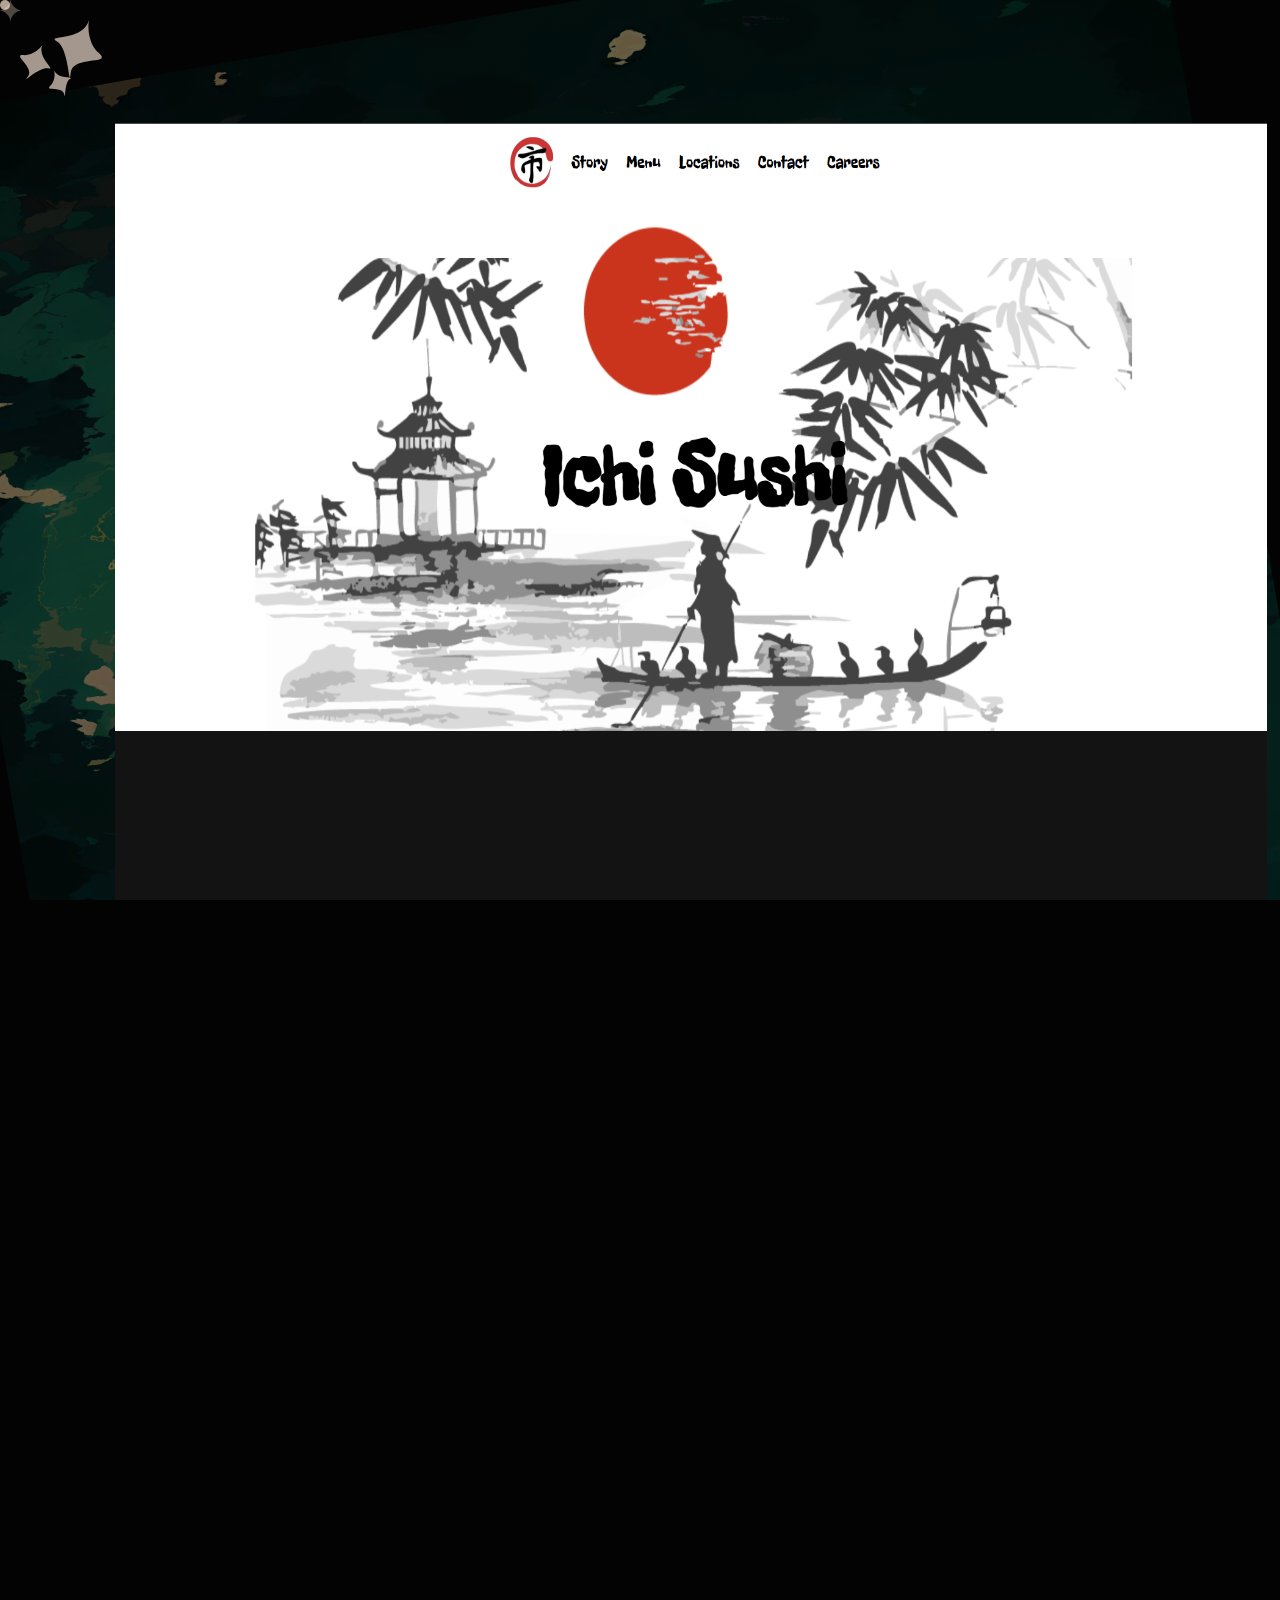
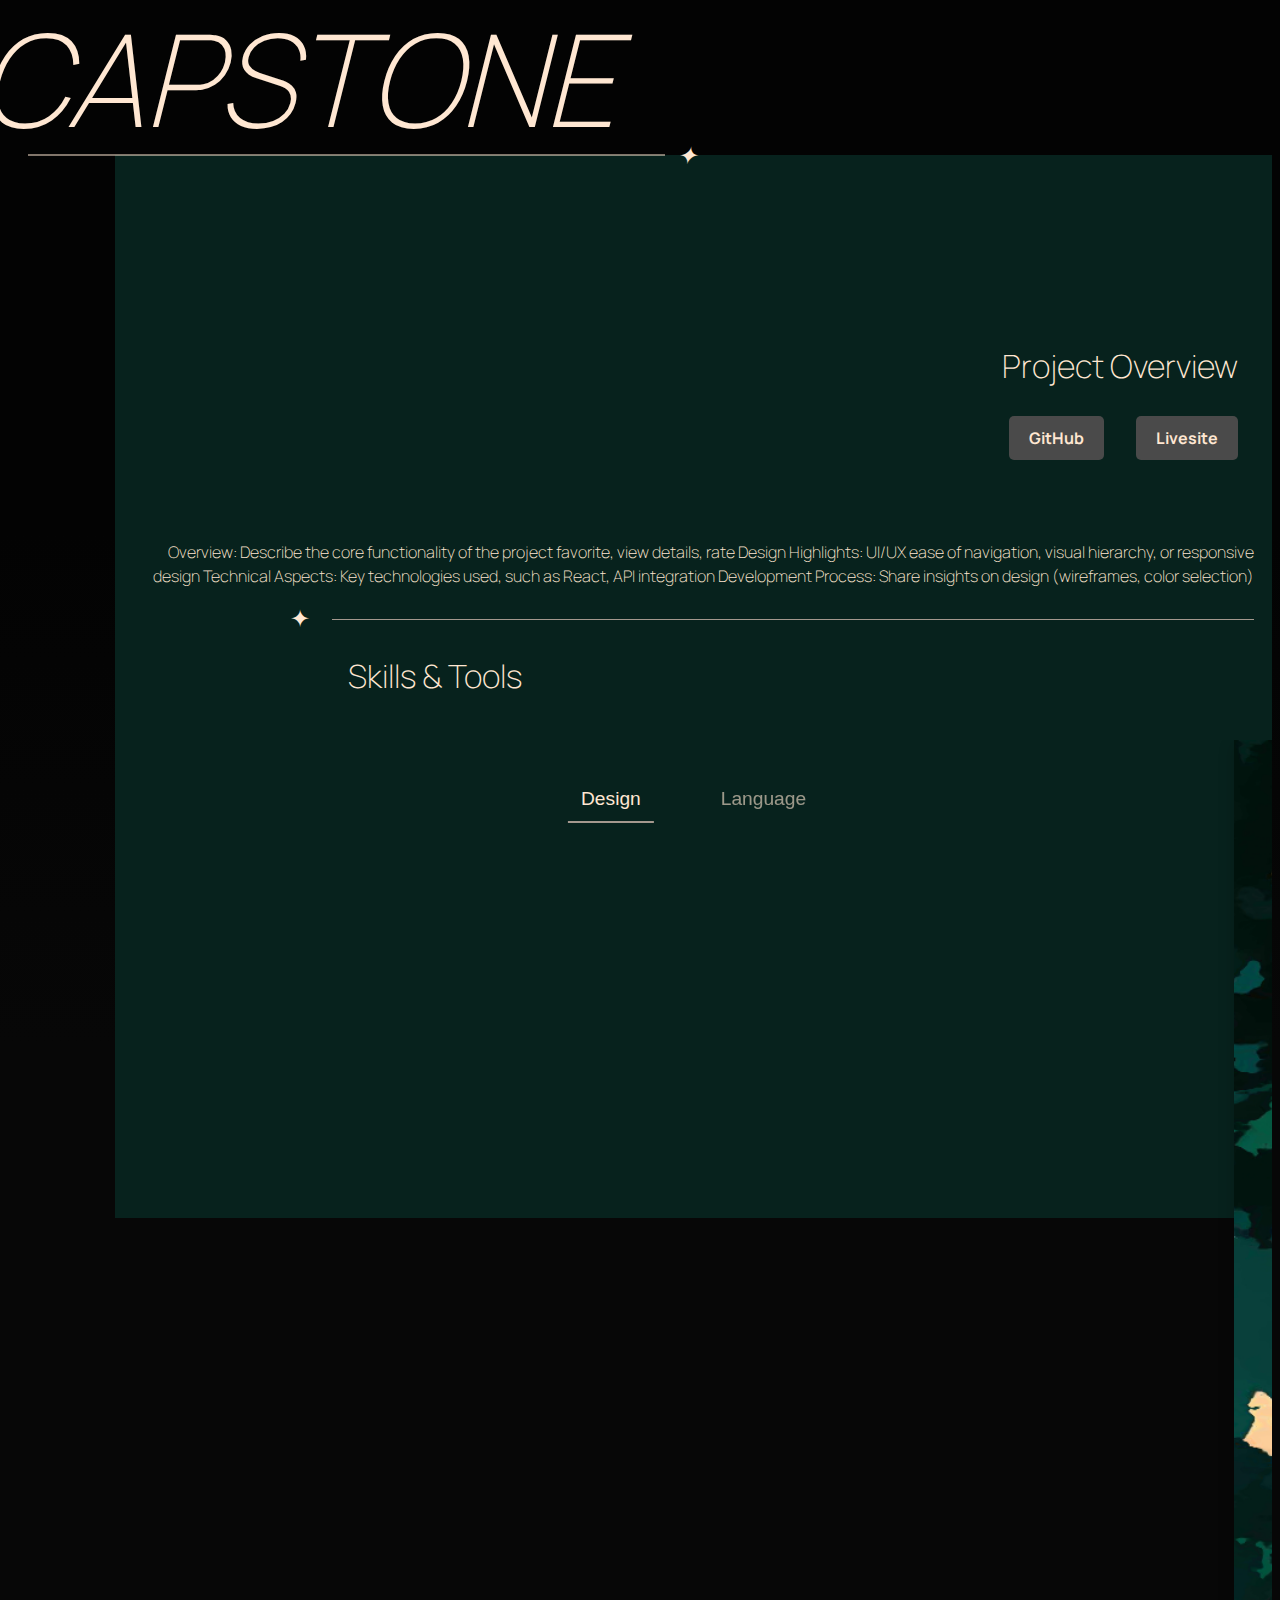
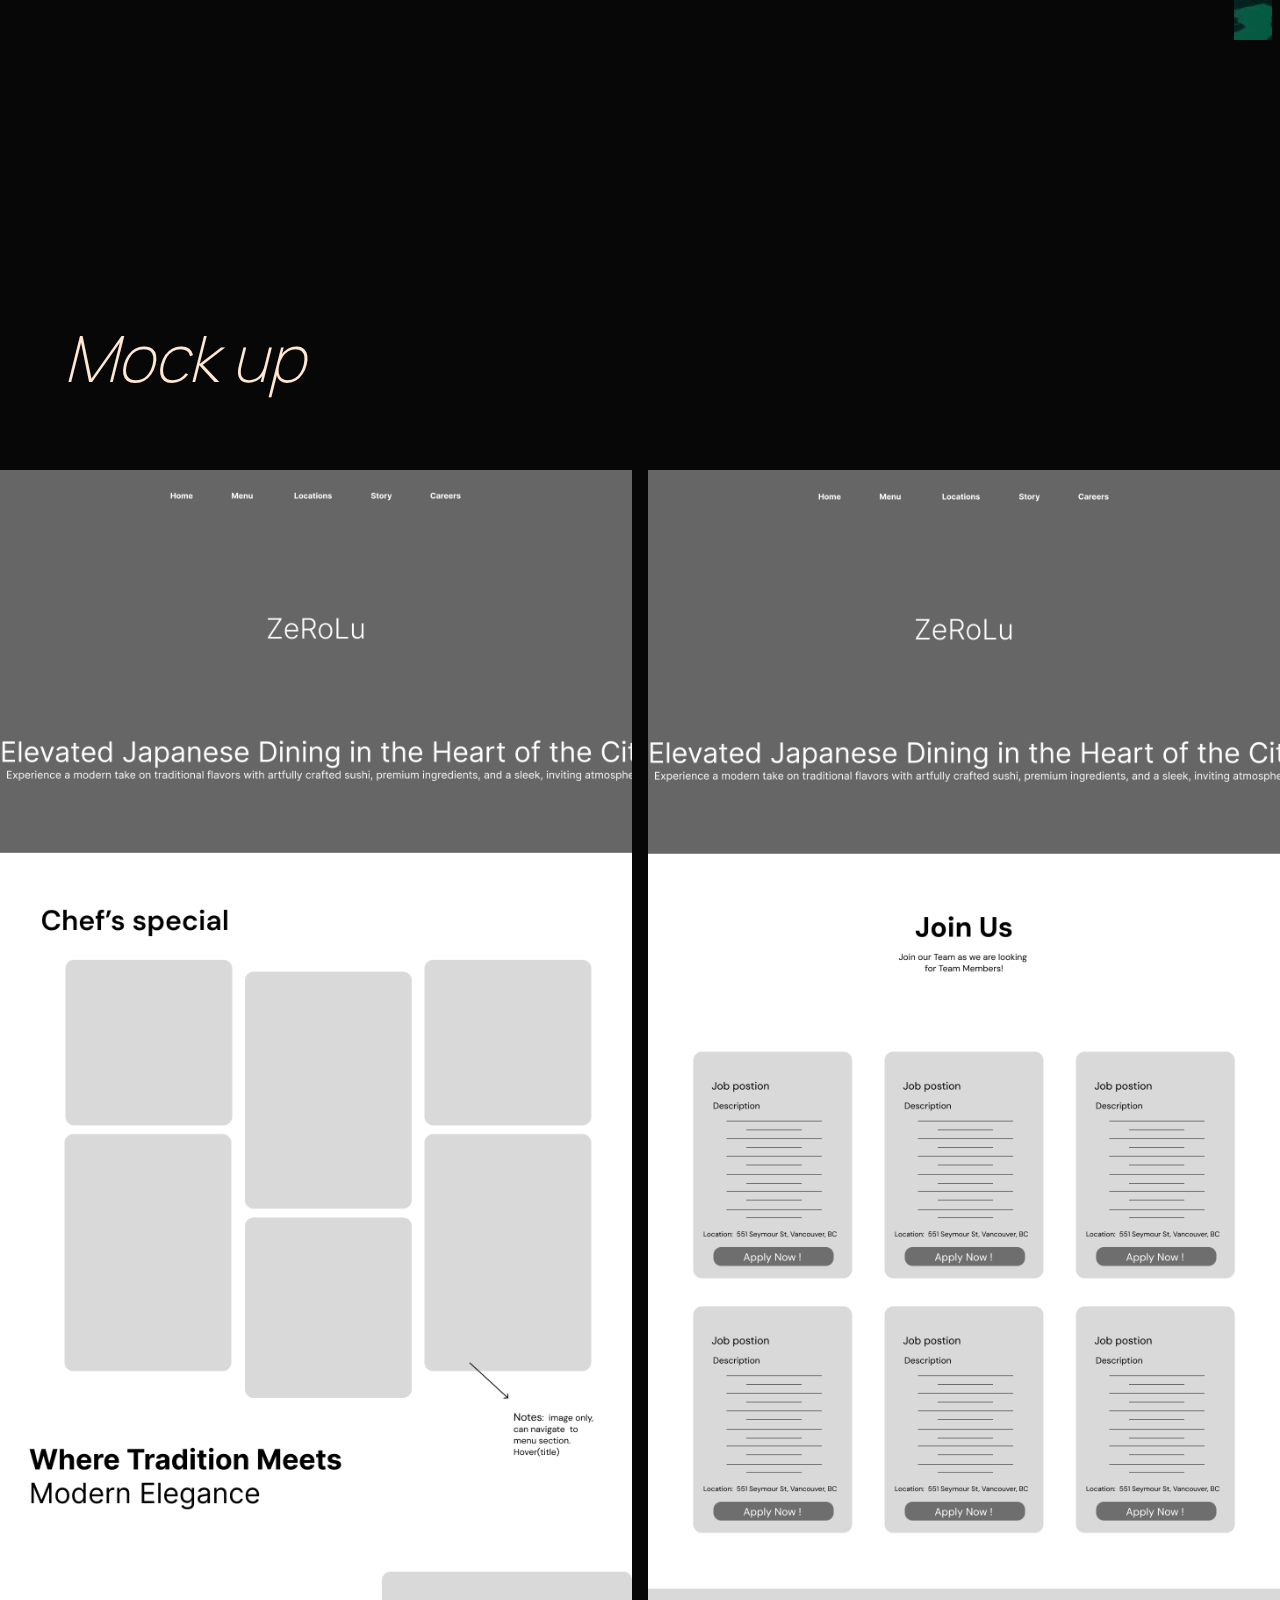
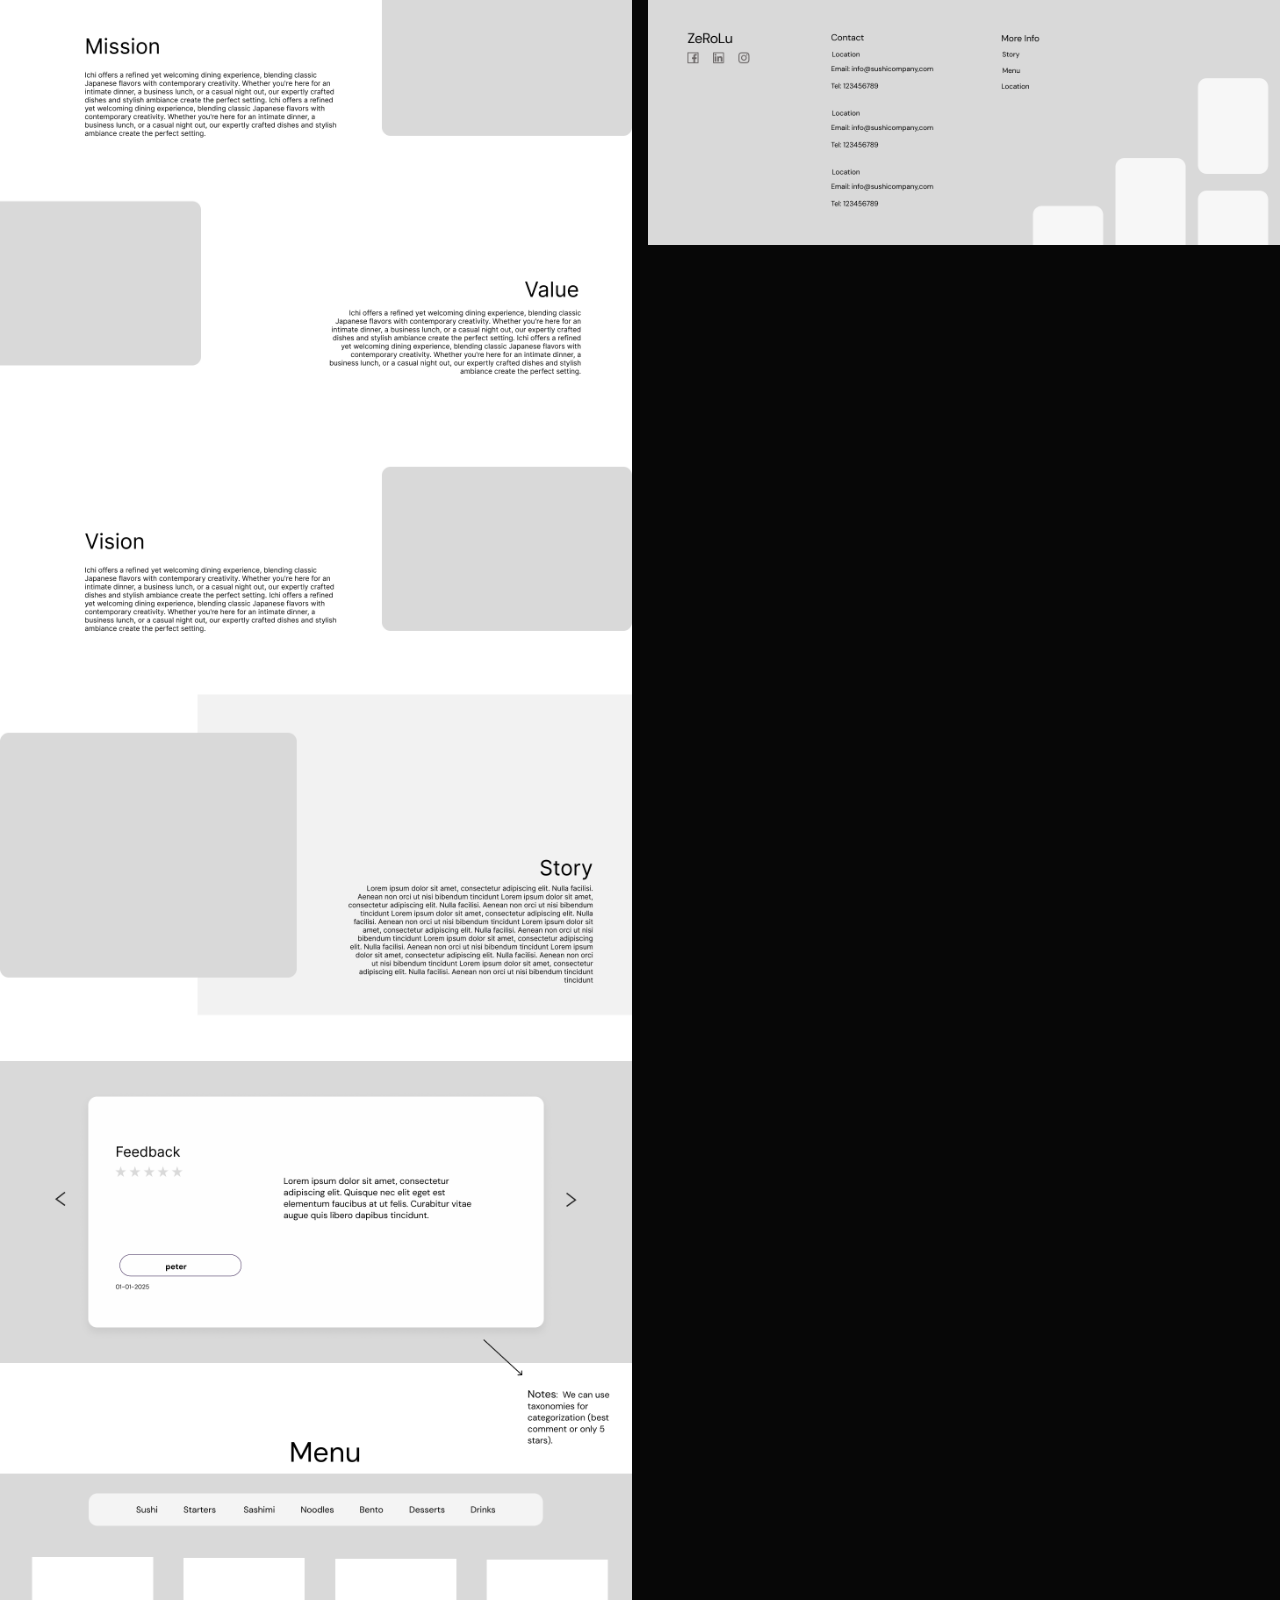
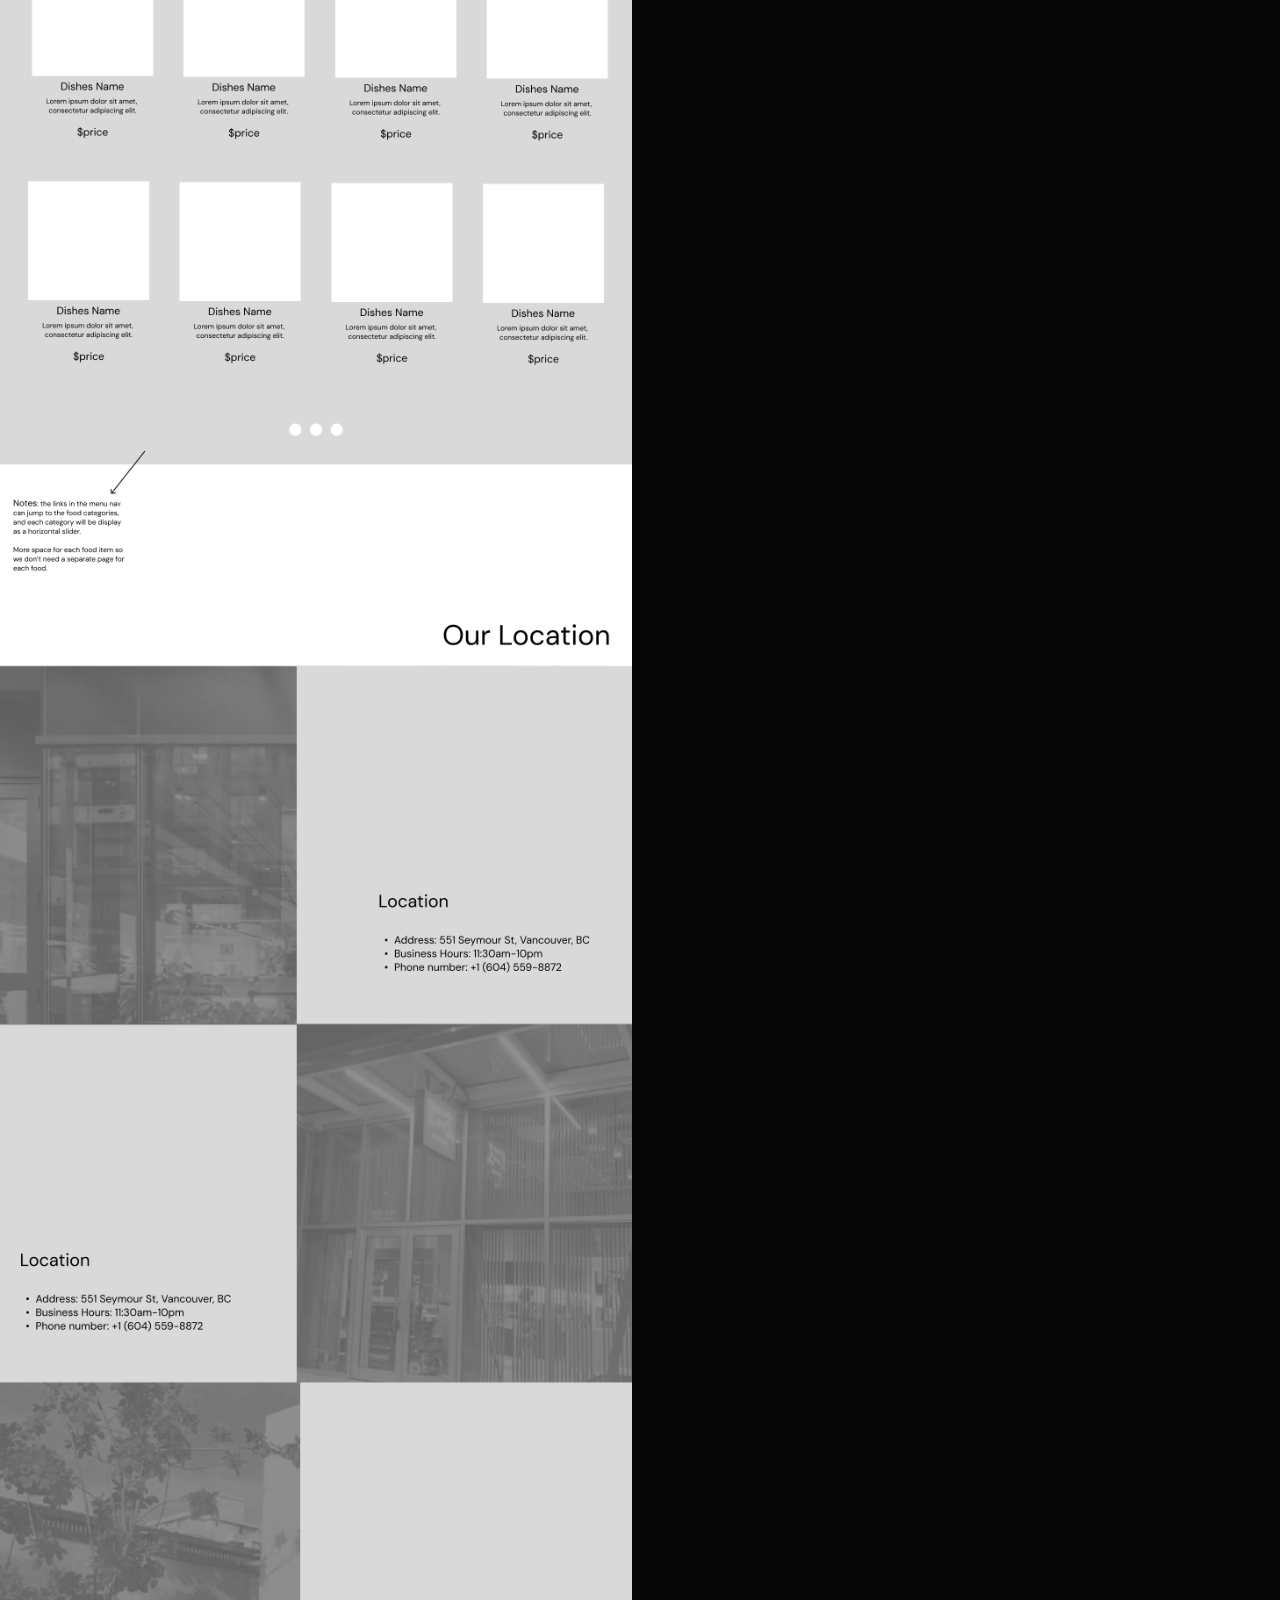
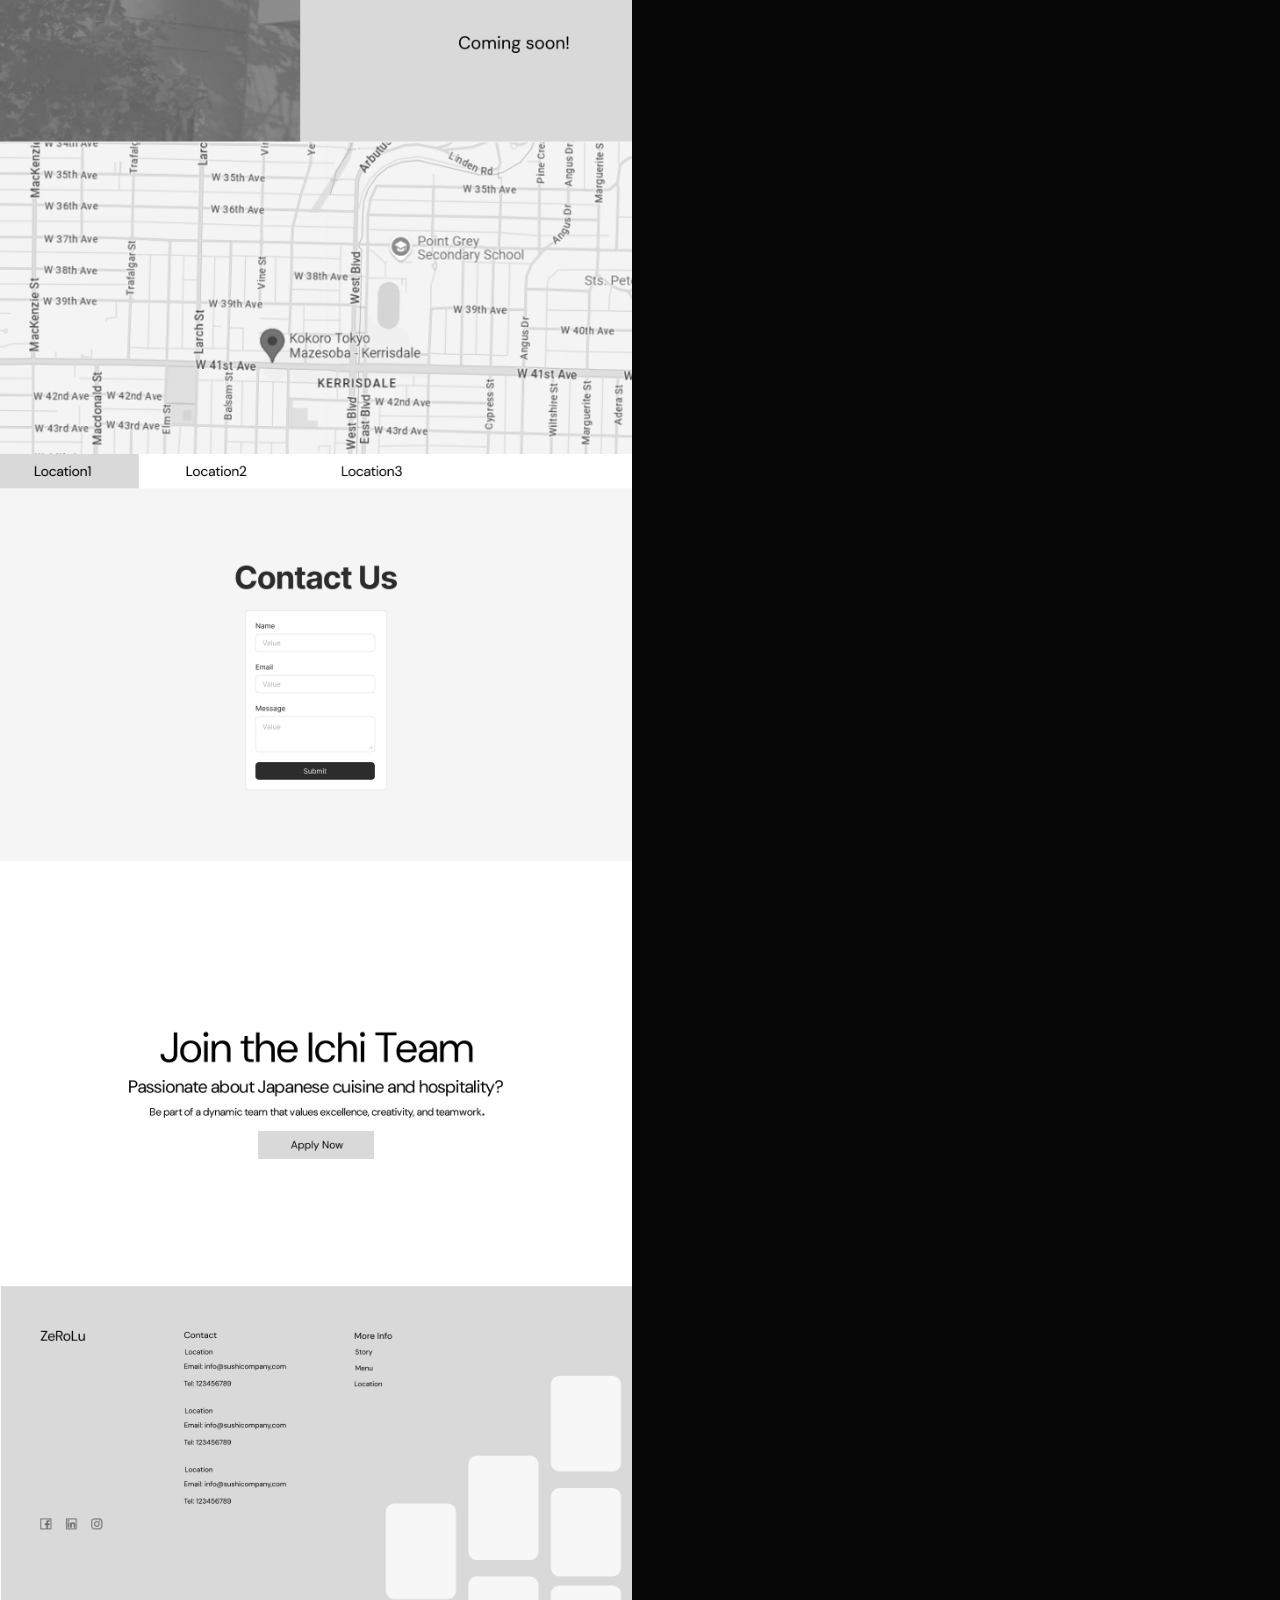
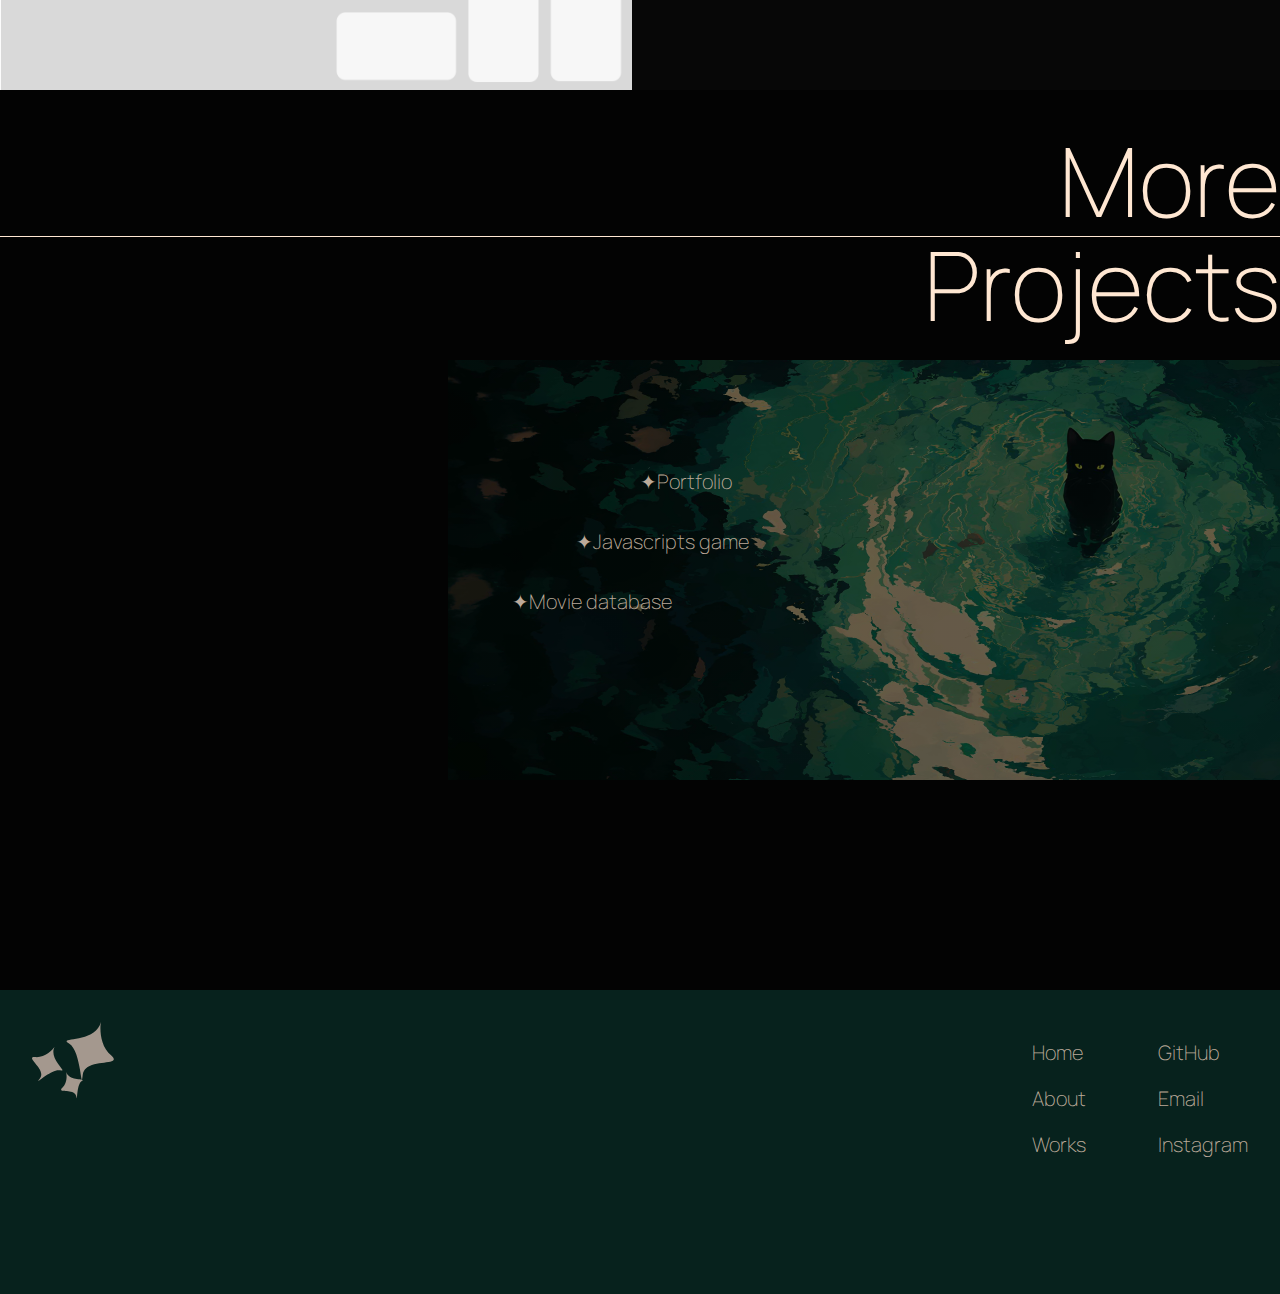
<file: capstone.html>
<!DOCTYPE html>
<html lang="en">
<head>
    <meta charset="UTF-8">
    <meta name="viewport" content="width=device-width, initial-scale=1.0">
    <title>Portfolio</title>

    <!-- Font -->
    <link rel="preconnect" href="https://fonts.googleapis.com">
    <link rel="preconnect" href="https://fonts.gstatic.com" crossorigin>
    <link href="https://fonts.googleapis.com/css2?family=Manrope:wght@200..800&family=Sour+Gummy:ital,wght@0,100..900;1,100..900&display=swap" rel="stylesheet">
    
    <!-- Stylesheet -->
    <link rel="stylesheet" href="styles/normalize.css">
    <link rel="stylesheet" href="styles/animation.css">
    <link rel="stylesheet" href="styles/style.css">
    <link rel="stylesheet" href="styles/single-work.css">
    <link rel="stylesheet" href="styles/capstone.css">
    
    <!-- JavaScript -->
    <script src="scripts/script.js" defer></script>
    <script src="scripts/cursor.js" defer></script>
    <script src="scripts/slider.js"></script>
   

</head>
<body id="home">
    <!-- page transition -->
    <div class="page-transition">
        <div class="particles"></div>
        <div class="loader"></div>
    </div>

    <!-- cursor -->
    <div class="cursor"></div>
    <div class="cursor-trail"></div>

    <!-- hero -->
    <div id="hero">
        <header>
            <a class="logo" href="/index.html">
                <svg width="82" height="77" viewBox="0 0 82 77" fill="none" xmlns="http://www.w3.org/2000/svg">
                    <mask id="path-1-inside-1_21_15" fill="white">
                    <path d="M3.33456 35.0785C12.5693 35.8522 20.1784 28.3899 22.8285 24.562C15.7017 36.8455 37.1768 50.6574 28.2119 48.3534C19.2469 46.0493 0.695857 65.4831 7.8704 56.4466C15.0449 47.4101 -8.3641 34.6008 3.33456 35.0785Z"/>
                    </mask>
                    <path d="M22.8285 24.562L109.324 74.7466L-59.3897 -32.3604L22.8285 24.562ZM3.33456 35.0785L11.6835 -64.5723L9.55186 -64.7509L7.41454 -64.8382L3.33456 35.0785ZM7.8704 56.4466L86.1878 118.627L7.8704 56.4466ZM-59.3897 -32.3604C-54.1301 -39.9573 -47.81 -46.4251 -39.7279 -51.7864C-31.4332 -57.2887 -13.3538 -66.67 11.6835 -64.5723L-5.01437 134.729C29.2577 137.601 55.759 124.875 70.8295 114.878C85.6873 105.022 97.137 92.9092 105.047 81.4845L-59.3897 -32.3604ZM7.41454 -64.8382C3.03746 -65.0169 -4.27911 -65.0842 -13.0611 -63.7883C-20.9565 -62.6233 -37.1402 -59.3844 -54.2004 -48.247C-74.1986 -35.1915 -91.566 -13.5408 -97.726 15.0044C-103.068 39.7596 -97.7754 59.7653 -94.4717 69.3952C-90.9655 79.6154 -86.5686 87.1146 -84.2876 90.7851C-81.7478 94.8721 -79.3936 98.0498 -78.0578 99.8052C-76.6486 101.657 -75.3938 103.198 -74.7712 103.959C-74.4333 104.372 -74.1041 104.772 -73.9207 104.994C-73.6971 105.266 -73.594 105.391 -73.5102 105.494C-71.0314 108.525 -78.6594 100.242 -84.0795 86.9248C-87.2857 79.0468 -91.605 65.1187 -90.5816 47.209C-89.4663 27.6933 -82.2915 9.18474 -70.447 -5.73366L86.1878 118.627C99.8259 101.449 107.839 80.5637 109.093 58.6197C110.255 38.2818 105.375 21.8741 101.166 11.5319C93.7403 -6.7138 82.3364 -19.8636 81.322 -21.1041C78.9584 -23.9949 80.3634 -22.2775 81.0986 -21.3114C81.7602 -20.442 83.5219 -18.0966 85.5832 -14.7797C87.3856 -11.8792 91.4178 -5.0879 94.7053 4.49477C97.7903 13.4872 103.01 32.926 97.7736 57.1931C91.7189 85.2502 74.635 106.492 55.1303 119.225C38.5636 130.04 23.0835 133.044 16.134 134.069C8.29784 135.226 2.16933 135.114 -0.745425 134.995L7.41454 -64.8382ZM-70.447 -5.73366C-71.2938 -4.66711 -72.7105 -2.86147 -74.2566 -0.720179C-74.6868 -0.124411 -79.5757 6.4323 -83.8713 15.4005C-84.6078 16.9381 -93.7895 34.6448 -93.743 58.9797C-93.7154 73.4139 -90.3364 99.679 -69.7987 123.748C-48.4255 148.796 -21.293 156.565 -3.80769 158.344C12.3308 159.986 24.9968 157.285 30.7957 155.825C37.4578 154.148 42.6224 152.115 45.6215 150.839C51.5336 148.325 55.9254 145.774 57.6987 144.725C61.553 142.443 64.551 140.316 65.3049 139.783C66.4799 138.953 67.5431 138.171 67.9956 137.839C69.2995 136.881 69.4613 136.76 69.76 136.549C70.8561 135.773 68.0296 137.952 62.7649 140.425C62.4989 140.55 37.2797 153.934 3.31992 145.206L53.1039 -48.499C14.6616 -58.3791 -16.2384 -43.4305 -22.2799 -40.5922C-33.3201 -35.4053 -42.0169 -29.3645 -45.7823 -26.6995C-47.9144 -25.1904 -49.9312 -23.6962 -50.4158 -23.3402C-53.0286 -21.4207 -49.0354 -24.5079 -44.1761 -27.3843C-42.6203 -28.3051 -38.4131 -30.7577 -32.6504 -33.2085C-29.7261 -34.4521 -24.6274 -36.4628 -18.0221 -38.1253C-12.2801 -39.5706 0.3381 -42.2667 16.4381 -40.6285C33.8849 -38.8532 60.9883 -31.0972 82.3419 -6.07215C102.86 17.9738 106.229 44.2063 106.257 58.5978C106.303 82.8474 97.1606 100.428 96.5051 101.797C93.9957 107.036 91.5848 110.853 90.618 112.357C89.4193 114.222 88.4213 115.627 87.8927 116.359C87.3149 117.159 86.8663 117.75 86.6337 118.054C86.3862 118.377 86.2251 118.58 86.1878 118.627L-70.447 -5.73366ZM3.31992 145.206C6.42633 146.004 13.6712 147.766 22.9147 148.38C27.6904 148.698 35.3958 148.888 44.7146 147.499C53.7822 146.149 68.484 142.704 83.9481 132.864C100.909 122.071 115.435 105.612 123.626 84.526C131.231 64.944 131.068 47.3746 129.721 36.1487C127.329 16.2236 119.431 2.15214 117.718 -0.955135C114.862 -6.13323 112.123 -10.0352 111.025 -11.5804C109.728 -13.4073 108.555 -14.9463 108.117 -15.5214C106.699 -17.3825 107.26 -16.6476 107.584 -16.1943C107.846 -15.8269 114.011 -7.62981 117.924 5.7849C122.631 21.9232 124.605 48.41 109.324 74.7466L-63.6672 -25.6225C-82.511 6.85579 -80.5252 39.6753 -74.0761 61.7861C-68.4213 81.1733 -58.7846 94.9825 -55.1649 100.05C-54.0295 101.64 -53.0248 102.983 -52.3106 103.928C-51.9542 104.399 -51.6357 104.816 -51.416 105.103C-51.1433 105.46 -51.0818 105.54 -50.9786 105.675C-49.1163 108.12 -53.4845 102.756 -57.4166 95.6259C-58.8096 93.1 -66.5092 79.5185 -68.854 59.9832C-70.178 48.9523 -70.3556 31.5528 -62.8057 12.1147C-54.6715 -8.82774 -40.2423 -25.1685 -23.4237 -35.8708C-8.10192 -45.6206 6.41246 -49.0017 15.244 -50.3174C24.3268 -51.6705 31.7475 -51.474 36.1863 -51.1788C44.756 -50.6088 51.1181 -49.0094 53.1039 -48.499L3.31992 145.206Z" fill="#A4988E" mask="url(#path-1-inside-1_21_15)"/>
                    <mask id="path-3-inside-2_21_15" fill="white">
                    <path d="M79.0569 33.2571C67.9823 24.1342 67.6961 7.28449 68.9373 0C63.4283 21.8818 24.5658 14.5082 37.0116 21.5752C49.4574 28.6422 48.8015 71.1515 50.7144 52.9592C52.6274 34.7668 92.5381 45.393 79.0569 33.2571Z"/>
                    </mask>
                    <path d="M68.9373 0L-28.0366 -24.4144L167.516 16.7975L68.9373 0ZM79.0569 33.2571L142.638 -43.927L144.332 -42.5322L145.962 -41.0645L79.0569 33.2571ZM50.7144 52.9592L-48.7373 42.5017V42.5017L50.7144 52.9592ZM37.0116 21.5752L-12.3657 108.534L-12.3658 108.534L37.0116 21.5752ZM167.516 16.7975C168.789 9.33066 168.765 2.70789 167.29 -4.39411C165.802 -11.5581 160.6 -29.1305 142.638 -43.927L15.4754 110.441C-13.5613 86.5219 -24.4431 55.9631 -28.5323 36.2724C-32.6086 16.6437 -32.1553 -2.04616 -29.6418 -16.7975L167.516 16.7975ZM145.962 -41.0645C149.594 -37.795 155.193 -32.3913 160.799 -24.9639C165.915 -18.1853 175.226 -4.2792 179.548 15.7948C184.574 39.1396 181.674 66.1991 166.802 90.3925C153.812 111.522 136.622 122.372 127.433 127.244C117.771 132.368 109.264 134.912 104.798 136.113C99.8814 137.434 95.69 138.205 93.1865 138.628C90.5668 139.071 88.2494 139.386 86.9166 139.563C86.2085 139.657 85.512 139.747 85.0415 139.808C84.5076 139.877 84.1601 139.922 83.8398 139.964C78.5206 140.672 88.0251 140.114 99.7097 134.728C106.751 131.482 118.515 124.807 129.357 112.001C141.139 98.0831 148.316 81.0147 150.166 63.4167L-48.7373 42.5017C-46.4086 20.3555 -37.5665 -0.360348 -23.2877 -17.2266C-9.95015 -32.9809 5.14043 -41.9052 15.9818 -46.9028C35.2664 -55.7926 54.2646 -57.8633 57.4771 -58.2905C61.968 -58.8876 60.454 -58.6759 59.8493 -58.5737C59.0597 -58.4402 56.4328 -57.9858 52.8867 -57.0327C49.791 -56.2007 42.4611 -54.0767 33.7361 -49.45C25.4853 -45.0748 8.99417 -34.8 -3.57916 -14.3468C-18.0357 9.16992 -20.8028 35.4505 -15.9719 57.8889C-11.8453 77.0565 -3.05706 89.9287 1.16362 95.5208C5.87391 101.762 10.205 105.826 12.1518 107.579L145.962 -41.0645ZM150.166 63.4166C149.981 65.1782 149.692 67.7532 149.268 70.5695C149.119 71.5588 148.013 79.6293 144.897 88.9203C144.355 90.536 138.752 109.129 122.424 126.306C112.891 136.334 92.5466 153.313 60.9491 156.833C27.5242 160.557 1.91016 147.076 -12.3538 135.758C-25.3811 125.42 -32.6618 114.319 -35.7804 109.174C-39.3889 103.221 -41.656 98.074 -42.8984 95.0351C-45.352 89.0341 -46.6962 84.066 -47.2309 82.0212C-48.3951 77.5688 -49.0652 73.771 -49.2666 72.6358C-49.5584 70.9915 -49.8089 69.4148 -49.9468 68.5454C-50.2995 66.3206 -50.4498 65.3396 -50.6639 64.127C-51.202 61.0794 -51.1458 62.6404 -49.7717 66.3941C-49.0385 68.3971 -46.9675 73.7349 -42.6462 80.3557C-38.5639 86.6104 -29.2914 98.9235 -12.3657 108.534L86.3889 -65.3839C106.426 -54.0063 118.401 -38.819 124.837 -28.958C131.512 -18.7308 135.588 -9.0547 138.04 -2.35686C142.851 10.7864 145.197 23.1627 146.29 29.3519C146.891 32.7576 147.391 36.0002 147.586 37.2288C148.193 41.057 147.61 36.5748 146.264 31.427C145.83 29.7665 144.583 25.1112 142.226 19.3454C141.032 16.4241 138.812 11.3753 135.251 5.50047C132.18 0.43377 124.946 -10.6093 111.966 -20.9097C97.7488 -32.1912 72.1814 -45.6557 38.8032 -41.9369C7.25241 -38.4217 -13.0451 -21.47 -22.5316 -11.4907C-38.7669 5.58802 -44.2762 23.9938 -44.7233 25.3271C-46.5026 30.6325 -47.4005 34.8572 -47.7325 36.4771C-48.1479 38.5038 -48.392 40.0538 -48.5036 40.7952C-48.721 42.239 -48.7912 43.0142 -48.7373 42.5017L150.166 63.4166ZM-12.3658 108.534C-15.502 106.753 -22.3042 102.752 -29.6733 96.4603C-34.0002 92.7661 -55.4231 74.6798 -62.9254 41.6949C-67.3669 22.1676 -66.0907 0.676902 -57.5831 -19.5757C-49.6673 -38.4194 -37.8021 -50.7672 -29.2243 -57.9287C-13.941 -70.6884 1.33932 -75.5902 5.01559 -76.7871C10.8325 -78.6811 15.7322 -79.7138 17.8652 -80.1475C20.3308 -80.6489 22.5401 -81.0227 23.5727 -81.1968C25.2684 -81.4826 25.1822 -81.4625 26.0912 -81.6189C26.5849 -81.7039 26.6822 -81.7254 26.5713 -81.7032C26.4565 -81.6801 24.7113 -81.337 22.0679 -80.4731C19.4831 -79.6283 14.7245 -77.8663 8.99394 -74.4793C-3.76357 -66.9392 -21.3723 -50.8847 -28.0366 -24.4144L165.911 24.4144C156.493 61.8256 131.96 85.1642 110.755 97.6968C91.9113 108.834 73.7295 112.821 65.9115 114.39C61.7207 115.23 57.3908 115.924 56.8097 116.022C53.156 116.638 59.5116 115.803 66.9339 113.387C69.6205 112.512 84.1467 107.96 98.9527 95.5987C107.292 88.6365 118.988 76.5002 126.808 57.8827C135.221 37.8564 136.476 16.6069 132.094 -2.66164C128.081 -20.3055 120.172 -32.9214 114.697 -40.1969C109.107 -47.626 103.605 -52.7277 100.191 -55.6429C93.6168 -61.2555 87.9695 -64.4864 86.389 -65.3839L-12.3658 108.534Z" fill="#A4988E" mask="url(#path-3-inside-2_21_15)"/>
                    <mask id="path-5-inside-3_21_15" fill="white">
                    <path d="M30.3144 65.8077C35.2664 61.2025 34.9244 53.2674 34.1344 49.8755C37.3451 60.0141 55.4195 55.4458 49.7643 59.1225C44.1091 62.7993 45.6201 82.7794 44.2055 74.2749C42.791 65.7703 24.3154 71.8984 30.3144 65.8077Z"/>
                    </mask>
                    <path d="M34.1344 49.8755L129.468 19.6848L-63.2588 72.5594L34.1344 49.8755ZM30.3144 65.8077L-37.7851 -7.42113L-39.3915 -5.92725L-40.9309 -4.36436L30.3144 65.8077ZM44.2055 74.2749L142.85 57.8672L142.85 57.8671L44.2055 74.2749ZM49.7643 59.1225L104.272 142.961L104.272 142.961L49.7643 59.1225ZM-63.2588 72.5594C-65.4201 63.2799 -66.1108 53.491 -64.5772 42.9666C-63.0344 32.3795 -57.6042 11.0097 -37.7851 -7.42113L98.4139 139.036C123.185 116 130.92 88.3605 133.333 71.8066C135.736 55.3154 134.479 39.863 131.528 27.1916L-63.2588 72.5594ZM-40.9309 -4.36436C-43.9394 -1.30978 -48.8908 4.04677 -53.8232 11.4699C-58.3059 18.2161 -66.6441 32.3749 -69.7161 52.4298C-73.2948 75.7919 -68.8236 102.425 -52.6462 125.51C-38.5326 145.651 -20.9157 155.308 -11.7065 159.504C-2.00885 163.922 6.31773 165.859 10.4804 166.714C15.1001 167.662 18.9123 168.122 20.9799 168.345C23.1645 168.58 25.0008 168.716 25.8184 168.775C26.2691 168.807 26.7011 168.837 26.9003 168.85C27.1633 168.868 27.2333 168.873 27.2719 168.876C30.3547 169.099 18.3047 168.864 4.25689 163.385C-3.99714 160.165 -17.0541 153.668 -29.35 140.797C-42.6522 126.873 -51.3375 109.33 -54.4392 90.6826L142.85 57.8671C139.395 37.0932 129.823 17.8814 115.263 2.64102C101.709 -11.546 87.0237 -19.0077 76.9324 -22.9437C59.21 -29.8561 42.6509 -30.5342 41.6879 -30.6038C38.3039 -30.8484 40.8975 -30.667 42.4209 -30.5028C43.674 -30.3677 46.7412 -30.0131 50.7056 -29.1991C54.2132 -28.4789 61.9744 -26.7064 71.2167 -22.4954C79.9706 -18.5069 97.2424 -9.10001 111.141 10.7336C127.104 33.5122 131.49 59.7828 127.978 82.713C124.972 102.336 116.851 115.994 112.756 122.156C108.211 128.996 103.818 133.687 101.56 135.98L-40.9309 -4.36436ZM-54.4392 90.6826C-54.2478 91.8335 -53.8909 93.9151 -53.3749 96.342C-53.2432 96.9617 -51.7213 104.705 -48.1123 113.646C-47.5039 115.153 -40.8229 133.329 -23.519 149.47C-13.4142 158.896 7.89945 174.616 39.6388 176.233C73.2145 177.944 97.9613 162.955 111.508 150.811C123.88 139.721 130.47 128.219 133.263 122.918C136.496 116.78 138.439 111.533 139.486 108.457C141.554 102.383 142.576 97.4272 142.967 95.4569C143.821 91.1487 144.223 87.5994 144.316 86.7994C144.468 85.4857 144.583 84.3057 144.623 83.8895C144.752 82.5675 144.738 82.704 144.737 82.7123C144.722 82.8462 144.615 83.7771 144.364 85.1986C144.131 86.5113 143.598 89.277 142.509 92.9144C141.518 96.224 139.311 102.853 134.831 110.71C130.567 118.188 121.383 131.836 104.272 142.961L-4.74328 -24.7162C-23.2684 -12.6721 -33.6424 2.40528 -38.9112 11.6459C-44.3965 21.2663 -47.4246 29.993 -49.091 35.5599C-52.3467 46.436 -53.5126 56.0406 -53.9482 59.821C-54.2021 62.0251 -54.4024 64.167 -54.4334 64.4853C-54.7197 67.423 -54.332 62.1988 -53.2157 56.5674C-52.8616 54.7809 -51.876 49.975 -49.8473 44.0145C-48.8196 40.9951 -46.8962 35.7955 -43.6828 29.6961C-40.9099 24.4328 -34.3407 12.9594 -21.99 1.88795C-8.46391 -10.2372 16.2613 -25.2169 49.8149 -23.5075C81.5322 -21.8916 102.823 -6.18245 112.905 3.22172C130.162 19.3196 136.794 37.4095 137.349 38.7866C139.473 44.0486 140.655 48.3099 141.117 50.0317C141.686 52.1545 142.059 53.8384 142.253 54.7512C142.633 56.5382 142.836 57.7793 142.85 57.8672L-54.4392 90.6826ZM104.272 142.961C106.899 141.253 113.156 137.072 119.935 130.541C123.834 126.786 144.027 107.608 149.513 74.3712C152.763 54.6817 150.209 33.3696 140.529 13.7224C131.526 -4.55405 118.989 -16.1143 110.063 -22.6992C94.1733 -34.4211 78.8309 -38.3166 75.3557 -39.2214C69.7018 -40.6935 65.077 -41.3719 63.3009 -41.6232C61.1887 -41.922 59.3912 -42.1137 58.8207 -42.1749C56.7864 -42.3932 58.0784 -42.2593 59.024 -42.128C60.346 -41.9445 71.2933 -40.5993 84.3484 -33.9062C99.8436 -25.962 120.327 -9.18112 129.468 19.6848L-61.1993 80.0662C-50.4526 114.001 -26.5061 134.013 -6.89563 144.067C10.2747 152.87 25.9892 155.204 31.5242 155.972C33.2802 156.216 34.7718 156.389 35.7804 156.501C36.2834 156.557 36.7228 156.603 37.0015 156.633C37.368 156.671 37.3879 156.673 37.4807 156.683C40.2232 156.978 33.0496 156.431 24.9632 154.326C21.9627 153.545 6.98493 149.792 -8.66855 138.245C-17.4767 131.747 -29.9278 120.281 -38.8806 102.108C-48.5086 82.5649 -51.0465 61.3657 -47.8169 41.7996C-44.8586 23.8775 -37.6895 10.7346 -32.6068 3.06184C-27.418 -4.77122 -22.1563 -10.2824 -18.8235 -13.4931C-12.3993 -19.682 -6.66359 -23.4677 -4.74329 -24.7161L104.272 142.961Z" fill="#A4988E" mask="url(#path-5-inside-3_21_15)"/>
                    </svg>  
            </a>

            <nav>
                <ul>
                    <li><a href="/index.html">Home</a></li>
                    <li><a href="/index.html#about">About<span class="nav-small">me</span></a></li>
                    <li><a href="/index.html#works">Work<span class="nav-small">s</span></a></li>
                    <li><a href="/index.html#contact">Contact<span class="nav-small">me</span></a></li>
                </ul>
            </nav>
        </header>

        <main>
            <section id="landing">
                <div class="landing-bg"></div>
                <div class="landing-content">
                    <div class="image-slider-wrapper">
                        <!-- motion -->
                        <div class="drag-hint">Drag to explore</div>
                        <div class="image-slider-container">
                            <img src="medias/live-capstone-project-1.png" alt="Image 1">
                            <img src="medias/live-capstone-project-2.png" alt="Image 2">
                            <img src="medias/live-capstone-project-3.png" alt="Image 3">
                            <img src="medias/live-capstone-project-4.png" alt="Image 4">
                            <img src="medias/live-capstone-project-5.png" alt="Image 5">
                        </div>
                    </div>
            </section>
    </div>
            <section id="about">
                <div class="about-bg"></div>
                <div class="background">
                    <div class="overlay"></div>
                </div>
                <article>
                    <div class="header">
                        <p>
                            <span class="title-big">CAPSTONE</span>
                        </p>
                    </div>
                    
                    <h2>Project Overview</h2>
                    <div class="live-btn">
                        <a href="https://github.com/htpwebdesign/ichi-theme/tree/main" class="btn">GitHub</a>
                        <a href="https://ichi.bcitwebdeveloper.ca/" class="btn">Livesite</a>
                    </div>
                    
                    <p class="description">
                        Overview: Describe the core functionality of the project
                        favorite, view details, rate
                        Design Highlights: UI/UX ease of navigation, visual hierarchy, or responsive design
                        Technical Aspects: Key technologies used, such as React, API integration
                        Development Process: Share insights on design (wireframes, color selection)
                    </p>
                        
                    <h3>Skills & Tools</h3>
                    <div id="skills" class="skills-container">
                        <!-- button -->
                        <div class="skill-tabs">
                            <button class="tab-btn active" data-tab="design">Design</button>
                            <button class="tab-btn" data-tab="language">Language</button>
                        </div>
                
                        <!-- skill content -->
                        <div class="skill-content">
                            <!-- Design -->
                            <div class="skill-panel active" id="design">
                                <div class="skill-item">
                                    <svg xmlns="http://www.w3.org/2000/svg" width="30" height="30" viewBox="0 0 24 24"><path fill="currentColor" fill-rule="evenodd" d="M8.667 9.417a2.583 2.583 0 1 0 0 5.166h2.583V9.417zm2.583-1.5H8.667a2.583 2.583 0 0 1 0-5.167h2.583zm1.5-5.167v5.167h2.583a2.584 2.584 0 0 0 0-5.167zm2.583 6.666a2.583 2.583 0 0 0-2.583 2.542v.083a2.583 2.583 0 1 0 2.583-2.625m-6.666 6.667a2.584 2.584 0 1 0 2.583 2.584v-2.584z" clip-rule="evenodd"/></svg>
                                    <span>Figma</span>
                                </div>
                                <div class="skill-item">
                                    <svg xmlns="http://www.w3.org/2000/svg" width="30" height="30" viewBox="0 0 24 24"><g fill="none" stroke="#FFE7D2" stroke-linecap="round" stroke-linejoin="round" stroke-width="1.5" color="#FFE7D2"><path d="M2.5 12c0-4.478 0-6.718 1.391-8.109S7.521 2.5 12 2.5c4.478 0 6.718 0 8.109 1.391S21.5 7.521 21.5 12c0 4.478 0 6.718-1.391 8.109S16.479 21.5 12 21.5c-4.478 0-6.718 0-8.109-1.391S2.5 16.479 2.5 12"/><path d="m13 16l-.866-2.8M7 16l.866-2.8m0 0l.724-2.341C9.18 8.953 9.475 8 10 8s.82.953 1.41 2.859l.724 2.341m-4.268 0h4.268M16 16v-5m0-2.5V8"/></g></svg>
                                    <span>Illustrator</span>
                                </div>
                            </div>
                
                            <!-- Language -->
                            <div class="skill-panel" id="language">
                                <div class="skill-item">
                                        <svg xmlns="http://www.w3.org/2000/svg" width="30" height="30" viewBox="0 0 24 24"><g fill="none" stroke="#FFE7D2" stroke-linecap="round" stroke-linejoin="round" stroke-width="2"><path d="M16.695 5a2 2 0 0 1 1.98 2.282l-1.249 8.784a2 2 0 0 1-1.365 1.621l-3.446 1.114a2 2 0 0 1-1.23 0l-3.446-1.114a2 2 0 0 1-1.365-1.621l-1.25-8.784A2 2 0 0 1 7.305 5z"/><path d="M15 8.4H9l.429 3.394h5.142l-.214 1.485l-.214 1.485L12 15.4l-2.143-.636l-.086-.425"/></g></svg>
                                        <span>HTML</span>
                                </div>
                                <div class="skill-item">
                                        <svg xmlns="http://www.w3.org/2000/svg" width="30" height="30" viewBox="0 0 256 256"><path fill="#FFE7D2" d="M46 180c0 12.13 8.07 22 18 22a16.2 16.2 0 0 0 11.66-5.28a6 6 0 0 1 8.67 8.3A28.1 28.1 0 0 1 64 214c-16.54 0-30-15.25-30-34s13.46-34 30-34a28.1 28.1 0 0 1 20.33 9a6 6 0 0 1-8.67 8.3A16.2 16.2 0 0 0 64 158c-9.93 0-18 9.86-18 22m81-6.77c-10.85-3.13-13.4-4.69-13-7.91a6.56 6.56 0 0 1 2.88-5.08c5.59-3.79 17.66-1.82 21.44-.84a6 6 0 1 0 3.06-11.6c-2-.53-20.09-5-31.2 2.48a18.62 18.62 0 0 0-8.09 13.54c-1.79 14.19 12.27 18.25 21.57 20.94c12.12 3.5 14.78 5.33 14.21 9.76a6.89 6.89 0 0 1-3 5.34c-5.6 3.73-17.48 1.64-21.18.62a6 6 0 1 0-3.21 11.52a59.3 59.3 0 0 0 14.67 2c5.49 0 11.55-.95 16.36-4.14a18.89 18.89 0 0 0 8.31-13.81c2.01-15.66-12.9-19.97-22.82-22.83Zm64 0c-10.85-3.13-13.41-4.69-13-7.91a6.59 6.59 0 0 1 2.88-5.08c5.6-3.79 17.65-1.83 21.44-.84a6 6 0 0 0 3.07-11.6c-2-.54-20.1-5-31.21 2.48a18.64 18.64 0 0 0-8.08 13.54c-1.8 14.19 12.26 18.25 21.57 20.94c12.12 3.5 14.77 5.33 14.2 9.76a6.85 6.85 0 0 1-3 5.34c-5.61 3.73-17.48 1.64-21.19.62a6 6 0 0 0-3.21 11.52a59.4 59.4 0 0 0 14.68 2c5.49 0 11.54-.95 16.36-4.14a18.89 18.89 0 0 0 8.31-13.81c2.01-15.66-12.91-19.97-22.82-22.83ZM202 94h-50a6 6 0 0 1-6-6V38H56a2 2 0 0 0-2 2v72a6 6 0 1 1-12 0V40a14 14 0 0 1 14-14h96a6 6 0 0 1 4.24 1.76l56 56A6 6 0 0 1 214 88v24a6 6 0 1 1-12 0Zm-8.5-12L158 46.48V82Z"/></svg>
                                        <span>CSS</span>
                                </div>
                                <div class="skill-item">
                                        <svg xmlns="http://www.w3.org/2000/svg" width="30" height="30" viewBox="0 0 256 256"><path fill="#FFE7D2" d="m213.66 82.34l-56-56A8 8 0 0 0 152 24H56a16 16 0 0 0-16 16v72a8 8 0 0 0 16 0V40h88v48a8 8 0 0 0 8 8h48v120h-24a8 8 0 0 0 0 16h24a16 16 0 0 0 16-16V88a8 8 0 0 0-2.34-5.66M160 51.31L188.69 80H160Zm-12.19 145a20.82 20.82 0 0 1-9.19 15.23C133.43 215 127 216 121.13 216a61.3 61.3 0 0 1-15.19-2a8 8 0 0 1 4.31-15.41c4.38 1.2 15 2.7 19.55-.36c.88-.59 1.83-1.52 2.14-3.93c.34-2.67-.71-4.1-12.78-7.59c-9.35-2.7-25-7.23-23-23.11a20.56 20.56 0 0 1 9-14.95c11.84-8 30.71-3.31 32.83-2.76a8 8 0 0 1-4.07 15.48c-4.49-1.17-15.23-2.56-19.83.56a4.54 4.54 0 0 0-2 3.67c-.12.9-.14 1.09 1.11 1.9c2.31 1.49 6.45 2.68 10.45 3.84c9.84 2.83 26.4 7.66 24.16 24.97M80 152v38a26 26 0 0 1-52 0a8 8 0 0 1 16 0a10 10 0 0 0 20 0v-38a8 8 0 0 1 16 0"/></svg>
                                        <span>JavaScript</span>
                                </div>
                                <div class="skill-item">
                                    <svg xmlns="http://www.w3.org/2000/svg" width="30" height="30" viewBox="0 0 24 24"><path fill="#FFE7D2" d="M12 5.5C5.271 5.5 0 8.355 0 12s5.271 6.5 12 6.5s12-2.855 12-6.5s-5.271-6.5-12-6.5m-1.246 2h1.31l-.416 2h1.17c.742 0 1.24.104 1.524.363c.277.256.361.676.25 1.248l-.52 2.389H12.74l.479-2.209q.086-.457-.067-.625c-.101-.111-.324-.166-.658-.166h-1.049l-.633 3H9.5zM5 9.5h2.666c1.271 0 2.041.852 1.74 2.123C9.056 13.1 8.12 13.5 6.396 13.5h-.824L5.311 15H3.986zm10.5 0h2.666c1.271 0 2.041.852 1.74 2.123c-.35 1.477-1.287 1.877-3.01 1.877h-.824l-.261 1.5h-1.325zm-9.365 1l-.377 2h.855c.74 0 1.428-.084 1.543-1.187c.043-.428-.135-.813-.99-.813zm10.5 0l-.377 2h.855c.74 0 1.428-.084 1.543-1.187c.043-.428-.134-.813-.99-.813z"/></svg>
                                    <span>PHP</span>
                                </div>
                            </div>

                        </div>
                    </div>

                    <div class="parallax-slider">
                        <div class="slider-track">
                          <img src="medias/slider-track.png" alt="slider track">
                        </div>
                    </div>
                </article>
            </section>

            <section id="works" class="mockup">
                <h2>Mock up</h2>
                <div class="mockup-container">
                    <div class="mockup-container-desktop">
                        <img src="medias/capstone-mockup-home.png" alt="capstone desktop home design">
                        <img src="medias/capstone-mockup-career-from.png" alt="capstone desktop career design">
                    </div>
    
                </div>
            </section>
        

            <section id="contact" class="more-projects">
                <h2>More</h2>
                <h2>Projects</h2>
                <div class="contact-background"></div>
                <ul class="contact-container">
                    <li><a href="/portfolio.html">✦Portfolio</a></li>
                    <li><a href="/js-game.html">✦Javascripts game</a></li>
                    <li><a href="/moive-datebase.html">✦Movie database</a></li>
                </ul>
            </section>

        </main>

        <footer class="footer">

            <a class="footer-logo" href="/index.html">
                <svg width="82" height="77" viewBox="0 0 82 77" fill="none" xmlns="http://www.w3.org/2000/svg">
                    <mask id="path-1-inside-1_21_15" fill="white">
                    <path d="M3.33456 35.0785C12.5693 35.8522 20.1784 28.3899 22.8285 24.562C15.7017 36.8455 37.1768 50.6574 28.2119 48.3534C19.2469 46.0493 0.695857 65.4831 7.8704 56.4466C15.0449 47.4101 -8.3641 34.6008 3.33456 35.0785Z"/>
                    </mask>
                    <path d="M22.8285 24.562L109.324 74.7466L-59.3897 -32.3604L22.8285 24.562ZM3.33456 35.0785L11.6835 -64.5723L9.55186 -64.7509L7.41454 -64.8382L3.33456 35.0785ZM7.8704 56.4466L86.1878 118.627L7.8704 56.4466ZM-59.3897 -32.3604C-54.1301 -39.9573 -47.81 -46.4251 -39.7279 -51.7864C-31.4332 -57.2887 -13.3538 -66.67 11.6835 -64.5723L-5.01437 134.729C29.2577 137.601 55.759 124.875 70.8295 114.878C85.6873 105.022 97.137 92.9092 105.047 81.4845L-59.3897 -32.3604ZM7.41454 -64.8382C3.03746 -65.0169 -4.27911 -65.0842 -13.0611 -63.7883C-20.9565 -62.6233 -37.1402 -59.3844 -54.2004 -48.247C-74.1986 -35.1915 -91.566 -13.5408 -97.726 15.0044C-103.068 39.7596 -97.7754 59.7653 -94.4717 69.3952C-90.9655 79.6154 -86.5686 87.1146 -84.2876 90.7851C-81.7478 94.8721 -79.3936 98.0498 -78.0578 99.8052C-76.6486 101.657 -75.3938 103.198 -74.7712 103.959C-74.4333 104.372 -74.1041 104.772 -73.9207 104.994C-73.6971 105.266 -73.594 105.391 -73.5102 105.494C-71.0314 108.525 -78.6594 100.242 -84.0795 86.9248C-87.2857 79.0468 -91.605 65.1187 -90.5816 47.209C-89.4663 27.6933 -82.2915 9.18474 -70.447 -5.73366L86.1878 118.627C99.8259 101.449 107.839 80.5637 109.093 58.6197C110.255 38.2818 105.375 21.8741 101.166 11.5319C93.7403 -6.7138 82.3364 -19.8636 81.322 -21.1041C78.9584 -23.9949 80.3634 -22.2775 81.0986 -21.3114C81.7602 -20.442 83.5219 -18.0966 85.5832 -14.7797C87.3856 -11.8792 91.4178 -5.0879 94.7053 4.49477C97.7903 13.4872 103.01 32.926 97.7736 57.1931C91.7189 85.2502 74.635 106.492 55.1303 119.225C38.5636 130.04 23.0835 133.044 16.134 134.069C8.29784 135.226 2.16933 135.114 -0.745425 134.995L7.41454 -64.8382ZM-70.447 -5.73366C-71.2938 -4.66711 -72.7105 -2.86147 -74.2566 -0.720179C-74.6868 -0.124411 -79.5757 6.4323 -83.8713 15.4005C-84.6078 16.9381 -93.7895 34.6448 -93.743 58.9797C-93.7154 73.4139 -90.3364 99.679 -69.7987 123.748C-48.4255 148.796 -21.293 156.565 -3.80769 158.344C12.3308 159.986 24.9968 157.285 30.7957 155.825C37.4578 154.148 42.6224 152.115 45.6215 150.839C51.5336 148.325 55.9254 145.774 57.6987 144.725C61.553 142.443 64.551 140.316 65.3049 139.783C66.4799 138.953 67.5431 138.171 67.9956 137.839C69.2995 136.881 69.4613 136.76 69.76 136.549C70.8561 135.773 68.0296 137.952 62.7649 140.425C62.4989 140.55 37.2797 153.934 3.31992 145.206L53.1039 -48.499C14.6616 -58.3791 -16.2384 -43.4305 -22.2799 -40.5922C-33.3201 -35.4053 -42.0169 -29.3645 -45.7823 -26.6995C-47.9144 -25.1904 -49.9312 -23.6962 -50.4158 -23.3402C-53.0286 -21.4207 -49.0354 -24.5079 -44.1761 -27.3843C-42.6203 -28.3051 -38.4131 -30.7577 -32.6504 -33.2085C-29.7261 -34.4521 -24.6274 -36.4628 -18.0221 -38.1253C-12.2801 -39.5706 0.3381 -42.2667 16.4381 -40.6285C33.8849 -38.8532 60.9883 -31.0972 82.3419 -6.07215C102.86 17.9738 106.229 44.2063 106.257 58.5978C106.303 82.8474 97.1606 100.428 96.5051 101.797C93.9957 107.036 91.5848 110.853 90.618 112.357C89.4193 114.222 88.4213 115.627 87.8927 116.359C87.3149 117.159 86.8663 117.75 86.6337 118.054C86.3862 118.377 86.2251 118.58 86.1878 118.627L-70.447 -5.73366ZM3.31992 145.206C6.42633 146.004 13.6712 147.766 22.9147 148.38C27.6904 148.698 35.3958 148.888 44.7146 147.499C53.7822 146.149 68.484 142.704 83.9481 132.864C100.909 122.071 115.435 105.612 123.626 84.526C131.231 64.944 131.068 47.3746 129.721 36.1487C127.329 16.2236 119.431 2.15214 117.718 -0.955135C114.862 -6.13323 112.123 -10.0352 111.025 -11.5804C109.728 -13.4073 108.555 -14.9463 108.117 -15.5214C106.699 -17.3825 107.26 -16.6476 107.584 -16.1943C107.846 -15.8269 114.011 -7.62981 117.924 5.7849C122.631 21.9232 124.605 48.41 109.324 74.7466L-63.6672 -25.6225C-82.511 6.85579 -80.5252 39.6753 -74.0761 61.7861C-68.4213 81.1733 -58.7846 94.9825 -55.1649 100.05C-54.0295 101.64 -53.0248 102.983 -52.3106 103.928C-51.9542 104.399 -51.6357 104.816 -51.416 105.103C-51.1433 105.46 -51.0818 105.54 -50.9786 105.675C-49.1163 108.12 -53.4845 102.756 -57.4166 95.6259C-58.8096 93.1 -66.5092 79.5185 -68.854 59.9832C-70.178 48.9523 -70.3556 31.5528 -62.8057 12.1147C-54.6715 -8.82774 -40.2423 -25.1685 -23.4237 -35.8708C-8.10192 -45.6206 6.41246 -49.0017 15.244 -50.3174C24.3268 -51.6705 31.7475 -51.474 36.1863 -51.1788C44.756 -50.6088 51.1181 -49.0094 53.1039 -48.499L3.31992 145.206Z" fill="#A4988E" mask="url(#path-1-inside-1_21_15)"/>
                    <mask id="path-3-inside-2_21_15" fill="white">
                    <path d="M79.0569 33.2571C67.9823 24.1342 67.6961 7.28449 68.9373 0C63.4283 21.8818 24.5658 14.5082 37.0116 21.5752C49.4574 28.6422 48.8015 71.1515 50.7144 52.9592C52.6274 34.7668 92.5381 45.393 79.0569 33.2571Z"/>
                    </mask>
                    <path d="M68.9373 0L-28.0366 -24.4144L167.516 16.7975L68.9373 0ZM79.0569 33.2571L142.638 -43.927L144.332 -42.5322L145.962 -41.0645L79.0569 33.2571ZM50.7144 52.9592L-48.7373 42.5017V42.5017L50.7144 52.9592ZM37.0116 21.5752L-12.3657 108.534L-12.3658 108.534L37.0116 21.5752ZM167.516 16.7975C168.789 9.33066 168.765 2.70789 167.29 -4.39411C165.802 -11.5581 160.6 -29.1305 142.638 -43.927L15.4754 110.441C-13.5613 86.5219 -24.4431 55.9631 -28.5323 36.2724C-32.6086 16.6437 -32.1553 -2.04616 -29.6418 -16.7975L167.516 16.7975ZM145.962 -41.0645C149.594 -37.795 155.193 -32.3913 160.799 -24.9639C165.915 -18.1853 175.226 -4.2792 179.548 15.7948C184.574 39.1396 181.674 66.1991 166.802 90.3925C153.812 111.522 136.622 122.372 127.433 127.244C117.771 132.368 109.264 134.912 104.798 136.113C99.8814 137.434 95.69 138.205 93.1865 138.628C90.5668 139.071 88.2494 139.386 86.9166 139.563C86.2085 139.657 85.512 139.747 85.0415 139.808C84.5076 139.877 84.1601 139.922 83.8398 139.964C78.5206 140.672 88.0251 140.114 99.7097 134.728C106.751 131.482 118.515 124.807 129.357 112.001C141.139 98.0831 148.316 81.0147 150.166 63.4167L-48.7373 42.5017C-46.4086 20.3555 -37.5665 -0.360348 -23.2877 -17.2266C-9.95015 -32.9809 5.14043 -41.9052 15.9818 -46.9028C35.2664 -55.7926 54.2646 -57.8633 57.4771 -58.2905C61.968 -58.8876 60.454 -58.6759 59.8493 -58.5737C59.0597 -58.4402 56.4328 -57.9858 52.8867 -57.0327C49.791 -56.2007 42.4611 -54.0767 33.7361 -49.45C25.4853 -45.0748 8.99417 -34.8 -3.57916 -14.3468C-18.0357 9.16992 -20.8028 35.4505 -15.9719 57.8889C-11.8453 77.0565 -3.05706 89.9287 1.16362 95.5208C5.87391 101.762 10.205 105.826 12.1518 107.579L145.962 -41.0645ZM150.166 63.4166C149.981 65.1782 149.692 67.7532 149.268 70.5695C149.119 71.5588 148.013 79.6293 144.897 88.9203C144.355 90.536 138.752 109.129 122.424 126.306C112.891 136.334 92.5466 153.313 60.9491 156.833C27.5242 160.557 1.91016 147.076 -12.3538 135.758C-25.3811 125.42 -32.6618 114.319 -35.7804 109.174C-39.3889 103.221 -41.656 98.074 -42.8984 95.0351C-45.352 89.0341 -46.6962 84.066 -47.2309 82.0212C-48.3951 77.5688 -49.0652 73.771 -49.2666 72.6358C-49.5584 70.9915 -49.8089 69.4148 -49.9468 68.5454C-50.2995 66.3206 -50.4498 65.3396 -50.6639 64.127C-51.202 61.0794 -51.1458 62.6404 -49.7717 66.3941C-49.0385 68.3971 -46.9675 73.7349 -42.6462 80.3557C-38.5639 86.6104 -29.2914 98.9235 -12.3657 108.534L86.3889 -65.3839C106.426 -54.0063 118.401 -38.819 124.837 -28.958C131.512 -18.7308 135.588 -9.0547 138.04 -2.35686C142.851 10.7864 145.197 23.1627 146.29 29.3519C146.891 32.7576 147.391 36.0002 147.586 37.2288C148.193 41.057 147.61 36.5748 146.264 31.427C145.83 29.7665 144.583 25.1112 142.226 19.3454C141.032 16.4241 138.812 11.3753 135.251 5.50047C132.18 0.43377 124.946 -10.6093 111.966 -20.9097C97.7488 -32.1912 72.1814 -45.6557 38.8032 -41.9369C7.25241 -38.4217 -13.0451 -21.47 -22.5316 -11.4907C-38.7669 5.58802 -44.2762 23.9938 -44.7233 25.3271C-46.5026 30.6325 -47.4005 34.8572 -47.7325 36.4771C-48.1479 38.5038 -48.392 40.0538 -48.5036 40.7952C-48.721 42.239 -48.7912 43.0142 -48.7373 42.5017L150.166 63.4166ZM-12.3658 108.534C-15.502 106.753 -22.3042 102.752 -29.6733 96.4603C-34.0002 92.7661 -55.4231 74.6798 -62.9254 41.6949C-67.3669 22.1676 -66.0907 0.676902 -57.5831 -19.5757C-49.6673 -38.4194 -37.8021 -50.7672 -29.2243 -57.9287C-13.941 -70.6884 1.33932 -75.5902 5.01559 -76.7871C10.8325 -78.6811 15.7322 -79.7138 17.8652 -80.1475C20.3308 -80.6489 22.5401 -81.0227 23.5727 -81.1968C25.2684 -81.4826 25.1822 -81.4625 26.0912 -81.6189C26.5849 -81.7039 26.6822 -81.7254 26.5713 -81.7032C26.4565 -81.6801 24.7113 -81.337 22.0679 -80.4731C19.4831 -79.6283 14.7245 -77.8663 8.99394 -74.4793C-3.76357 -66.9392 -21.3723 -50.8847 -28.0366 -24.4144L165.911 24.4144C156.493 61.8256 131.96 85.1642 110.755 97.6968C91.9113 108.834 73.7295 112.821 65.9115 114.39C61.7207 115.23 57.3908 115.924 56.8097 116.022C53.156 116.638 59.5116 115.803 66.9339 113.387C69.6205 112.512 84.1467 107.96 98.9527 95.5987C107.292 88.6365 118.988 76.5002 126.808 57.8827C135.221 37.8564 136.476 16.6069 132.094 -2.66164C128.081 -20.3055 120.172 -32.9214 114.697 -40.1969C109.107 -47.626 103.605 -52.7277 100.191 -55.6429C93.6168 -61.2555 87.9695 -64.4864 86.389 -65.3839L-12.3658 108.534Z" fill="#A4988E" mask="url(#path-3-inside-2_21_15)"/>
                    <mask id="path-5-inside-3_21_15" fill="white">
                    <path d="M30.3144 65.8077C35.2664 61.2025 34.9244 53.2674 34.1344 49.8755C37.3451 60.0141 55.4195 55.4458 49.7643 59.1225C44.1091 62.7993 45.6201 82.7794 44.2055 74.2749C42.791 65.7703 24.3154 71.8984 30.3144 65.8077Z"/>
                    </mask>
                    <path d="M34.1344 49.8755L129.468 19.6848L-63.2588 72.5594L34.1344 49.8755ZM30.3144 65.8077L-37.7851 -7.42113L-39.3915 -5.92725L-40.9309 -4.36436L30.3144 65.8077ZM44.2055 74.2749L142.85 57.8672L142.85 57.8671L44.2055 74.2749ZM49.7643 59.1225L104.272 142.961L104.272 142.961L49.7643 59.1225ZM-63.2588 72.5594C-65.4201 63.2799 -66.1108 53.491 -64.5772 42.9666C-63.0344 32.3795 -57.6042 11.0097 -37.7851 -7.42113L98.4139 139.036C123.185 116 130.92 88.3605 133.333 71.8066C135.736 55.3154 134.479 39.863 131.528 27.1916L-63.2588 72.5594ZM-40.9309 -4.36436C-43.9394 -1.30978 -48.8908 4.04677 -53.8232 11.4699C-58.3059 18.2161 -66.6441 32.3749 -69.7161 52.4298C-73.2948 75.7919 -68.8236 102.425 -52.6462 125.51C-38.5326 145.651 -20.9157 155.308 -11.7065 159.504C-2.00885 163.922 6.31773 165.859 10.4804 166.714C15.1001 167.662 18.9123 168.122 20.9799 168.345C23.1645 168.58 25.0008 168.716 25.8184 168.775C26.2691 168.807 26.7011 168.837 26.9003 168.85C27.1633 168.868 27.2333 168.873 27.2719 168.876C30.3547 169.099 18.3047 168.864 4.25689 163.385C-3.99714 160.165 -17.0541 153.668 -29.35 140.797C-42.6522 126.873 -51.3375 109.33 -54.4392 90.6826L142.85 57.8671C139.395 37.0932 129.823 17.8814 115.263 2.64102C101.709 -11.546 87.0237 -19.0077 76.9324 -22.9437C59.21 -29.8561 42.6509 -30.5342 41.6879 -30.6038C38.3039 -30.8484 40.8975 -30.667 42.4209 -30.5028C43.674 -30.3677 46.7412 -30.0131 50.7056 -29.1991C54.2132 -28.4789 61.9744 -26.7064 71.2167 -22.4954C79.9706 -18.5069 97.2424 -9.10001 111.141 10.7336C127.104 33.5122 131.49 59.7828 127.978 82.713C124.972 102.336 116.851 115.994 112.756 122.156C108.211 128.996 103.818 133.687 101.56 135.98L-40.9309 -4.36436ZM-54.4392 90.6826C-54.2478 91.8335 -53.8909 93.9151 -53.3749 96.342C-53.2432 96.9617 -51.7213 104.705 -48.1123 113.646C-47.5039 115.153 -40.8229 133.329 -23.519 149.47C-13.4142 158.896 7.89945 174.616 39.6388 176.233C73.2145 177.944 97.9613 162.955 111.508 150.811C123.88 139.721 130.47 128.219 133.263 122.918C136.496 116.78 138.439 111.533 139.486 108.457C141.554 102.383 142.576 97.4272 142.967 95.4569C143.821 91.1487 144.223 87.5994 144.316 86.7994C144.468 85.4857 144.583 84.3057 144.623 83.8895C144.752 82.5675 144.738 82.704 144.737 82.7123C144.722 82.8462 144.615 83.7771 144.364 85.1986C144.131 86.5113 143.598 89.277 142.509 92.9144C141.518 96.224 139.311 102.853 134.831 110.71C130.567 118.188 121.383 131.836 104.272 142.961L-4.74328 -24.7162C-23.2684 -12.6721 -33.6424 2.40528 -38.9112 11.6459C-44.3965 21.2663 -47.4246 29.993 -49.091 35.5599C-52.3467 46.436 -53.5126 56.0406 -53.9482 59.821C-54.2021 62.0251 -54.4024 64.167 -54.4334 64.4853C-54.7197 67.423 -54.332 62.1988 -53.2157 56.5674C-52.8616 54.7809 -51.876 49.975 -49.8473 44.0145C-48.8196 40.9951 -46.8962 35.7955 -43.6828 29.6961C-40.9099 24.4328 -34.3407 12.9594 -21.99 1.88795C-8.46391 -10.2372 16.2613 -25.2169 49.8149 -23.5075C81.5322 -21.8916 102.823 -6.18245 112.905 3.22172C130.162 19.3196 136.794 37.4095 137.349 38.7866C139.473 44.0486 140.655 48.3099 141.117 50.0317C141.686 52.1545 142.059 53.8384 142.253 54.7512C142.633 56.5382 142.836 57.7793 142.85 57.8672L-54.4392 90.6826ZM104.272 142.961C106.899 141.253 113.156 137.072 119.935 130.541C123.834 126.786 144.027 107.608 149.513 74.3712C152.763 54.6817 150.209 33.3696 140.529 13.7224C131.526 -4.55405 118.989 -16.1143 110.063 -22.6992C94.1733 -34.4211 78.8309 -38.3166 75.3557 -39.2214C69.7018 -40.6935 65.077 -41.3719 63.3009 -41.6232C61.1887 -41.922 59.3912 -42.1137 58.8207 -42.1749C56.7864 -42.3932 58.0784 -42.2593 59.024 -42.128C60.346 -41.9445 71.2933 -40.5993 84.3484 -33.9062C99.8436 -25.962 120.327 -9.18112 129.468 19.6848L-61.1993 80.0662C-50.4526 114.001 -26.5061 134.013 -6.89563 144.067C10.2747 152.87 25.9892 155.204 31.5242 155.972C33.2802 156.216 34.7718 156.389 35.7804 156.501C36.2834 156.557 36.7228 156.603 37.0015 156.633C37.368 156.671 37.3879 156.673 37.4807 156.683C40.2232 156.978 33.0496 156.431 24.9632 154.326C21.9627 153.545 6.98493 149.792 -8.66855 138.245C-17.4767 131.747 -29.9278 120.281 -38.8806 102.108C-48.5086 82.5649 -51.0465 61.3657 -47.8169 41.7996C-44.8586 23.8775 -37.6895 10.7346 -32.6068 3.06184C-27.418 -4.77122 -22.1563 -10.2824 -18.8235 -13.4931C-12.3993 -19.682 -6.66359 -23.4677 -4.74329 -24.7161L104.272 142.961Z" fill="#A4988E" mask="url(#path-5-inside-3_21_15)"/>
                    </svg>     
            </a>

            <div class="footer-container">
                <ul>
                    <li><a href="/index.html">Home</a></li>
                    <li><a href="/index.html#about">About</a></li>
                    <li><a href="/index.html#works">Works</a></li>
                </ul>
                <ul>
                    <li><a href="https://github.com/LucyHe885">GitHub</a></li>
                    <li><a href="mailto:lucyhe317@gmail.com">Email</a></li>
                    <li><a href="https://www.instagram.com/lucyhe_ycf/">Instagram</a></li>
                </ul>
            </div>

        </footer>
</body>
</html>
</file>
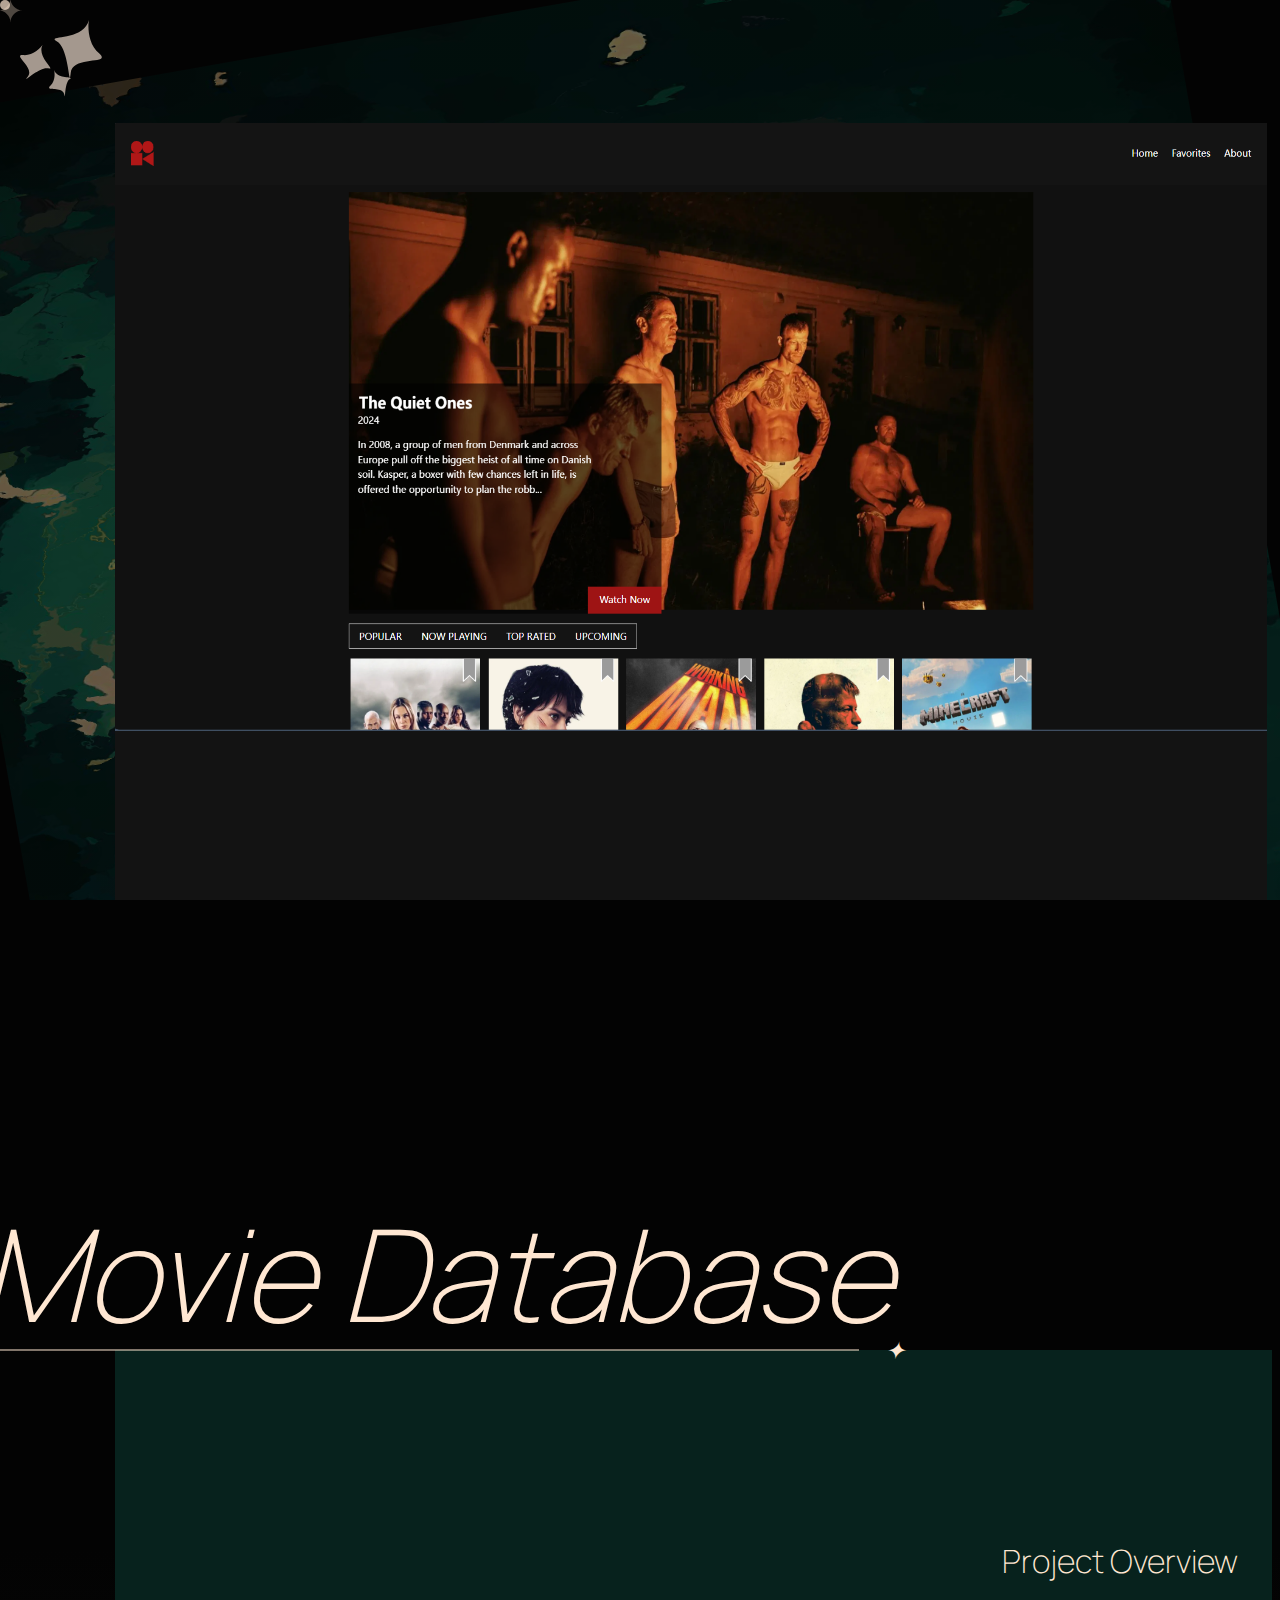
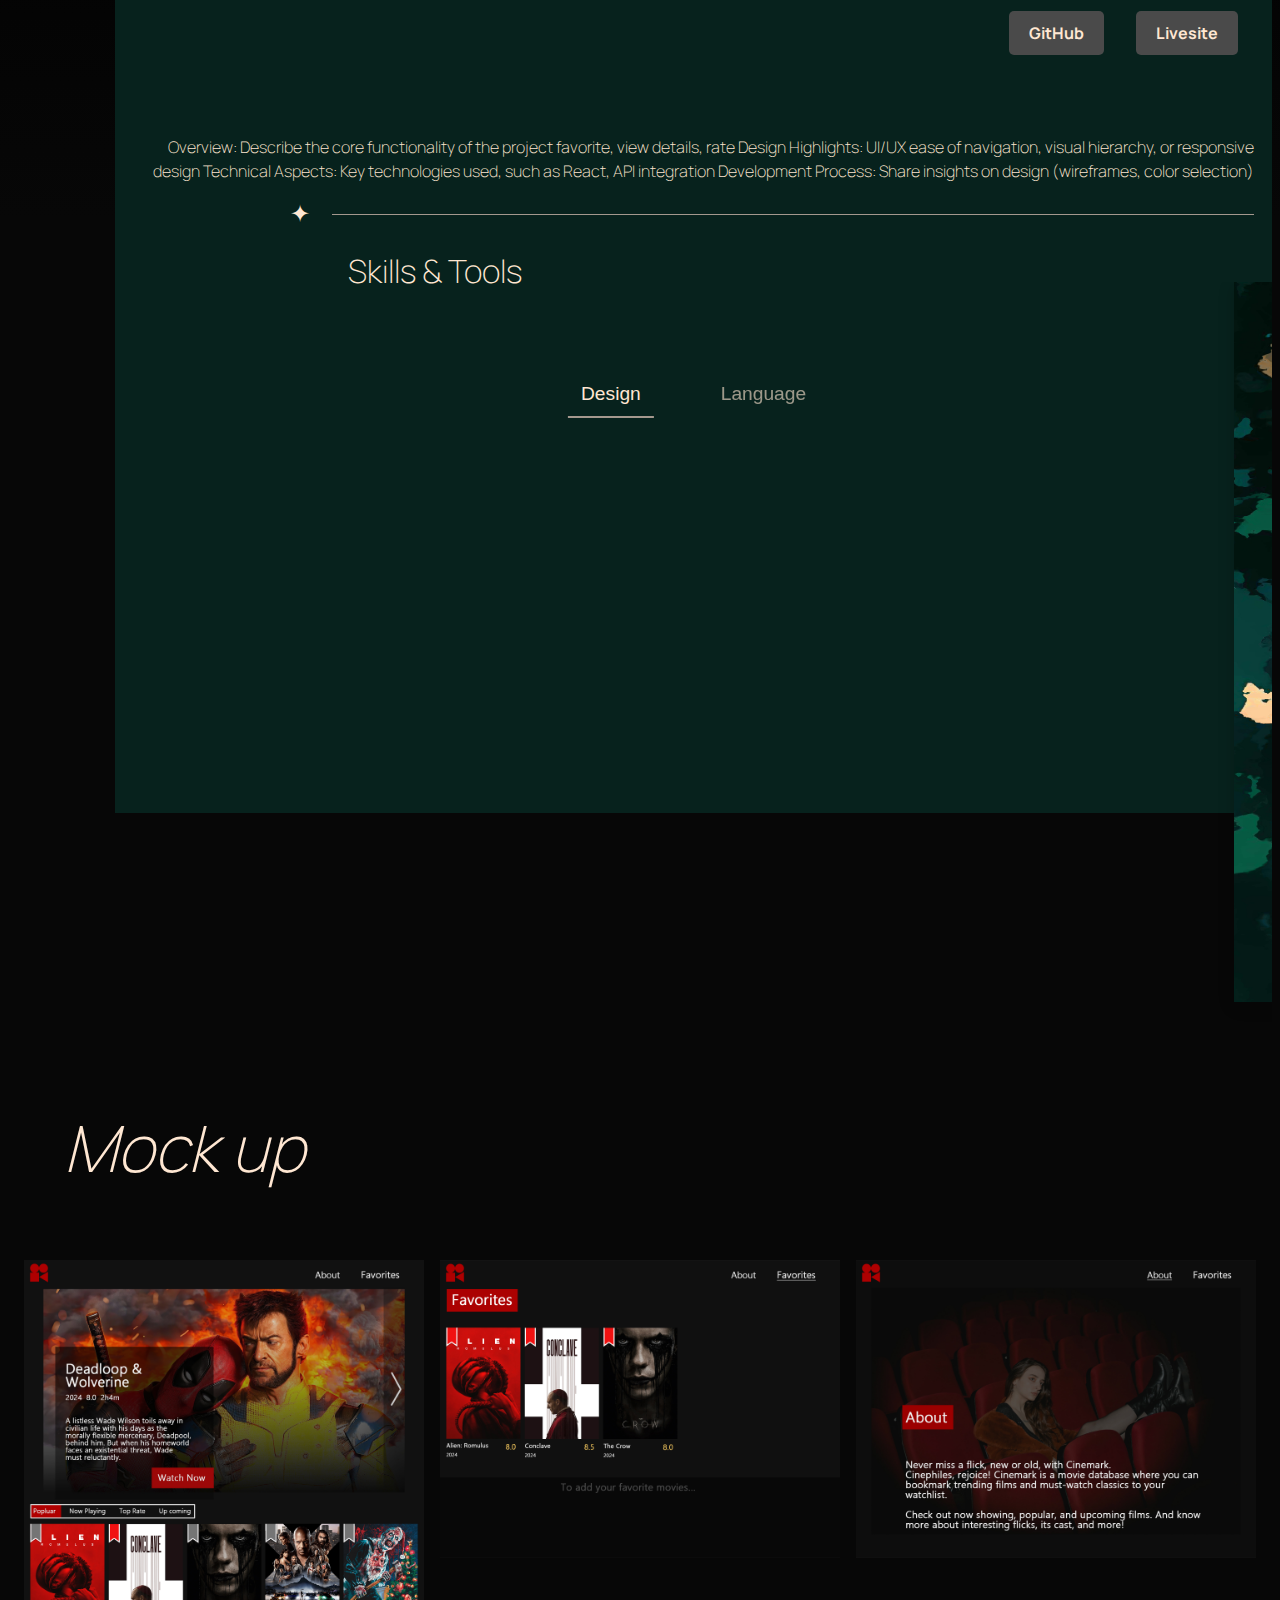
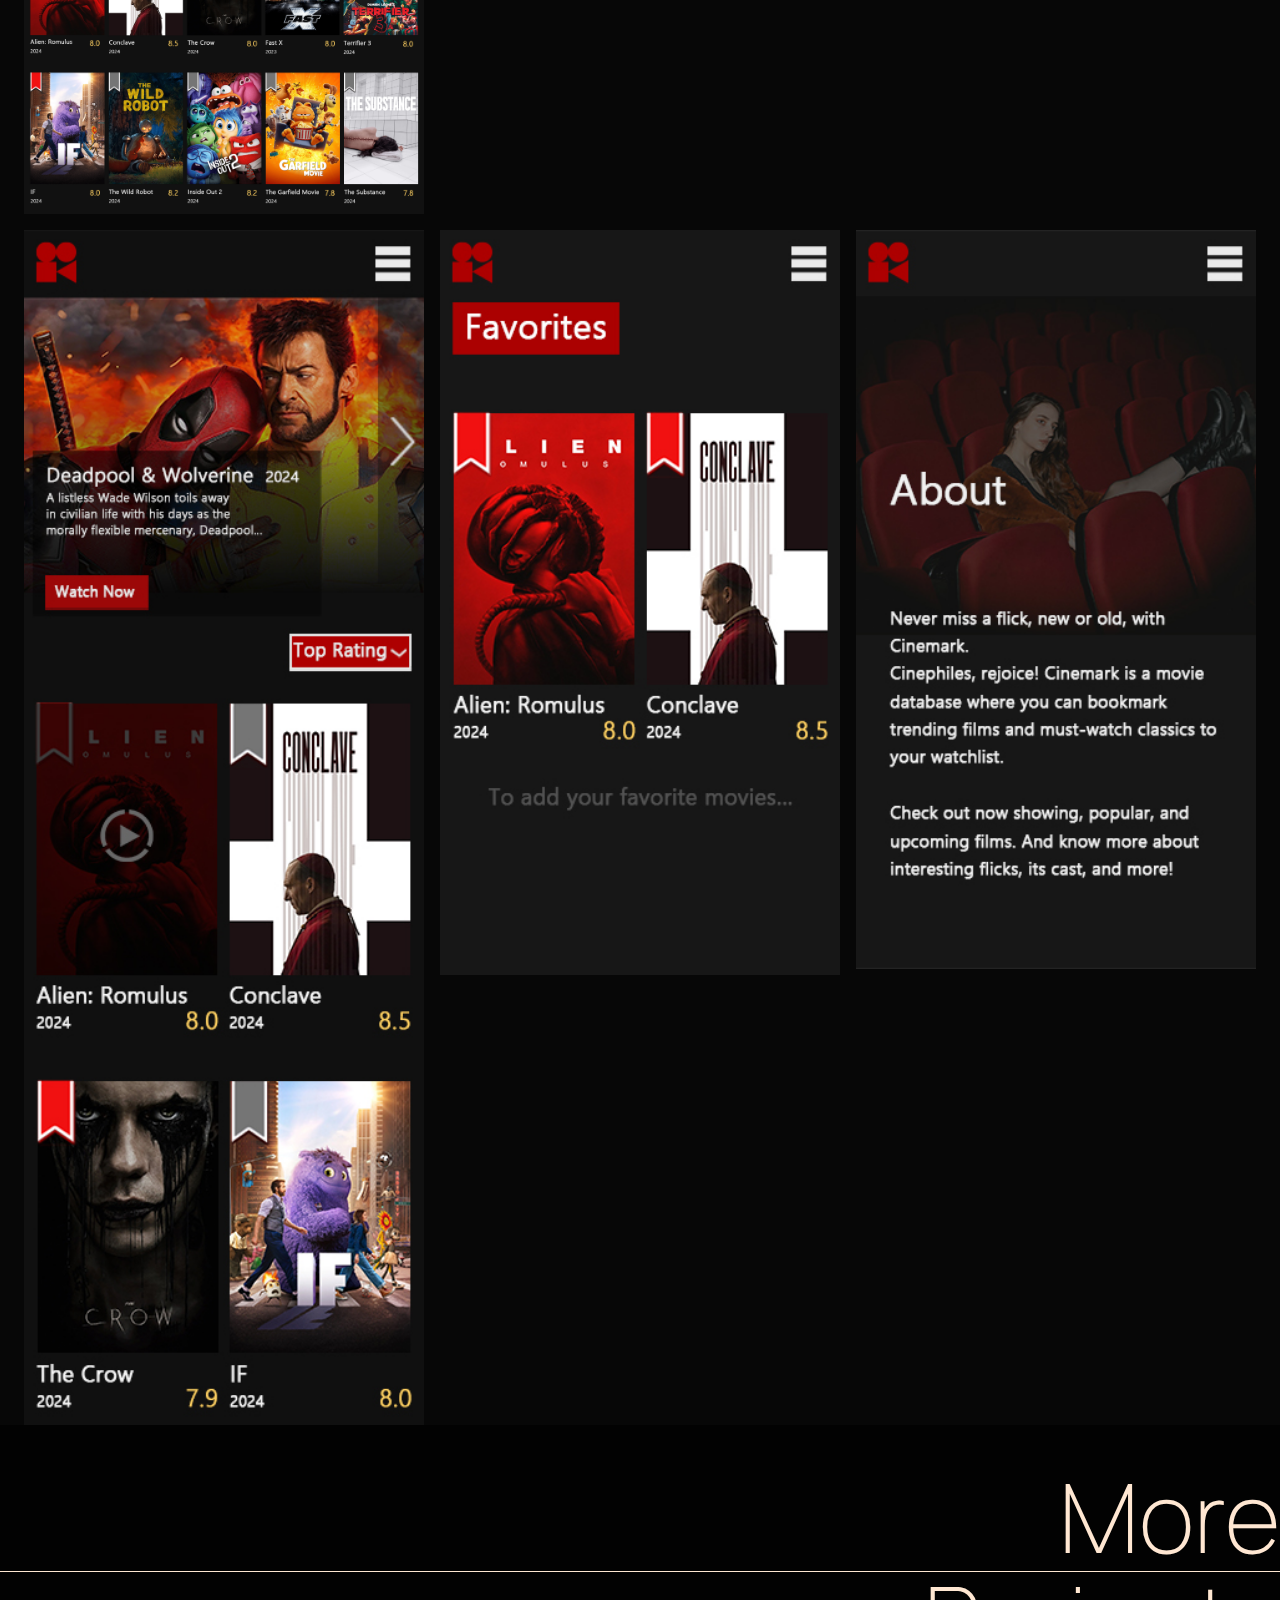
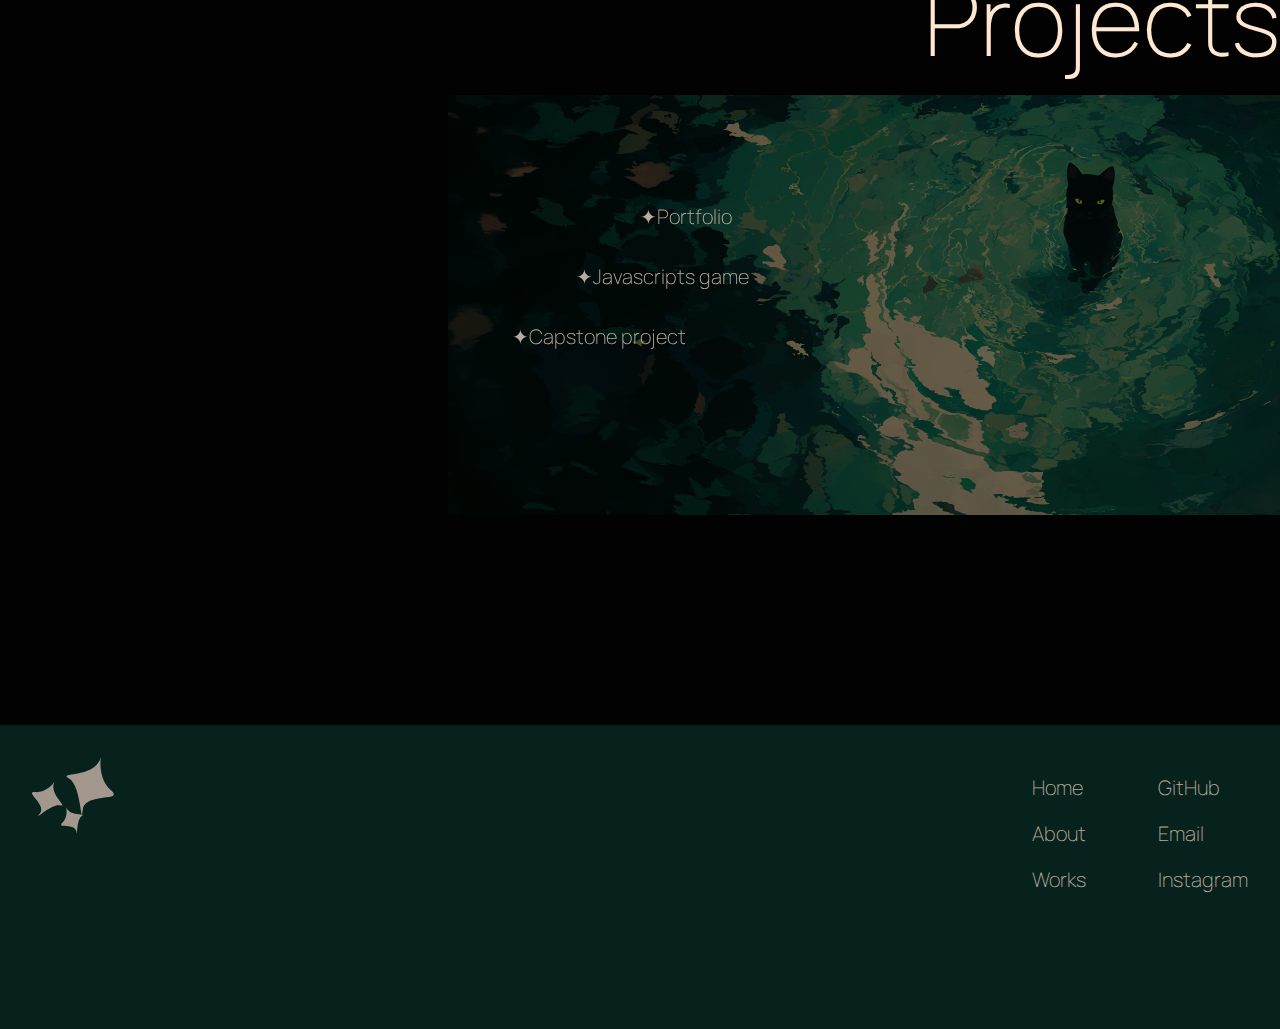
<file: js-game.html>
<!DOCTYPE html>
<html lang="en">
<head>
    <meta charset="UTF-8">
    <meta name="viewport" content="width=device-width, initial-scale=1.0">
    <title>Portfolio</title>

    <!-- Font -->
    <link rel="preconnect" href="https://fonts.googleapis.com">
    <link rel="preconnect" href="https://fonts.gstatic.com" crossorigin>
    <link href="https://fonts.googleapis.com/css2?family=Manrope:wght@200..800&family=Sour+Gummy:ital,wght@0,100..900;1,100..900&display=swap" rel="stylesheet">
    
    <!-- Stylesheet -->
    <link rel="stylesheet" href="styles/normalize.css">
    <link rel="stylesheet" href="styles/animation.css">
    <link rel="stylesheet" href="styles/style.css">
    <link rel="stylesheet" href="styles/single-work.css">
    
    <!-- JavaScript -->
    <script src="scripts/script.js" defer></script>
    <script src="scripts/cursor.js" defer></script>
    <script src="scripts/slider.js"></script>
   

</head>
<body id="home">
    <!-- page transition -->
    <div class="page-transition">
        <div class="particles"></div>
        <div class="loader"></div>
    </div>

    <!-- cursor -->
    <div class="cursor"></div>
    <div class="cursor-trail"></div>

    <!-- hero -->
    <div id="hero">
        <header>
            <a class="logo" href="/index.html">
                <svg width="82" height="77" viewBox="0 0 82 77" fill="none" xmlns="http://www.w3.org/2000/svg">
                    <mask id="path-1-inside-1_21_15" fill="white">
                    <path d="M3.33456 35.0785C12.5693 35.8522 20.1784 28.3899 22.8285 24.562C15.7017 36.8455 37.1768 50.6574 28.2119 48.3534C19.2469 46.0493 0.695857 65.4831 7.8704 56.4466C15.0449 47.4101 -8.3641 34.6008 3.33456 35.0785Z"/>
                    </mask>
                    <path d="M22.8285 24.562L109.324 74.7466L-59.3897 -32.3604L22.8285 24.562ZM3.33456 35.0785L11.6835 -64.5723L9.55186 -64.7509L7.41454 -64.8382L3.33456 35.0785ZM7.8704 56.4466L86.1878 118.627L7.8704 56.4466ZM-59.3897 -32.3604C-54.1301 -39.9573 -47.81 -46.4251 -39.7279 -51.7864C-31.4332 -57.2887 -13.3538 -66.67 11.6835 -64.5723L-5.01437 134.729C29.2577 137.601 55.759 124.875 70.8295 114.878C85.6873 105.022 97.137 92.9092 105.047 81.4845L-59.3897 -32.3604ZM7.41454 -64.8382C3.03746 -65.0169 -4.27911 -65.0842 -13.0611 -63.7883C-20.9565 -62.6233 -37.1402 -59.3844 -54.2004 -48.247C-74.1986 -35.1915 -91.566 -13.5408 -97.726 15.0044C-103.068 39.7596 -97.7754 59.7653 -94.4717 69.3952C-90.9655 79.6154 -86.5686 87.1146 -84.2876 90.7851C-81.7478 94.8721 -79.3936 98.0498 -78.0578 99.8052C-76.6486 101.657 -75.3938 103.198 -74.7712 103.959C-74.4333 104.372 -74.1041 104.772 -73.9207 104.994C-73.6971 105.266 -73.594 105.391 -73.5102 105.494C-71.0314 108.525 -78.6594 100.242 -84.0795 86.9248C-87.2857 79.0468 -91.605 65.1187 -90.5816 47.209C-89.4663 27.6933 -82.2915 9.18474 -70.447 -5.73366L86.1878 118.627C99.8259 101.449 107.839 80.5637 109.093 58.6197C110.255 38.2818 105.375 21.8741 101.166 11.5319C93.7403 -6.7138 82.3364 -19.8636 81.322 -21.1041C78.9584 -23.9949 80.3634 -22.2775 81.0986 -21.3114C81.7602 -20.442 83.5219 -18.0966 85.5832 -14.7797C87.3856 -11.8792 91.4178 -5.0879 94.7053 4.49477C97.7903 13.4872 103.01 32.926 97.7736 57.1931C91.7189 85.2502 74.635 106.492 55.1303 119.225C38.5636 130.04 23.0835 133.044 16.134 134.069C8.29784 135.226 2.16933 135.114 -0.745425 134.995L7.41454 -64.8382ZM-70.447 -5.73366C-71.2938 -4.66711 -72.7105 -2.86147 -74.2566 -0.720179C-74.6868 -0.124411 -79.5757 6.4323 -83.8713 15.4005C-84.6078 16.9381 -93.7895 34.6448 -93.743 58.9797C-93.7154 73.4139 -90.3364 99.679 -69.7987 123.748C-48.4255 148.796 -21.293 156.565 -3.80769 158.344C12.3308 159.986 24.9968 157.285 30.7957 155.825C37.4578 154.148 42.6224 152.115 45.6215 150.839C51.5336 148.325 55.9254 145.774 57.6987 144.725C61.553 142.443 64.551 140.316 65.3049 139.783C66.4799 138.953 67.5431 138.171 67.9956 137.839C69.2995 136.881 69.4613 136.76 69.76 136.549C70.8561 135.773 68.0296 137.952 62.7649 140.425C62.4989 140.55 37.2797 153.934 3.31992 145.206L53.1039 -48.499C14.6616 -58.3791 -16.2384 -43.4305 -22.2799 -40.5922C-33.3201 -35.4053 -42.0169 -29.3645 -45.7823 -26.6995C-47.9144 -25.1904 -49.9312 -23.6962 -50.4158 -23.3402C-53.0286 -21.4207 -49.0354 -24.5079 -44.1761 -27.3843C-42.6203 -28.3051 -38.4131 -30.7577 -32.6504 -33.2085C-29.7261 -34.4521 -24.6274 -36.4628 -18.0221 -38.1253C-12.2801 -39.5706 0.3381 -42.2667 16.4381 -40.6285C33.8849 -38.8532 60.9883 -31.0972 82.3419 -6.07215C102.86 17.9738 106.229 44.2063 106.257 58.5978C106.303 82.8474 97.1606 100.428 96.5051 101.797C93.9957 107.036 91.5848 110.853 90.618 112.357C89.4193 114.222 88.4213 115.627 87.8927 116.359C87.3149 117.159 86.8663 117.75 86.6337 118.054C86.3862 118.377 86.2251 118.58 86.1878 118.627L-70.447 -5.73366ZM3.31992 145.206C6.42633 146.004 13.6712 147.766 22.9147 148.38C27.6904 148.698 35.3958 148.888 44.7146 147.499C53.7822 146.149 68.484 142.704 83.9481 132.864C100.909 122.071 115.435 105.612 123.626 84.526C131.231 64.944 131.068 47.3746 129.721 36.1487C127.329 16.2236 119.431 2.15214 117.718 -0.955135C114.862 -6.13323 112.123 -10.0352 111.025 -11.5804C109.728 -13.4073 108.555 -14.9463 108.117 -15.5214C106.699 -17.3825 107.26 -16.6476 107.584 -16.1943C107.846 -15.8269 114.011 -7.62981 117.924 5.7849C122.631 21.9232 124.605 48.41 109.324 74.7466L-63.6672 -25.6225C-82.511 6.85579 -80.5252 39.6753 -74.0761 61.7861C-68.4213 81.1733 -58.7846 94.9825 -55.1649 100.05C-54.0295 101.64 -53.0248 102.983 -52.3106 103.928C-51.9542 104.399 -51.6357 104.816 -51.416 105.103C-51.1433 105.46 -51.0818 105.54 -50.9786 105.675C-49.1163 108.12 -53.4845 102.756 -57.4166 95.6259C-58.8096 93.1 -66.5092 79.5185 -68.854 59.9832C-70.178 48.9523 -70.3556 31.5528 -62.8057 12.1147C-54.6715 -8.82774 -40.2423 -25.1685 -23.4237 -35.8708C-8.10192 -45.6206 6.41246 -49.0017 15.244 -50.3174C24.3268 -51.6705 31.7475 -51.474 36.1863 -51.1788C44.756 -50.6088 51.1181 -49.0094 53.1039 -48.499L3.31992 145.206Z" fill="#A4988E" mask="url(#path-1-inside-1_21_15)"/>
                    <mask id="path-3-inside-2_21_15" fill="white">
                    <path d="M79.0569 33.2571C67.9823 24.1342 67.6961 7.28449 68.9373 0C63.4283 21.8818 24.5658 14.5082 37.0116 21.5752C49.4574 28.6422 48.8015 71.1515 50.7144 52.9592C52.6274 34.7668 92.5381 45.393 79.0569 33.2571Z"/>
                    </mask>
                    <path d="M68.9373 0L-28.0366 -24.4144L167.516 16.7975L68.9373 0ZM79.0569 33.2571L142.638 -43.927L144.332 -42.5322L145.962 -41.0645L79.0569 33.2571ZM50.7144 52.9592L-48.7373 42.5017V42.5017L50.7144 52.9592ZM37.0116 21.5752L-12.3657 108.534L-12.3658 108.534L37.0116 21.5752ZM167.516 16.7975C168.789 9.33066 168.765 2.70789 167.29 -4.39411C165.802 -11.5581 160.6 -29.1305 142.638 -43.927L15.4754 110.441C-13.5613 86.5219 -24.4431 55.9631 -28.5323 36.2724C-32.6086 16.6437 -32.1553 -2.04616 -29.6418 -16.7975L167.516 16.7975ZM145.962 -41.0645C149.594 -37.795 155.193 -32.3913 160.799 -24.9639C165.915 -18.1853 175.226 -4.2792 179.548 15.7948C184.574 39.1396 181.674 66.1991 166.802 90.3925C153.812 111.522 136.622 122.372 127.433 127.244C117.771 132.368 109.264 134.912 104.798 136.113C99.8814 137.434 95.69 138.205 93.1865 138.628C90.5668 139.071 88.2494 139.386 86.9166 139.563C86.2085 139.657 85.512 139.747 85.0415 139.808C84.5076 139.877 84.1601 139.922 83.8398 139.964C78.5206 140.672 88.0251 140.114 99.7097 134.728C106.751 131.482 118.515 124.807 129.357 112.001C141.139 98.0831 148.316 81.0147 150.166 63.4167L-48.7373 42.5017C-46.4086 20.3555 -37.5665 -0.360348 -23.2877 -17.2266C-9.95015 -32.9809 5.14043 -41.9052 15.9818 -46.9028C35.2664 -55.7926 54.2646 -57.8633 57.4771 -58.2905C61.968 -58.8876 60.454 -58.6759 59.8493 -58.5737C59.0597 -58.4402 56.4328 -57.9858 52.8867 -57.0327C49.791 -56.2007 42.4611 -54.0767 33.7361 -49.45C25.4853 -45.0748 8.99417 -34.8 -3.57916 -14.3468C-18.0357 9.16992 -20.8028 35.4505 -15.9719 57.8889C-11.8453 77.0565 -3.05706 89.9287 1.16362 95.5208C5.87391 101.762 10.205 105.826 12.1518 107.579L145.962 -41.0645ZM150.166 63.4166C149.981 65.1782 149.692 67.7532 149.268 70.5695C149.119 71.5588 148.013 79.6293 144.897 88.9203C144.355 90.536 138.752 109.129 122.424 126.306C112.891 136.334 92.5466 153.313 60.9491 156.833C27.5242 160.557 1.91016 147.076 -12.3538 135.758C-25.3811 125.42 -32.6618 114.319 -35.7804 109.174C-39.3889 103.221 -41.656 98.074 -42.8984 95.0351C-45.352 89.0341 -46.6962 84.066 -47.2309 82.0212C-48.3951 77.5688 -49.0652 73.771 -49.2666 72.6358C-49.5584 70.9915 -49.8089 69.4148 -49.9468 68.5454C-50.2995 66.3206 -50.4498 65.3396 -50.6639 64.127C-51.202 61.0794 -51.1458 62.6404 -49.7717 66.3941C-49.0385 68.3971 -46.9675 73.7349 -42.6462 80.3557C-38.5639 86.6104 -29.2914 98.9235 -12.3657 108.534L86.3889 -65.3839C106.426 -54.0063 118.401 -38.819 124.837 -28.958C131.512 -18.7308 135.588 -9.0547 138.04 -2.35686C142.851 10.7864 145.197 23.1627 146.29 29.3519C146.891 32.7576 147.391 36.0002 147.586 37.2288C148.193 41.057 147.61 36.5748 146.264 31.427C145.83 29.7665 144.583 25.1112 142.226 19.3454C141.032 16.4241 138.812 11.3753 135.251 5.50047C132.18 0.43377 124.946 -10.6093 111.966 -20.9097C97.7488 -32.1912 72.1814 -45.6557 38.8032 -41.9369C7.25241 -38.4217 -13.0451 -21.47 -22.5316 -11.4907C-38.7669 5.58802 -44.2762 23.9938 -44.7233 25.3271C-46.5026 30.6325 -47.4005 34.8572 -47.7325 36.4771C-48.1479 38.5038 -48.392 40.0538 -48.5036 40.7952C-48.721 42.239 -48.7912 43.0142 -48.7373 42.5017L150.166 63.4166ZM-12.3658 108.534C-15.502 106.753 -22.3042 102.752 -29.6733 96.4603C-34.0002 92.7661 -55.4231 74.6798 -62.9254 41.6949C-67.3669 22.1676 -66.0907 0.676902 -57.5831 -19.5757C-49.6673 -38.4194 -37.8021 -50.7672 -29.2243 -57.9287C-13.941 -70.6884 1.33932 -75.5902 5.01559 -76.7871C10.8325 -78.6811 15.7322 -79.7138 17.8652 -80.1475C20.3308 -80.6489 22.5401 -81.0227 23.5727 -81.1968C25.2684 -81.4826 25.1822 -81.4625 26.0912 -81.6189C26.5849 -81.7039 26.6822 -81.7254 26.5713 -81.7032C26.4565 -81.6801 24.7113 -81.337 22.0679 -80.4731C19.4831 -79.6283 14.7245 -77.8663 8.99394 -74.4793C-3.76357 -66.9392 -21.3723 -50.8847 -28.0366 -24.4144L165.911 24.4144C156.493 61.8256 131.96 85.1642 110.755 97.6968C91.9113 108.834 73.7295 112.821 65.9115 114.39C61.7207 115.23 57.3908 115.924 56.8097 116.022C53.156 116.638 59.5116 115.803 66.9339 113.387C69.6205 112.512 84.1467 107.96 98.9527 95.5987C107.292 88.6365 118.988 76.5002 126.808 57.8827C135.221 37.8564 136.476 16.6069 132.094 -2.66164C128.081 -20.3055 120.172 -32.9214 114.697 -40.1969C109.107 -47.626 103.605 -52.7277 100.191 -55.6429C93.6168 -61.2555 87.9695 -64.4864 86.389 -65.3839L-12.3658 108.534Z" fill="#A4988E" mask="url(#path-3-inside-2_21_15)"/>
                    <mask id="path-5-inside-3_21_15" fill="white">
                    <path d="M30.3144 65.8077C35.2664 61.2025 34.9244 53.2674 34.1344 49.8755C37.3451 60.0141 55.4195 55.4458 49.7643 59.1225C44.1091 62.7993 45.6201 82.7794 44.2055 74.2749C42.791 65.7703 24.3154 71.8984 30.3144 65.8077Z"/>
                    </mask>
                    <path d="M34.1344 49.8755L129.468 19.6848L-63.2588 72.5594L34.1344 49.8755ZM30.3144 65.8077L-37.7851 -7.42113L-39.3915 -5.92725L-40.9309 -4.36436L30.3144 65.8077ZM44.2055 74.2749L142.85 57.8672L142.85 57.8671L44.2055 74.2749ZM49.7643 59.1225L104.272 142.961L104.272 142.961L49.7643 59.1225ZM-63.2588 72.5594C-65.4201 63.2799 -66.1108 53.491 -64.5772 42.9666C-63.0344 32.3795 -57.6042 11.0097 -37.7851 -7.42113L98.4139 139.036C123.185 116 130.92 88.3605 133.333 71.8066C135.736 55.3154 134.479 39.863 131.528 27.1916L-63.2588 72.5594ZM-40.9309 -4.36436C-43.9394 -1.30978 -48.8908 4.04677 -53.8232 11.4699C-58.3059 18.2161 -66.6441 32.3749 -69.7161 52.4298C-73.2948 75.7919 -68.8236 102.425 -52.6462 125.51C-38.5326 145.651 -20.9157 155.308 -11.7065 159.504C-2.00885 163.922 6.31773 165.859 10.4804 166.714C15.1001 167.662 18.9123 168.122 20.9799 168.345C23.1645 168.58 25.0008 168.716 25.8184 168.775C26.2691 168.807 26.7011 168.837 26.9003 168.85C27.1633 168.868 27.2333 168.873 27.2719 168.876C30.3547 169.099 18.3047 168.864 4.25689 163.385C-3.99714 160.165 -17.0541 153.668 -29.35 140.797C-42.6522 126.873 -51.3375 109.33 -54.4392 90.6826L142.85 57.8671C139.395 37.0932 129.823 17.8814 115.263 2.64102C101.709 -11.546 87.0237 -19.0077 76.9324 -22.9437C59.21 -29.8561 42.6509 -30.5342 41.6879 -30.6038C38.3039 -30.8484 40.8975 -30.667 42.4209 -30.5028C43.674 -30.3677 46.7412 -30.0131 50.7056 -29.1991C54.2132 -28.4789 61.9744 -26.7064 71.2167 -22.4954C79.9706 -18.5069 97.2424 -9.10001 111.141 10.7336C127.104 33.5122 131.49 59.7828 127.978 82.713C124.972 102.336 116.851 115.994 112.756 122.156C108.211 128.996 103.818 133.687 101.56 135.98L-40.9309 -4.36436ZM-54.4392 90.6826C-54.2478 91.8335 -53.8909 93.9151 -53.3749 96.342C-53.2432 96.9617 -51.7213 104.705 -48.1123 113.646C-47.5039 115.153 -40.8229 133.329 -23.519 149.47C-13.4142 158.896 7.89945 174.616 39.6388 176.233C73.2145 177.944 97.9613 162.955 111.508 150.811C123.88 139.721 130.47 128.219 133.263 122.918C136.496 116.78 138.439 111.533 139.486 108.457C141.554 102.383 142.576 97.4272 142.967 95.4569C143.821 91.1487 144.223 87.5994 144.316 86.7994C144.468 85.4857 144.583 84.3057 144.623 83.8895C144.752 82.5675 144.738 82.704 144.737 82.7123C144.722 82.8462 144.615 83.7771 144.364 85.1986C144.131 86.5113 143.598 89.277 142.509 92.9144C141.518 96.224 139.311 102.853 134.831 110.71C130.567 118.188 121.383 131.836 104.272 142.961L-4.74328 -24.7162C-23.2684 -12.6721 -33.6424 2.40528 -38.9112 11.6459C-44.3965 21.2663 -47.4246 29.993 -49.091 35.5599C-52.3467 46.436 -53.5126 56.0406 -53.9482 59.821C-54.2021 62.0251 -54.4024 64.167 -54.4334 64.4853C-54.7197 67.423 -54.332 62.1988 -53.2157 56.5674C-52.8616 54.7809 -51.876 49.975 -49.8473 44.0145C-48.8196 40.9951 -46.8962 35.7955 -43.6828 29.6961C-40.9099 24.4328 -34.3407 12.9594 -21.99 1.88795C-8.46391 -10.2372 16.2613 -25.2169 49.8149 -23.5075C81.5322 -21.8916 102.823 -6.18245 112.905 3.22172C130.162 19.3196 136.794 37.4095 137.349 38.7866C139.473 44.0486 140.655 48.3099 141.117 50.0317C141.686 52.1545 142.059 53.8384 142.253 54.7512C142.633 56.5382 142.836 57.7793 142.85 57.8672L-54.4392 90.6826ZM104.272 142.961C106.899 141.253 113.156 137.072 119.935 130.541C123.834 126.786 144.027 107.608 149.513 74.3712C152.763 54.6817 150.209 33.3696 140.529 13.7224C131.526 -4.55405 118.989 -16.1143 110.063 -22.6992C94.1733 -34.4211 78.8309 -38.3166 75.3557 -39.2214C69.7018 -40.6935 65.077 -41.3719 63.3009 -41.6232C61.1887 -41.922 59.3912 -42.1137 58.8207 -42.1749C56.7864 -42.3932 58.0784 -42.2593 59.024 -42.128C60.346 -41.9445 71.2933 -40.5993 84.3484 -33.9062C99.8436 -25.962 120.327 -9.18112 129.468 19.6848L-61.1993 80.0662C-50.4526 114.001 -26.5061 134.013 -6.89563 144.067C10.2747 152.87 25.9892 155.204 31.5242 155.972C33.2802 156.216 34.7718 156.389 35.7804 156.501C36.2834 156.557 36.7228 156.603 37.0015 156.633C37.368 156.671 37.3879 156.673 37.4807 156.683C40.2232 156.978 33.0496 156.431 24.9632 154.326C21.9627 153.545 6.98493 149.792 -8.66855 138.245C-17.4767 131.747 -29.9278 120.281 -38.8806 102.108C-48.5086 82.5649 -51.0465 61.3657 -47.8169 41.7996C-44.8586 23.8775 -37.6895 10.7346 -32.6068 3.06184C-27.418 -4.77122 -22.1563 -10.2824 -18.8235 -13.4931C-12.3993 -19.682 -6.66359 -23.4677 -4.74329 -24.7161L104.272 142.961Z" fill="#A4988E" mask="url(#path-5-inside-3_21_15)"/>
                    </svg>  
            </a>

            <nav>
                <ul>
                    <li><a href="/index.html">Home</a></li>
                    <li><a href="/index.html#about">About<span class="nav-small">me</span></a></li>
                    <li><a href="/index.html#works">Work<span class="nav-small">s</span></a></li>
                    <li><a href="/index.html#contact">Contact<span class="nav-small">me</span></a></li>
                </ul>
            </nav>
        </header>

        <main>
            <section id="landing">
                <div class="landing-bg"></div>
                <div class="landing-content">
                    <div class="image-slider-wrapper">
                        <!-- motion -->
                        <div class="drag-hint">Drag to explore</div>
                        <div class="image-slider-container">
                            <img src="medias/live-moviedatabase-1.png" alt="Image 1">
                            <img src="medias/live-moviedatabase-2.png" alt="Image 2">
                            <img src="medias/live-moviedatabase-3.png" alt="Image 3">
                            <img src="medias/live-moviedatabase-4.png" alt="Image 4">
                        </div>
                    </div>
            </section>
    </div>
            <section id="about">
                <div class="about-bg"></div>
                <div class="background">
                    <div class="overlay"></div>
                </div>
                <article>
                    <div class="header">
                        <p>
                            <span class="title-big">Movie Database</span>
                        </p>
                    </div>
                    
                    <h2>Project Overview</h2>
                    <div class="live-btn">
                        <a href="https://github.com/LucyHe885/JavaScript-game" class="btn">GitHub</a>
                        <a href="https://luucyh.com/game/" class="btn">Livesite</a>
                    </div>
                    
                    <p class="description">
                        Overview: Describe the core functionality of the project
                        favorite, view details, rate
                        Design Highlights: UI/UX ease of navigation, visual hierarchy, or responsive design
                        Technical Aspects: Key technologies used, such as React, API integration
                        Development Process: Share insights on design (wireframes, color selection)
                    </p>
                        
                    <h3>Skills & Tools</h3>
                    <div id="skills" class="skills-container">
                        <!-- button -->
                        <div class="skill-tabs">
                            <button class="tab-btn active" data-tab="design">Design</button>
                            <button class="tab-btn" data-tab="language">Language</button>
                        </div>
                
                        <!-- skill content -->
                        <div class="skill-content">
                            <!-- Design -->
                            <div class="skill-panel active" id="design">
                                <div class="skill-item">
                                    <svg xmlns="http://www.w3.org/2000/svg" width="30" height="30" viewBox="0 0 24 24"><g fill="none" stroke="#FFE7D2" stroke-linecap="round" stroke-linejoin="round" stroke-width="1.5"><path d="M21 7v10a4 4 0 0 1-4 4H7a4 4 0 0 1-4-4V7a4 4 0 0 1 4-4h10a4 4 0 0 1 4 4"/><path d="M7 16v-4m0 0V8h2a2 2 0 0 1 2 2v0a2 2 0 0 1-2 2zm10-1c-.306-.613-.933-1-1.618-1H15a1.5 1.5 0 0 0-1.5 1.5v0A1.5 1.5 0 0 0 15 13h.5a1.5 1.5 0 0 1 1.5 1.5v0a1.5 1.5 0 0 1-1.5 1.5h-.382a1.81 1.81 0 0 1-1.618-1v0"/></g></svg>
                                    <span>Photoshop</span>
                                </div>
                                <div class="skill-item">
                                    <svg xmlns="http://www.w3.org/2000/svg" width="30" height="30" viewBox="0 0 24 24"><g fill="none" stroke="#FFE7D2" stroke-linecap="round" stroke-linejoin="round" stroke-width="1.5" color="#FFE7D2"><path d="M2.5 12c0-4.478 0-6.718 1.391-8.109S7.521 2.5 12 2.5c4.478 0 6.718 0 8.109 1.391S21.5 7.521 21.5 12c0 4.478 0 6.718-1.391 8.109S16.479 21.5 12 21.5c-4.478 0-6.718 0-8.109-1.391S2.5 16.479 2.5 12"/><path d="m13 16l-.866-2.8M7 16l.866-2.8m0 0l.724-2.341C9.18 8.953 9.475 8 10 8s.82.953 1.41 2.859l.724 2.341m-4.268 0h4.268M16 16v-5m0-2.5V8"/></g></svg>
                                    <span>Illustrator</span>
                                </div>
                            </div>
                
                            <!-- Language -->
                            <div class="skill-panel" id="language">
                                <div class="skill-item">
                                        <svg xmlns="http://www.w3.org/2000/svg" width="30" height="30" viewBox="0 0 24 24"><g fill="none" stroke="#FFE7D2" stroke-linecap="round" stroke-linejoin="round" stroke-width="2"><path d="M16.695 5a2 2 0 0 1 1.98 2.282l-1.249 8.784a2 2 0 0 1-1.365 1.621l-3.446 1.114a2 2 0 0 1-1.23 0l-3.446-1.114a2 2 0 0 1-1.365-1.621l-1.25-8.784A2 2 0 0 1 7.305 5z"/><path d="M15 8.4H9l.429 3.394h5.142l-.214 1.485l-.214 1.485L12 15.4l-2.143-.636l-.086-.425"/></g></svg>
                                        <span>HTML</span>
                                </div>
                                <div class="skill-item">
                                        <svg xmlns="http://www.w3.org/2000/svg" width="30" height="30" viewBox="0 0 256 256"><path fill="#FFE7D2" d="M46 180c0 12.13 8.07 22 18 22a16.2 16.2 0 0 0 11.66-5.28a6 6 0 0 1 8.67 8.3A28.1 28.1 0 0 1 64 214c-16.54 0-30-15.25-30-34s13.46-34 30-34a28.1 28.1 0 0 1 20.33 9a6 6 0 0 1-8.67 8.3A16.2 16.2 0 0 0 64 158c-9.93 0-18 9.86-18 22m81-6.77c-10.85-3.13-13.4-4.69-13-7.91a6.56 6.56 0 0 1 2.88-5.08c5.59-3.79 17.66-1.82 21.44-.84a6 6 0 1 0 3.06-11.6c-2-.53-20.09-5-31.2 2.48a18.62 18.62 0 0 0-8.09 13.54c-1.79 14.19 12.27 18.25 21.57 20.94c12.12 3.5 14.78 5.33 14.21 9.76a6.89 6.89 0 0 1-3 5.34c-5.6 3.73-17.48 1.64-21.18.62a6 6 0 1 0-3.21 11.52a59.3 59.3 0 0 0 14.67 2c5.49 0 11.55-.95 16.36-4.14a18.89 18.89 0 0 0 8.31-13.81c2.01-15.66-12.9-19.97-22.82-22.83Zm64 0c-10.85-3.13-13.41-4.69-13-7.91a6.59 6.59 0 0 1 2.88-5.08c5.6-3.79 17.65-1.83 21.44-.84a6 6 0 0 0 3.07-11.6c-2-.54-20.1-5-31.21 2.48a18.64 18.64 0 0 0-8.08 13.54c-1.8 14.19 12.26 18.25 21.57 20.94c12.12 3.5 14.77 5.33 14.2 9.76a6.85 6.85 0 0 1-3 5.34c-5.61 3.73-17.48 1.64-21.19.62a6 6 0 0 0-3.21 11.52a59.4 59.4 0 0 0 14.68 2c5.49 0 11.54-.95 16.36-4.14a18.89 18.89 0 0 0 8.31-13.81c2.01-15.66-12.91-19.97-22.82-22.83ZM202 94h-50a6 6 0 0 1-6-6V38H56a2 2 0 0 0-2 2v72a6 6 0 1 1-12 0V40a14 14 0 0 1 14-14h96a6 6 0 0 1 4.24 1.76l56 56A6 6 0 0 1 214 88v24a6 6 0 1 1-12 0Zm-8.5-12L158 46.48V82Z"/></svg>
                                        <span>CSS</span>
                                </div>
                                <div class="skill-item">
                                        <svg xmlns="http://www.w3.org/2000/svg" width="30" height="30" viewBox="0 0 256 256"><path fill="#FFE7D2" d="m213.66 82.34l-56-56A8 8 0 0 0 152 24H56a16 16 0 0 0-16 16v72a8 8 0 0 0 16 0V40h88v48a8 8 0 0 0 8 8h48v120h-24a8 8 0 0 0 0 16h24a16 16 0 0 0 16-16V88a8 8 0 0 0-2.34-5.66M160 51.31L188.69 80H160Zm-12.19 145a20.82 20.82 0 0 1-9.19 15.23C133.43 215 127 216 121.13 216a61.3 61.3 0 0 1-15.19-2a8 8 0 0 1 4.31-15.41c4.38 1.2 15 2.7 19.55-.36c.88-.59 1.83-1.52 2.14-3.93c.34-2.67-.71-4.1-12.78-7.59c-9.35-2.7-25-7.23-23-23.11a20.56 20.56 0 0 1 9-14.95c11.84-8 30.71-3.31 32.83-2.76a8 8 0 0 1-4.07 15.48c-4.49-1.17-15.23-2.56-19.83.56a4.54 4.54 0 0 0-2 3.67c-.12.9-.14 1.09 1.11 1.9c2.31 1.49 6.45 2.68 10.45 3.84c9.84 2.83 26.4 7.66 24.16 24.97M80 152v38a26 26 0 0 1-52 0a8 8 0 0 1 16 0a10 10 0 0 0 20 0v-38a8 8 0 0 1 16 0"/></svg>
                                        <span>JavaScript</span>
                                </div>
                                <div class="skill-item">
                                        <svg xmlns="http://www.w3.org/2000/svg" width="30" height="30" viewBox="0 0 24 24"><g fill="#FFE7D2"><path d="M21.718 12c0-1.429-1.339-2.681-3.467-3.5c.029-.18.077-.37.1-.545c.217-2.058-.273-3.543-1.379-4.182c-1.235-.714-2.983-.186-4.751 1.239C10.45 3.589 8.7 3.061 7.468 3.773c-1.107.639-1.6 2.124-1.379 4.182c.018.175.067.365.095.545c-2.127.819-3.466 2.071-3.466 3.5s1.339 2.681 3.466 3.5c-.028.18-.077.37-.095.545c-.218 2.058.272 3.543 1.379 4.182c.376.213.803.322 1.235.316a6 6 0 0 0 3.514-1.56a6 6 0 0 0 3.515 1.56a2.44 2.44 0 0 0 1.236-.316c1.106-.639 1.6-2.124 1.379-4.182c-.019-.175-.067-.365-.1-.545c2.132-.819 3.471-2.071 3.471-3.5m-6.01-7.548a1.5 1.5 0 0 1 .76.187c.733.424 1.055 1.593.884 3.212c-.012.106-.043.222-.058.33q-1.263-.365-2.57-.523a16 16 0 0 0-1.747-1.972a4.9 4.9 0 0 1 2.731-1.234m-7.917 8.781c.172.34.335.68.529 1.017s.395.656.6.969a14 14 0 0 1-1.607-.376a14 14 0 0 1 .478-1.61m-.479-4.076a14 14 0 0 1 1.607-.376q-.308.468-.6.969c-.195.335-.357.677-.529 1.017q-.286-.79-.478-1.61M8.3 12a19 19 0 0 1 .888-1.75q.496-.852 1.076-1.65c.619-.061 1.27-.1 1.954-.1q1.025.001 1.952.1a20 20 0 0 1 1.079 1.654q.488.851.887 1.746a19 19 0 0 1-1.953 3.403a19.2 19.2 0 0 1-3.931 0a20 20 0 0 1-1.066-1.653A19 19 0 0 1 8.3 12m7.816 2.25c.2-.337.358-.677.53-1.017q.286.791.478 1.611a15 15 0 0 1-1.607.376c.202-.314.404-.635.597-.97zm.53-3.483c-.172-.34-.335-.68-.53-1.017a20 20 0 0 0-.6-.97q.814.142 1.606.376a14 14 0 0 1-.478 1.611zM12.217 6.34q.6.563 1.13 1.193q-.555-.031-1.129-.033c-.574-.002-.76.013-1.131.033q.53-.63 1.13-1.193m-4.249-1.7a1.5 1.5 0 0 1 .76-.187a4.9 4.9 0 0 1 2.729 1.233A16 16 0 0 0 9.71 7.658q-1.306.158-2.569.524c-.015-.109-.047-.225-.058-.331c-.171-1.619.151-2.787.885-3.211M3.718 12c0-.9.974-1.83 2.645-2.506c.218.857.504 1.695.856 2.506c-.352.811-.638 1.65-.856 2.506C4.692 13.83 3.718 12.9 3.718 12m4.25 7.361c-.734-.423-1.056-1.593-.885-3.212c.011-.106.043-.222.058-.331q1.262.365 2.564.524a16.4 16.4 0 0 0 1.757 1.982c-1.421 1.109-2.714 1.488-3.494 1.037m3.11-2.895q.56.033 1.14.034q.58-.001 1.139-.034a14 14 0 0 1-1.14 1.215a14 14 0 0 1-1.139-1.215m5.39 2.895c-.782.451-2.075.072-3.5-1.038a16 16 0 0 0 1.757-1.981a16.4 16.4 0 0 0 2.565-.523c.015.108.046.224.058.33c.175 1.619-.148 2.789-.88 3.212m1.6-4.854A16.6 16.6 0 0 0 17.216 12q.529-1.22.856-2.507c1.671.677 2.646 1.607 2.646 2.507s-.975 1.83-2.646 2.507z"/><path d="M12.215 13.773a1.792 1.792 0 1 0-1.786-1.8v.006a1.787 1.787 0 0 0 1.786 1.794"/></g></svg>
                                        <span>React</span>
                                </div>
                            </div>

                        </div>
                    </div>

                    <div class="parallax-slider">
                        <div class="slider-track">
                          <img src="medias/slider-track.png" alt="slider track">
                        </div>
                    </div>
                </article>
            </section>

            <section id="works" class="mockup">
                <h2>Mock up</h2>
                <div class="mockup-container">
                    <div class="mockup-container-desktop">
                        <img src="medias/Home-desktop.jpg" alt="movie database desktop home design">
                        <img src="medias/Favorites-desktop.jpg" alt="movie database desktop fav design">
                        <img src="medias/About-desktop.jpg" alt="movie database desktop about design">
                    </div>
    
                    <div class="mockup-container-mobile">
                        <img src="medias/Home-mobile.jpg" alt="movie database mobile home design">
                        <img src="medias/favorite-mobile.jpg" alt="movie database mobile fav design">
                        <img src="medias/About-mobile.jpg" alt="movie database mobile about design">
                    </div>
                </div>
            </section>
        

            <section id="contact" class="more-projects">
                <h2>More</h2>
                <h2>Projects</h2>
                <div class="contact-background"></div>
                <ul class="contact-container">
                    <li><a href="">✦Portfolio</a></li>
                    <li><a href="">✦Javascripts game</a></li>
                    <li><a href="">✦Capstone project</a></li>
                </ul>
            </section>

        </main>

        <footer class="footer">

            <a class="footer-logo" href="/index.html">
                <svg width="82" height="77" viewBox="0 0 82 77" fill="none" xmlns="http://www.w3.org/2000/svg">
                    <mask id="path-1-inside-1_21_15" fill="white">
                    <path d="M3.33456 35.0785C12.5693 35.8522 20.1784 28.3899 22.8285 24.562C15.7017 36.8455 37.1768 50.6574 28.2119 48.3534C19.2469 46.0493 0.695857 65.4831 7.8704 56.4466C15.0449 47.4101 -8.3641 34.6008 3.33456 35.0785Z"/>
                    </mask>
                    <path d="M22.8285 24.562L109.324 74.7466L-59.3897 -32.3604L22.8285 24.562ZM3.33456 35.0785L11.6835 -64.5723L9.55186 -64.7509L7.41454 -64.8382L3.33456 35.0785ZM7.8704 56.4466L86.1878 118.627L7.8704 56.4466ZM-59.3897 -32.3604C-54.1301 -39.9573 -47.81 -46.4251 -39.7279 -51.7864C-31.4332 -57.2887 -13.3538 -66.67 11.6835 -64.5723L-5.01437 134.729C29.2577 137.601 55.759 124.875 70.8295 114.878C85.6873 105.022 97.137 92.9092 105.047 81.4845L-59.3897 -32.3604ZM7.41454 -64.8382C3.03746 -65.0169 -4.27911 -65.0842 -13.0611 -63.7883C-20.9565 -62.6233 -37.1402 -59.3844 -54.2004 -48.247C-74.1986 -35.1915 -91.566 -13.5408 -97.726 15.0044C-103.068 39.7596 -97.7754 59.7653 -94.4717 69.3952C-90.9655 79.6154 -86.5686 87.1146 -84.2876 90.7851C-81.7478 94.8721 -79.3936 98.0498 -78.0578 99.8052C-76.6486 101.657 -75.3938 103.198 -74.7712 103.959C-74.4333 104.372 -74.1041 104.772 -73.9207 104.994C-73.6971 105.266 -73.594 105.391 -73.5102 105.494C-71.0314 108.525 -78.6594 100.242 -84.0795 86.9248C-87.2857 79.0468 -91.605 65.1187 -90.5816 47.209C-89.4663 27.6933 -82.2915 9.18474 -70.447 -5.73366L86.1878 118.627C99.8259 101.449 107.839 80.5637 109.093 58.6197C110.255 38.2818 105.375 21.8741 101.166 11.5319C93.7403 -6.7138 82.3364 -19.8636 81.322 -21.1041C78.9584 -23.9949 80.3634 -22.2775 81.0986 -21.3114C81.7602 -20.442 83.5219 -18.0966 85.5832 -14.7797C87.3856 -11.8792 91.4178 -5.0879 94.7053 4.49477C97.7903 13.4872 103.01 32.926 97.7736 57.1931C91.7189 85.2502 74.635 106.492 55.1303 119.225C38.5636 130.04 23.0835 133.044 16.134 134.069C8.29784 135.226 2.16933 135.114 -0.745425 134.995L7.41454 -64.8382ZM-70.447 -5.73366C-71.2938 -4.66711 -72.7105 -2.86147 -74.2566 -0.720179C-74.6868 -0.124411 -79.5757 6.4323 -83.8713 15.4005C-84.6078 16.9381 -93.7895 34.6448 -93.743 58.9797C-93.7154 73.4139 -90.3364 99.679 -69.7987 123.748C-48.4255 148.796 -21.293 156.565 -3.80769 158.344C12.3308 159.986 24.9968 157.285 30.7957 155.825C37.4578 154.148 42.6224 152.115 45.6215 150.839C51.5336 148.325 55.9254 145.774 57.6987 144.725C61.553 142.443 64.551 140.316 65.3049 139.783C66.4799 138.953 67.5431 138.171 67.9956 137.839C69.2995 136.881 69.4613 136.76 69.76 136.549C70.8561 135.773 68.0296 137.952 62.7649 140.425C62.4989 140.55 37.2797 153.934 3.31992 145.206L53.1039 -48.499C14.6616 -58.3791 -16.2384 -43.4305 -22.2799 -40.5922C-33.3201 -35.4053 -42.0169 -29.3645 -45.7823 -26.6995C-47.9144 -25.1904 -49.9312 -23.6962 -50.4158 -23.3402C-53.0286 -21.4207 -49.0354 -24.5079 -44.1761 -27.3843C-42.6203 -28.3051 -38.4131 -30.7577 -32.6504 -33.2085C-29.7261 -34.4521 -24.6274 -36.4628 -18.0221 -38.1253C-12.2801 -39.5706 0.3381 -42.2667 16.4381 -40.6285C33.8849 -38.8532 60.9883 -31.0972 82.3419 -6.07215C102.86 17.9738 106.229 44.2063 106.257 58.5978C106.303 82.8474 97.1606 100.428 96.5051 101.797C93.9957 107.036 91.5848 110.853 90.618 112.357C89.4193 114.222 88.4213 115.627 87.8927 116.359C87.3149 117.159 86.8663 117.75 86.6337 118.054C86.3862 118.377 86.2251 118.58 86.1878 118.627L-70.447 -5.73366ZM3.31992 145.206C6.42633 146.004 13.6712 147.766 22.9147 148.38C27.6904 148.698 35.3958 148.888 44.7146 147.499C53.7822 146.149 68.484 142.704 83.9481 132.864C100.909 122.071 115.435 105.612 123.626 84.526C131.231 64.944 131.068 47.3746 129.721 36.1487C127.329 16.2236 119.431 2.15214 117.718 -0.955135C114.862 -6.13323 112.123 -10.0352 111.025 -11.5804C109.728 -13.4073 108.555 -14.9463 108.117 -15.5214C106.699 -17.3825 107.26 -16.6476 107.584 -16.1943C107.846 -15.8269 114.011 -7.62981 117.924 5.7849C122.631 21.9232 124.605 48.41 109.324 74.7466L-63.6672 -25.6225C-82.511 6.85579 -80.5252 39.6753 -74.0761 61.7861C-68.4213 81.1733 -58.7846 94.9825 -55.1649 100.05C-54.0295 101.64 -53.0248 102.983 -52.3106 103.928C-51.9542 104.399 -51.6357 104.816 -51.416 105.103C-51.1433 105.46 -51.0818 105.54 -50.9786 105.675C-49.1163 108.12 -53.4845 102.756 -57.4166 95.6259C-58.8096 93.1 -66.5092 79.5185 -68.854 59.9832C-70.178 48.9523 -70.3556 31.5528 -62.8057 12.1147C-54.6715 -8.82774 -40.2423 -25.1685 -23.4237 -35.8708C-8.10192 -45.6206 6.41246 -49.0017 15.244 -50.3174C24.3268 -51.6705 31.7475 -51.474 36.1863 -51.1788C44.756 -50.6088 51.1181 -49.0094 53.1039 -48.499L3.31992 145.206Z" fill="#A4988E" mask="url(#path-1-inside-1_21_15)"/>
                    <mask id="path-3-inside-2_21_15" fill="white">
                    <path d="M79.0569 33.2571C67.9823 24.1342 67.6961 7.28449 68.9373 0C63.4283 21.8818 24.5658 14.5082 37.0116 21.5752C49.4574 28.6422 48.8015 71.1515 50.7144 52.9592C52.6274 34.7668 92.5381 45.393 79.0569 33.2571Z"/>
                    </mask>
                    <path d="M68.9373 0L-28.0366 -24.4144L167.516 16.7975L68.9373 0ZM79.0569 33.2571L142.638 -43.927L144.332 -42.5322L145.962 -41.0645L79.0569 33.2571ZM50.7144 52.9592L-48.7373 42.5017V42.5017L50.7144 52.9592ZM37.0116 21.5752L-12.3657 108.534L-12.3658 108.534L37.0116 21.5752ZM167.516 16.7975C168.789 9.33066 168.765 2.70789 167.29 -4.39411C165.802 -11.5581 160.6 -29.1305 142.638 -43.927L15.4754 110.441C-13.5613 86.5219 -24.4431 55.9631 -28.5323 36.2724C-32.6086 16.6437 -32.1553 -2.04616 -29.6418 -16.7975L167.516 16.7975ZM145.962 -41.0645C149.594 -37.795 155.193 -32.3913 160.799 -24.9639C165.915 -18.1853 175.226 -4.2792 179.548 15.7948C184.574 39.1396 181.674 66.1991 166.802 90.3925C153.812 111.522 136.622 122.372 127.433 127.244C117.771 132.368 109.264 134.912 104.798 136.113C99.8814 137.434 95.69 138.205 93.1865 138.628C90.5668 139.071 88.2494 139.386 86.9166 139.563C86.2085 139.657 85.512 139.747 85.0415 139.808C84.5076 139.877 84.1601 139.922 83.8398 139.964C78.5206 140.672 88.0251 140.114 99.7097 134.728C106.751 131.482 118.515 124.807 129.357 112.001C141.139 98.0831 148.316 81.0147 150.166 63.4167L-48.7373 42.5017C-46.4086 20.3555 -37.5665 -0.360348 -23.2877 -17.2266C-9.95015 -32.9809 5.14043 -41.9052 15.9818 -46.9028C35.2664 -55.7926 54.2646 -57.8633 57.4771 -58.2905C61.968 -58.8876 60.454 -58.6759 59.8493 -58.5737C59.0597 -58.4402 56.4328 -57.9858 52.8867 -57.0327C49.791 -56.2007 42.4611 -54.0767 33.7361 -49.45C25.4853 -45.0748 8.99417 -34.8 -3.57916 -14.3468C-18.0357 9.16992 -20.8028 35.4505 -15.9719 57.8889C-11.8453 77.0565 -3.05706 89.9287 1.16362 95.5208C5.87391 101.762 10.205 105.826 12.1518 107.579L145.962 -41.0645ZM150.166 63.4166C149.981 65.1782 149.692 67.7532 149.268 70.5695C149.119 71.5588 148.013 79.6293 144.897 88.9203C144.355 90.536 138.752 109.129 122.424 126.306C112.891 136.334 92.5466 153.313 60.9491 156.833C27.5242 160.557 1.91016 147.076 -12.3538 135.758C-25.3811 125.42 -32.6618 114.319 -35.7804 109.174C-39.3889 103.221 -41.656 98.074 -42.8984 95.0351C-45.352 89.0341 -46.6962 84.066 -47.2309 82.0212C-48.3951 77.5688 -49.0652 73.771 -49.2666 72.6358C-49.5584 70.9915 -49.8089 69.4148 -49.9468 68.5454C-50.2995 66.3206 -50.4498 65.3396 -50.6639 64.127C-51.202 61.0794 -51.1458 62.6404 -49.7717 66.3941C-49.0385 68.3971 -46.9675 73.7349 -42.6462 80.3557C-38.5639 86.6104 -29.2914 98.9235 -12.3657 108.534L86.3889 -65.3839C106.426 -54.0063 118.401 -38.819 124.837 -28.958C131.512 -18.7308 135.588 -9.0547 138.04 -2.35686C142.851 10.7864 145.197 23.1627 146.29 29.3519C146.891 32.7576 147.391 36.0002 147.586 37.2288C148.193 41.057 147.61 36.5748 146.264 31.427C145.83 29.7665 144.583 25.1112 142.226 19.3454C141.032 16.4241 138.812 11.3753 135.251 5.50047C132.18 0.43377 124.946 -10.6093 111.966 -20.9097C97.7488 -32.1912 72.1814 -45.6557 38.8032 -41.9369C7.25241 -38.4217 -13.0451 -21.47 -22.5316 -11.4907C-38.7669 5.58802 -44.2762 23.9938 -44.7233 25.3271C-46.5026 30.6325 -47.4005 34.8572 -47.7325 36.4771C-48.1479 38.5038 -48.392 40.0538 -48.5036 40.7952C-48.721 42.239 -48.7912 43.0142 -48.7373 42.5017L150.166 63.4166ZM-12.3658 108.534C-15.502 106.753 -22.3042 102.752 -29.6733 96.4603C-34.0002 92.7661 -55.4231 74.6798 -62.9254 41.6949C-67.3669 22.1676 -66.0907 0.676902 -57.5831 -19.5757C-49.6673 -38.4194 -37.8021 -50.7672 -29.2243 -57.9287C-13.941 -70.6884 1.33932 -75.5902 5.01559 -76.7871C10.8325 -78.6811 15.7322 -79.7138 17.8652 -80.1475C20.3308 -80.6489 22.5401 -81.0227 23.5727 -81.1968C25.2684 -81.4826 25.1822 -81.4625 26.0912 -81.6189C26.5849 -81.7039 26.6822 -81.7254 26.5713 -81.7032C26.4565 -81.6801 24.7113 -81.337 22.0679 -80.4731C19.4831 -79.6283 14.7245 -77.8663 8.99394 -74.4793C-3.76357 -66.9392 -21.3723 -50.8847 -28.0366 -24.4144L165.911 24.4144C156.493 61.8256 131.96 85.1642 110.755 97.6968C91.9113 108.834 73.7295 112.821 65.9115 114.39C61.7207 115.23 57.3908 115.924 56.8097 116.022C53.156 116.638 59.5116 115.803 66.9339 113.387C69.6205 112.512 84.1467 107.96 98.9527 95.5987C107.292 88.6365 118.988 76.5002 126.808 57.8827C135.221 37.8564 136.476 16.6069 132.094 -2.66164C128.081 -20.3055 120.172 -32.9214 114.697 -40.1969C109.107 -47.626 103.605 -52.7277 100.191 -55.6429C93.6168 -61.2555 87.9695 -64.4864 86.389 -65.3839L-12.3658 108.534Z" fill="#A4988E" mask="url(#path-3-inside-2_21_15)"/>
                    <mask id="path-5-inside-3_21_15" fill="white">
                    <path d="M30.3144 65.8077C35.2664 61.2025 34.9244 53.2674 34.1344 49.8755C37.3451 60.0141 55.4195 55.4458 49.7643 59.1225C44.1091 62.7993 45.6201 82.7794 44.2055 74.2749C42.791 65.7703 24.3154 71.8984 30.3144 65.8077Z"/>
                    </mask>
                    <path d="M34.1344 49.8755L129.468 19.6848L-63.2588 72.5594L34.1344 49.8755ZM30.3144 65.8077L-37.7851 -7.42113L-39.3915 -5.92725L-40.9309 -4.36436L30.3144 65.8077ZM44.2055 74.2749L142.85 57.8672L142.85 57.8671L44.2055 74.2749ZM49.7643 59.1225L104.272 142.961L104.272 142.961L49.7643 59.1225ZM-63.2588 72.5594C-65.4201 63.2799 -66.1108 53.491 -64.5772 42.9666C-63.0344 32.3795 -57.6042 11.0097 -37.7851 -7.42113L98.4139 139.036C123.185 116 130.92 88.3605 133.333 71.8066C135.736 55.3154 134.479 39.863 131.528 27.1916L-63.2588 72.5594ZM-40.9309 -4.36436C-43.9394 -1.30978 -48.8908 4.04677 -53.8232 11.4699C-58.3059 18.2161 -66.6441 32.3749 -69.7161 52.4298C-73.2948 75.7919 -68.8236 102.425 -52.6462 125.51C-38.5326 145.651 -20.9157 155.308 -11.7065 159.504C-2.00885 163.922 6.31773 165.859 10.4804 166.714C15.1001 167.662 18.9123 168.122 20.9799 168.345C23.1645 168.58 25.0008 168.716 25.8184 168.775C26.2691 168.807 26.7011 168.837 26.9003 168.85C27.1633 168.868 27.2333 168.873 27.2719 168.876C30.3547 169.099 18.3047 168.864 4.25689 163.385C-3.99714 160.165 -17.0541 153.668 -29.35 140.797C-42.6522 126.873 -51.3375 109.33 -54.4392 90.6826L142.85 57.8671C139.395 37.0932 129.823 17.8814 115.263 2.64102C101.709 -11.546 87.0237 -19.0077 76.9324 -22.9437C59.21 -29.8561 42.6509 -30.5342 41.6879 -30.6038C38.3039 -30.8484 40.8975 -30.667 42.4209 -30.5028C43.674 -30.3677 46.7412 -30.0131 50.7056 -29.1991C54.2132 -28.4789 61.9744 -26.7064 71.2167 -22.4954C79.9706 -18.5069 97.2424 -9.10001 111.141 10.7336C127.104 33.5122 131.49 59.7828 127.978 82.713C124.972 102.336 116.851 115.994 112.756 122.156C108.211 128.996 103.818 133.687 101.56 135.98L-40.9309 -4.36436ZM-54.4392 90.6826C-54.2478 91.8335 -53.8909 93.9151 -53.3749 96.342C-53.2432 96.9617 -51.7213 104.705 -48.1123 113.646C-47.5039 115.153 -40.8229 133.329 -23.519 149.47C-13.4142 158.896 7.89945 174.616 39.6388 176.233C73.2145 177.944 97.9613 162.955 111.508 150.811C123.88 139.721 130.47 128.219 133.263 122.918C136.496 116.78 138.439 111.533 139.486 108.457C141.554 102.383 142.576 97.4272 142.967 95.4569C143.821 91.1487 144.223 87.5994 144.316 86.7994C144.468 85.4857 144.583 84.3057 144.623 83.8895C144.752 82.5675 144.738 82.704 144.737 82.7123C144.722 82.8462 144.615 83.7771 144.364 85.1986C144.131 86.5113 143.598 89.277 142.509 92.9144C141.518 96.224 139.311 102.853 134.831 110.71C130.567 118.188 121.383 131.836 104.272 142.961L-4.74328 -24.7162C-23.2684 -12.6721 -33.6424 2.40528 -38.9112 11.6459C-44.3965 21.2663 -47.4246 29.993 -49.091 35.5599C-52.3467 46.436 -53.5126 56.0406 -53.9482 59.821C-54.2021 62.0251 -54.4024 64.167 -54.4334 64.4853C-54.7197 67.423 -54.332 62.1988 -53.2157 56.5674C-52.8616 54.7809 -51.876 49.975 -49.8473 44.0145C-48.8196 40.9951 -46.8962 35.7955 -43.6828 29.6961C-40.9099 24.4328 -34.3407 12.9594 -21.99 1.88795C-8.46391 -10.2372 16.2613 -25.2169 49.8149 -23.5075C81.5322 -21.8916 102.823 -6.18245 112.905 3.22172C130.162 19.3196 136.794 37.4095 137.349 38.7866C139.473 44.0486 140.655 48.3099 141.117 50.0317C141.686 52.1545 142.059 53.8384 142.253 54.7512C142.633 56.5382 142.836 57.7793 142.85 57.8672L-54.4392 90.6826ZM104.272 142.961C106.899 141.253 113.156 137.072 119.935 130.541C123.834 126.786 144.027 107.608 149.513 74.3712C152.763 54.6817 150.209 33.3696 140.529 13.7224C131.526 -4.55405 118.989 -16.1143 110.063 -22.6992C94.1733 -34.4211 78.8309 -38.3166 75.3557 -39.2214C69.7018 -40.6935 65.077 -41.3719 63.3009 -41.6232C61.1887 -41.922 59.3912 -42.1137 58.8207 -42.1749C56.7864 -42.3932 58.0784 -42.2593 59.024 -42.128C60.346 -41.9445 71.2933 -40.5993 84.3484 -33.9062C99.8436 -25.962 120.327 -9.18112 129.468 19.6848L-61.1993 80.0662C-50.4526 114.001 -26.5061 134.013 -6.89563 144.067C10.2747 152.87 25.9892 155.204 31.5242 155.972C33.2802 156.216 34.7718 156.389 35.7804 156.501C36.2834 156.557 36.7228 156.603 37.0015 156.633C37.368 156.671 37.3879 156.673 37.4807 156.683C40.2232 156.978 33.0496 156.431 24.9632 154.326C21.9627 153.545 6.98493 149.792 -8.66855 138.245C-17.4767 131.747 -29.9278 120.281 -38.8806 102.108C-48.5086 82.5649 -51.0465 61.3657 -47.8169 41.7996C-44.8586 23.8775 -37.6895 10.7346 -32.6068 3.06184C-27.418 -4.77122 -22.1563 -10.2824 -18.8235 -13.4931C-12.3993 -19.682 -6.66359 -23.4677 -4.74329 -24.7161L104.272 142.961Z" fill="#A4988E" mask="url(#path-5-inside-3_21_15)"/>
                    </svg>     
            </a>

            <div class="footer-container">
                <ul>
                    <li><a href="/index.html">Home</a></li>
                    <li><a href="/index.html#about">About</a></li>
                    <li><a href="/index.html#works">Works</a></li>
                </ul>
                <ul>
                    <li><a href="https://github.com/LucyHe885">GitHub</a></li>
                    <li><a href="mailto:lucyhe317@gmail.com">Email</a></li>
                    <li><a href="https://www.instagram.com/lucyhe_ycf/">Instagram</a></li>
                </ul>
            </div>

        </footer>
</body>
</html>
</file>
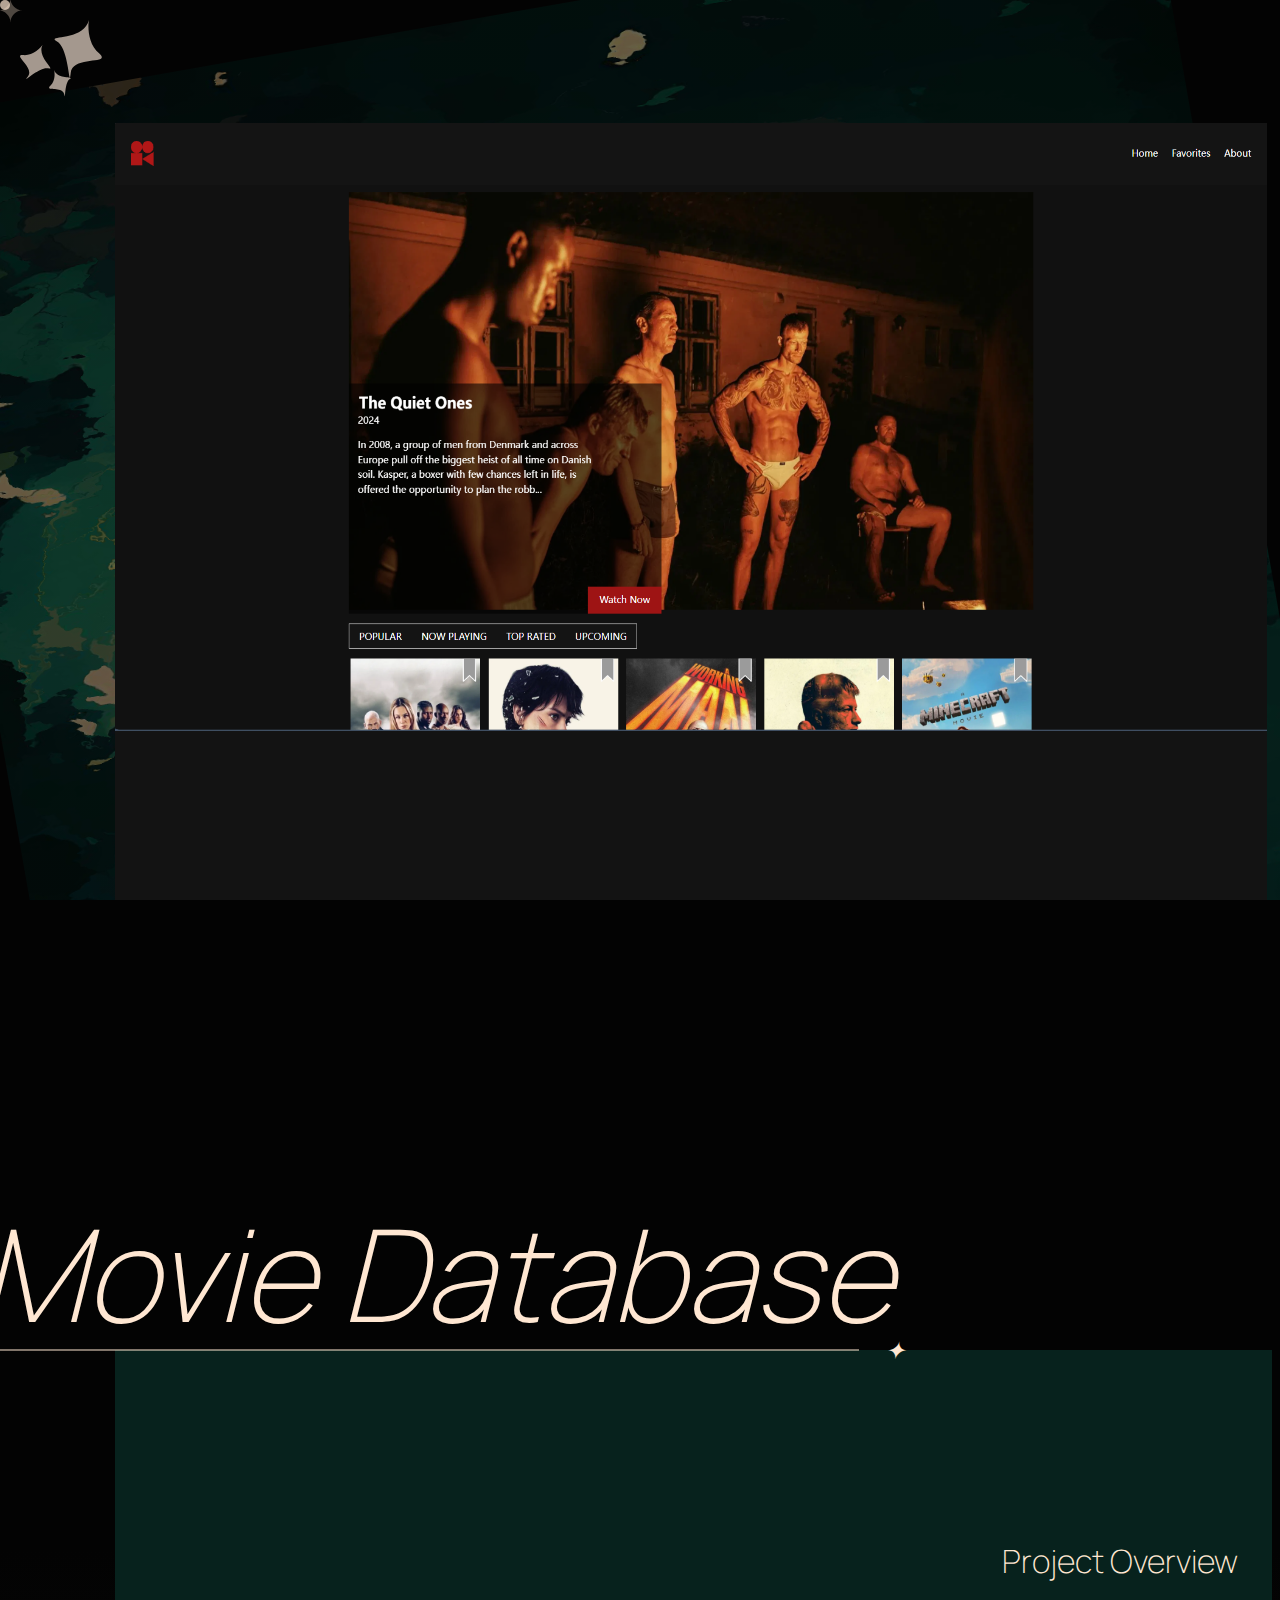
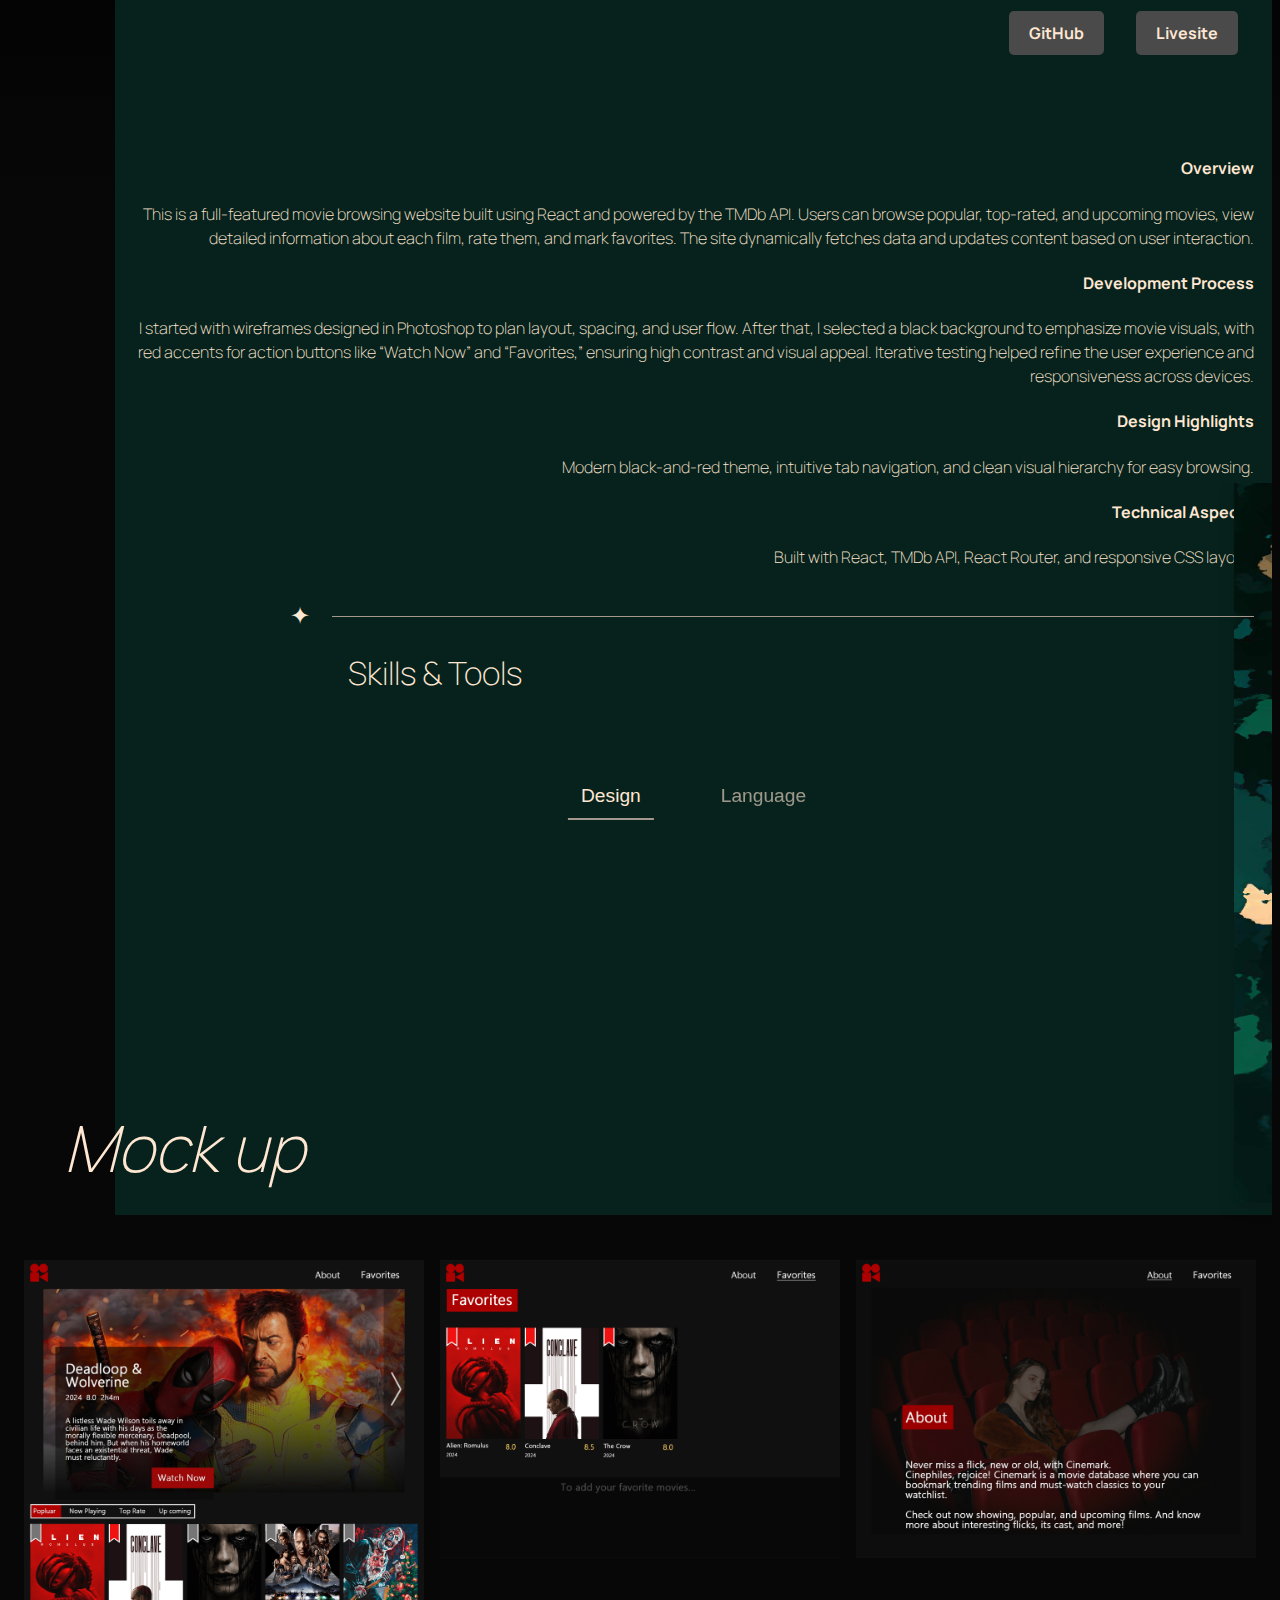
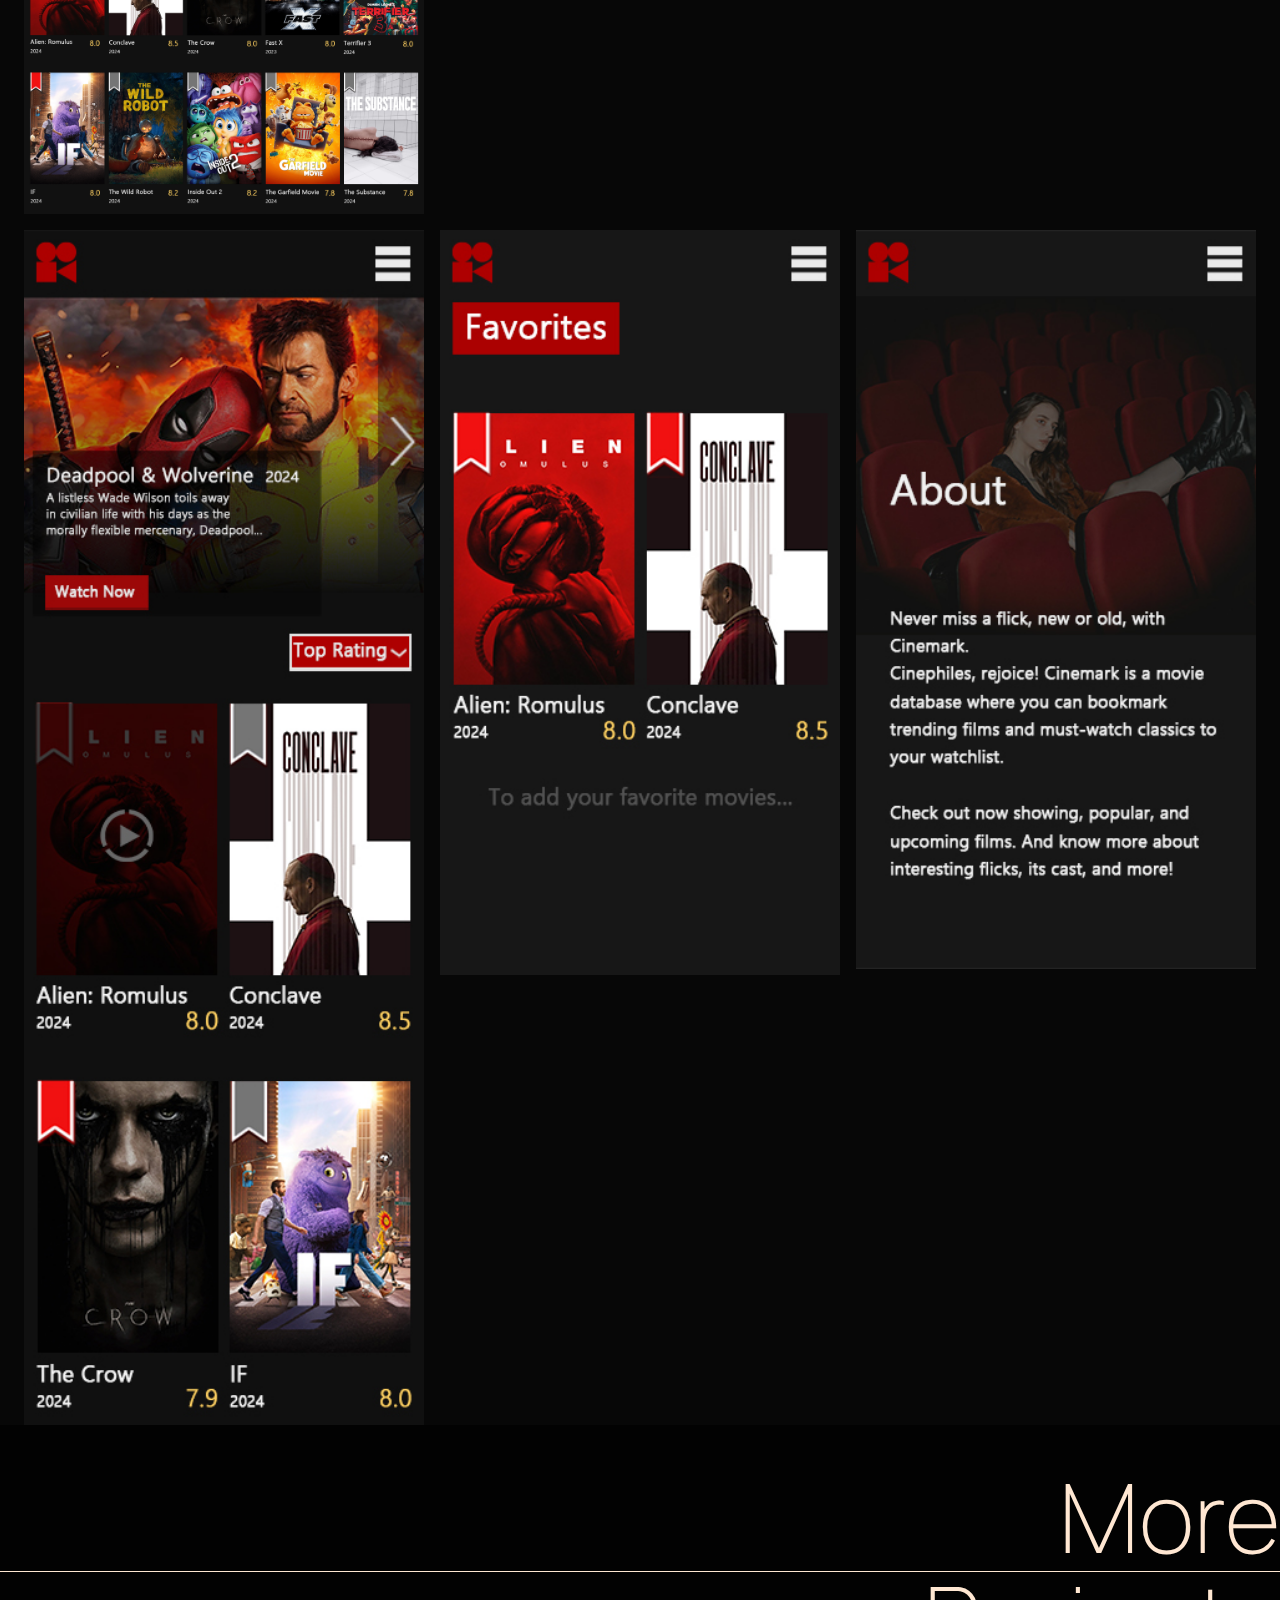
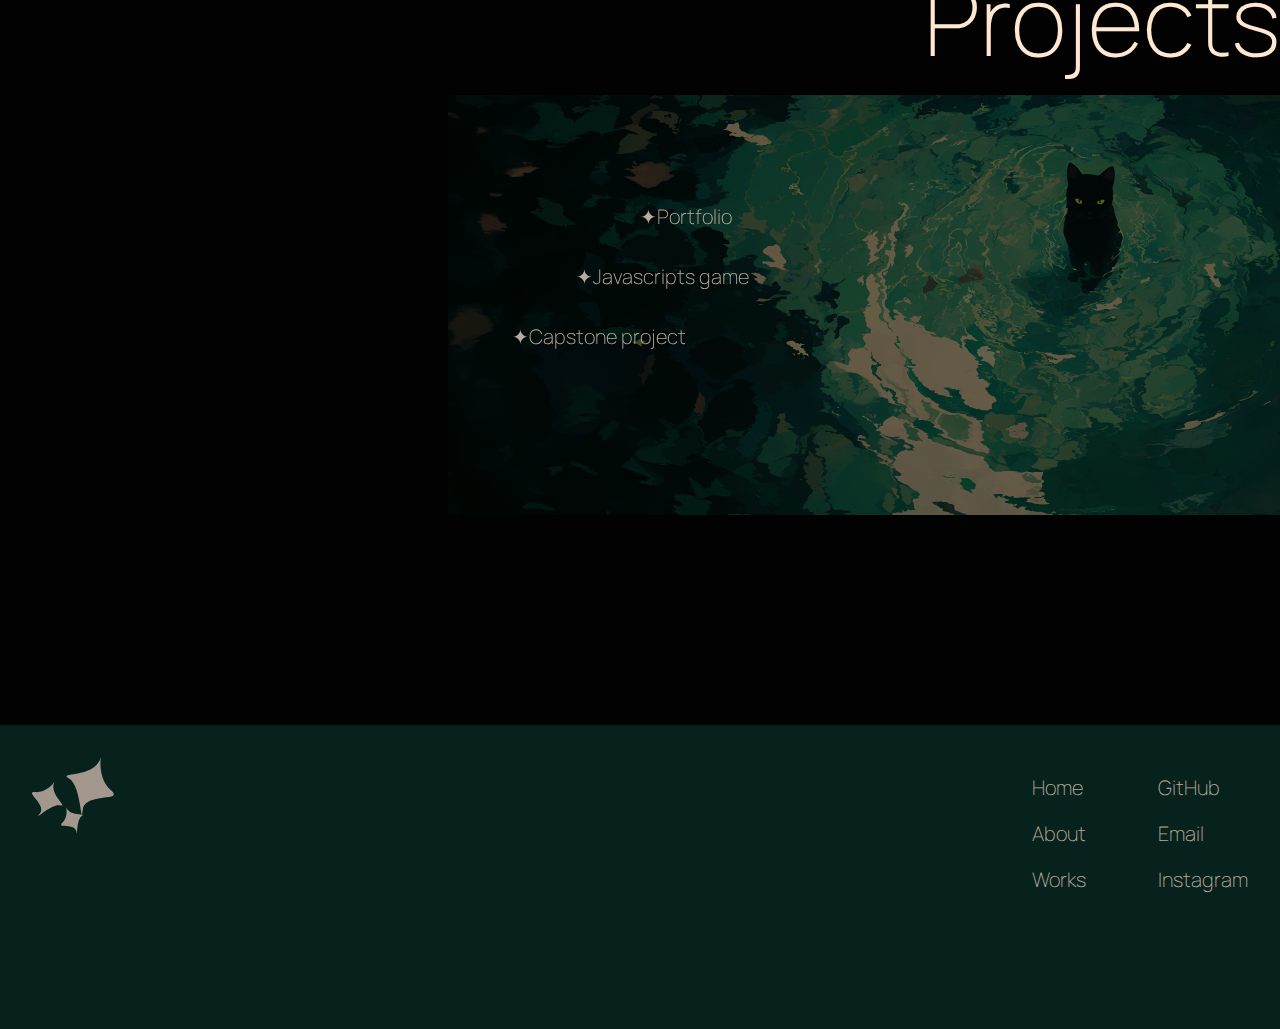
<file: moive-datebase.html>
<!DOCTYPE html>
<html lang="en">
<head>
    <meta charset="UTF-8">
    <meta name="viewport" content="width=device-width, initial-scale=1.0">
    <title>Portfolio</title>

    <!-- Font -->
    <link rel="preconnect" href="https://fonts.googleapis.com">
    <link rel="preconnect" href="https://fonts.gstatic.com" crossorigin>
    <link href="https://fonts.googleapis.com/css2?family=Manrope:wght@200..800&family=Sour+Gummy:ital,wght@0,100..900;1,100..900&display=swap" rel="stylesheet">
    
    <!-- Stylesheet -->
    <link rel="stylesheet" href="styles/normalize.css">
    <link rel="stylesheet" href="styles/animation.css">
    <link rel="stylesheet" href="styles/style.css">
    <link rel="stylesheet" href="styles/single-work.css">
    
    <!-- JavaScript -->
    <script src="scripts/script.js" defer></script>
    <script src="scripts/cursor.js" defer></script>
    <script src="scripts/slider.js"></script>
   

</head>
<body id="home">
    <!-- page transition -->
    <div class="page-transition">
        <div class="particles"></div>
        <div class="loader"></div>
    </div>

    <!-- cursor -->
    <div class="cursor"></div>
    <div class="cursor-trail"></div>

    <!-- hero -->
    <div id="hero">
        <header>
            <a class="logo" href="/index.html">
                <svg width="82" height="77" viewBox="0 0 82 77" fill="none" xmlns="http://www.w3.org/2000/svg">
                    <mask id="path-1-inside-1_21_15" fill="white">
                    <path d="M3.33456 35.0785C12.5693 35.8522 20.1784 28.3899 22.8285 24.562C15.7017 36.8455 37.1768 50.6574 28.2119 48.3534C19.2469 46.0493 0.695857 65.4831 7.8704 56.4466C15.0449 47.4101 -8.3641 34.6008 3.33456 35.0785Z"/>
                    </mask>
                    <path d="M22.8285 24.562L109.324 74.7466L-59.3897 -32.3604L22.8285 24.562ZM3.33456 35.0785L11.6835 -64.5723L9.55186 -64.7509L7.41454 -64.8382L3.33456 35.0785ZM7.8704 56.4466L86.1878 118.627L7.8704 56.4466ZM-59.3897 -32.3604C-54.1301 -39.9573 -47.81 -46.4251 -39.7279 -51.7864C-31.4332 -57.2887 -13.3538 -66.67 11.6835 -64.5723L-5.01437 134.729C29.2577 137.601 55.759 124.875 70.8295 114.878C85.6873 105.022 97.137 92.9092 105.047 81.4845L-59.3897 -32.3604ZM7.41454 -64.8382C3.03746 -65.0169 -4.27911 -65.0842 -13.0611 -63.7883C-20.9565 -62.6233 -37.1402 -59.3844 -54.2004 -48.247C-74.1986 -35.1915 -91.566 -13.5408 -97.726 15.0044C-103.068 39.7596 -97.7754 59.7653 -94.4717 69.3952C-90.9655 79.6154 -86.5686 87.1146 -84.2876 90.7851C-81.7478 94.8721 -79.3936 98.0498 -78.0578 99.8052C-76.6486 101.657 -75.3938 103.198 -74.7712 103.959C-74.4333 104.372 -74.1041 104.772 -73.9207 104.994C-73.6971 105.266 -73.594 105.391 -73.5102 105.494C-71.0314 108.525 -78.6594 100.242 -84.0795 86.9248C-87.2857 79.0468 -91.605 65.1187 -90.5816 47.209C-89.4663 27.6933 -82.2915 9.18474 -70.447 -5.73366L86.1878 118.627C99.8259 101.449 107.839 80.5637 109.093 58.6197C110.255 38.2818 105.375 21.8741 101.166 11.5319C93.7403 -6.7138 82.3364 -19.8636 81.322 -21.1041C78.9584 -23.9949 80.3634 -22.2775 81.0986 -21.3114C81.7602 -20.442 83.5219 -18.0966 85.5832 -14.7797C87.3856 -11.8792 91.4178 -5.0879 94.7053 4.49477C97.7903 13.4872 103.01 32.926 97.7736 57.1931C91.7189 85.2502 74.635 106.492 55.1303 119.225C38.5636 130.04 23.0835 133.044 16.134 134.069C8.29784 135.226 2.16933 135.114 -0.745425 134.995L7.41454 -64.8382ZM-70.447 -5.73366C-71.2938 -4.66711 -72.7105 -2.86147 -74.2566 -0.720179C-74.6868 -0.124411 -79.5757 6.4323 -83.8713 15.4005C-84.6078 16.9381 -93.7895 34.6448 -93.743 58.9797C-93.7154 73.4139 -90.3364 99.679 -69.7987 123.748C-48.4255 148.796 -21.293 156.565 -3.80769 158.344C12.3308 159.986 24.9968 157.285 30.7957 155.825C37.4578 154.148 42.6224 152.115 45.6215 150.839C51.5336 148.325 55.9254 145.774 57.6987 144.725C61.553 142.443 64.551 140.316 65.3049 139.783C66.4799 138.953 67.5431 138.171 67.9956 137.839C69.2995 136.881 69.4613 136.76 69.76 136.549C70.8561 135.773 68.0296 137.952 62.7649 140.425C62.4989 140.55 37.2797 153.934 3.31992 145.206L53.1039 -48.499C14.6616 -58.3791 -16.2384 -43.4305 -22.2799 -40.5922C-33.3201 -35.4053 -42.0169 -29.3645 -45.7823 -26.6995C-47.9144 -25.1904 -49.9312 -23.6962 -50.4158 -23.3402C-53.0286 -21.4207 -49.0354 -24.5079 -44.1761 -27.3843C-42.6203 -28.3051 -38.4131 -30.7577 -32.6504 -33.2085C-29.7261 -34.4521 -24.6274 -36.4628 -18.0221 -38.1253C-12.2801 -39.5706 0.3381 -42.2667 16.4381 -40.6285C33.8849 -38.8532 60.9883 -31.0972 82.3419 -6.07215C102.86 17.9738 106.229 44.2063 106.257 58.5978C106.303 82.8474 97.1606 100.428 96.5051 101.797C93.9957 107.036 91.5848 110.853 90.618 112.357C89.4193 114.222 88.4213 115.627 87.8927 116.359C87.3149 117.159 86.8663 117.75 86.6337 118.054C86.3862 118.377 86.2251 118.58 86.1878 118.627L-70.447 -5.73366ZM3.31992 145.206C6.42633 146.004 13.6712 147.766 22.9147 148.38C27.6904 148.698 35.3958 148.888 44.7146 147.499C53.7822 146.149 68.484 142.704 83.9481 132.864C100.909 122.071 115.435 105.612 123.626 84.526C131.231 64.944 131.068 47.3746 129.721 36.1487C127.329 16.2236 119.431 2.15214 117.718 -0.955135C114.862 -6.13323 112.123 -10.0352 111.025 -11.5804C109.728 -13.4073 108.555 -14.9463 108.117 -15.5214C106.699 -17.3825 107.26 -16.6476 107.584 -16.1943C107.846 -15.8269 114.011 -7.62981 117.924 5.7849C122.631 21.9232 124.605 48.41 109.324 74.7466L-63.6672 -25.6225C-82.511 6.85579 -80.5252 39.6753 -74.0761 61.7861C-68.4213 81.1733 -58.7846 94.9825 -55.1649 100.05C-54.0295 101.64 -53.0248 102.983 -52.3106 103.928C-51.9542 104.399 -51.6357 104.816 -51.416 105.103C-51.1433 105.46 -51.0818 105.54 -50.9786 105.675C-49.1163 108.12 -53.4845 102.756 -57.4166 95.6259C-58.8096 93.1 -66.5092 79.5185 -68.854 59.9832C-70.178 48.9523 -70.3556 31.5528 -62.8057 12.1147C-54.6715 -8.82774 -40.2423 -25.1685 -23.4237 -35.8708C-8.10192 -45.6206 6.41246 -49.0017 15.244 -50.3174C24.3268 -51.6705 31.7475 -51.474 36.1863 -51.1788C44.756 -50.6088 51.1181 -49.0094 53.1039 -48.499L3.31992 145.206Z" fill="#A4988E" mask="url(#path-1-inside-1_21_15)"/>
                    <mask id="path-3-inside-2_21_15" fill="white">
                    <path d="M79.0569 33.2571C67.9823 24.1342 67.6961 7.28449 68.9373 0C63.4283 21.8818 24.5658 14.5082 37.0116 21.5752C49.4574 28.6422 48.8015 71.1515 50.7144 52.9592C52.6274 34.7668 92.5381 45.393 79.0569 33.2571Z"/>
                    </mask>
                    <path d="M68.9373 0L-28.0366 -24.4144L167.516 16.7975L68.9373 0ZM79.0569 33.2571L142.638 -43.927L144.332 -42.5322L145.962 -41.0645L79.0569 33.2571ZM50.7144 52.9592L-48.7373 42.5017V42.5017L50.7144 52.9592ZM37.0116 21.5752L-12.3657 108.534L-12.3658 108.534L37.0116 21.5752ZM167.516 16.7975C168.789 9.33066 168.765 2.70789 167.29 -4.39411C165.802 -11.5581 160.6 -29.1305 142.638 -43.927L15.4754 110.441C-13.5613 86.5219 -24.4431 55.9631 -28.5323 36.2724C-32.6086 16.6437 -32.1553 -2.04616 -29.6418 -16.7975L167.516 16.7975ZM145.962 -41.0645C149.594 -37.795 155.193 -32.3913 160.799 -24.9639C165.915 -18.1853 175.226 -4.2792 179.548 15.7948C184.574 39.1396 181.674 66.1991 166.802 90.3925C153.812 111.522 136.622 122.372 127.433 127.244C117.771 132.368 109.264 134.912 104.798 136.113C99.8814 137.434 95.69 138.205 93.1865 138.628C90.5668 139.071 88.2494 139.386 86.9166 139.563C86.2085 139.657 85.512 139.747 85.0415 139.808C84.5076 139.877 84.1601 139.922 83.8398 139.964C78.5206 140.672 88.0251 140.114 99.7097 134.728C106.751 131.482 118.515 124.807 129.357 112.001C141.139 98.0831 148.316 81.0147 150.166 63.4167L-48.7373 42.5017C-46.4086 20.3555 -37.5665 -0.360348 -23.2877 -17.2266C-9.95015 -32.9809 5.14043 -41.9052 15.9818 -46.9028C35.2664 -55.7926 54.2646 -57.8633 57.4771 -58.2905C61.968 -58.8876 60.454 -58.6759 59.8493 -58.5737C59.0597 -58.4402 56.4328 -57.9858 52.8867 -57.0327C49.791 -56.2007 42.4611 -54.0767 33.7361 -49.45C25.4853 -45.0748 8.99417 -34.8 -3.57916 -14.3468C-18.0357 9.16992 -20.8028 35.4505 -15.9719 57.8889C-11.8453 77.0565 -3.05706 89.9287 1.16362 95.5208C5.87391 101.762 10.205 105.826 12.1518 107.579L145.962 -41.0645ZM150.166 63.4166C149.981 65.1782 149.692 67.7532 149.268 70.5695C149.119 71.5588 148.013 79.6293 144.897 88.9203C144.355 90.536 138.752 109.129 122.424 126.306C112.891 136.334 92.5466 153.313 60.9491 156.833C27.5242 160.557 1.91016 147.076 -12.3538 135.758C-25.3811 125.42 -32.6618 114.319 -35.7804 109.174C-39.3889 103.221 -41.656 98.074 -42.8984 95.0351C-45.352 89.0341 -46.6962 84.066 -47.2309 82.0212C-48.3951 77.5688 -49.0652 73.771 -49.2666 72.6358C-49.5584 70.9915 -49.8089 69.4148 -49.9468 68.5454C-50.2995 66.3206 -50.4498 65.3396 -50.6639 64.127C-51.202 61.0794 -51.1458 62.6404 -49.7717 66.3941C-49.0385 68.3971 -46.9675 73.7349 -42.6462 80.3557C-38.5639 86.6104 -29.2914 98.9235 -12.3657 108.534L86.3889 -65.3839C106.426 -54.0063 118.401 -38.819 124.837 -28.958C131.512 -18.7308 135.588 -9.0547 138.04 -2.35686C142.851 10.7864 145.197 23.1627 146.29 29.3519C146.891 32.7576 147.391 36.0002 147.586 37.2288C148.193 41.057 147.61 36.5748 146.264 31.427C145.83 29.7665 144.583 25.1112 142.226 19.3454C141.032 16.4241 138.812 11.3753 135.251 5.50047C132.18 0.43377 124.946 -10.6093 111.966 -20.9097C97.7488 -32.1912 72.1814 -45.6557 38.8032 -41.9369C7.25241 -38.4217 -13.0451 -21.47 -22.5316 -11.4907C-38.7669 5.58802 -44.2762 23.9938 -44.7233 25.3271C-46.5026 30.6325 -47.4005 34.8572 -47.7325 36.4771C-48.1479 38.5038 -48.392 40.0538 -48.5036 40.7952C-48.721 42.239 -48.7912 43.0142 -48.7373 42.5017L150.166 63.4166ZM-12.3658 108.534C-15.502 106.753 -22.3042 102.752 -29.6733 96.4603C-34.0002 92.7661 -55.4231 74.6798 -62.9254 41.6949C-67.3669 22.1676 -66.0907 0.676902 -57.5831 -19.5757C-49.6673 -38.4194 -37.8021 -50.7672 -29.2243 -57.9287C-13.941 -70.6884 1.33932 -75.5902 5.01559 -76.7871C10.8325 -78.6811 15.7322 -79.7138 17.8652 -80.1475C20.3308 -80.6489 22.5401 -81.0227 23.5727 -81.1968C25.2684 -81.4826 25.1822 -81.4625 26.0912 -81.6189C26.5849 -81.7039 26.6822 -81.7254 26.5713 -81.7032C26.4565 -81.6801 24.7113 -81.337 22.0679 -80.4731C19.4831 -79.6283 14.7245 -77.8663 8.99394 -74.4793C-3.76357 -66.9392 -21.3723 -50.8847 -28.0366 -24.4144L165.911 24.4144C156.493 61.8256 131.96 85.1642 110.755 97.6968C91.9113 108.834 73.7295 112.821 65.9115 114.39C61.7207 115.23 57.3908 115.924 56.8097 116.022C53.156 116.638 59.5116 115.803 66.9339 113.387C69.6205 112.512 84.1467 107.96 98.9527 95.5987C107.292 88.6365 118.988 76.5002 126.808 57.8827C135.221 37.8564 136.476 16.6069 132.094 -2.66164C128.081 -20.3055 120.172 -32.9214 114.697 -40.1969C109.107 -47.626 103.605 -52.7277 100.191 -55.6429C93.6168 -61.2555 87.9695 -64.4864 86.389 -65.3839L-12.3658 108.534Z" fill="#A4988E" mask="url(#path-3-inside-2_21_15)"/>
                    <mask id="path-5-inside-3_21_15" fill="white">
                    <path d="M30.3144 65.8077C35.2664 61.2025 34.9244 53.2674 34.1344 49.8755C37.3451 60.0141 55.4195 55.4458 49.7643 59.1225C44.1091 62.7993 45.6201 82.7794 44.2055 74.2749C42.791 65.7703 24.3154 71.8984 30.3144 65.8077Z"/>
                    </mask>
                    <path d="M34.1344 49.8755L129.468 19.6848L-63.2588 72.5594L34.1344 49.8755ZM30.3144 65.8077L-37.7851 -7.42113L-39.3915 -5.92725L-40.9309 -4.36436L30.3144 65.8077ZM44.2055 74.2749L142.85 57.8672L142.85 57.8671L44.2055 74.2749ZM49.7643 59.1225L104.272 142.961L104.272 142.961L49.7643 59.1225ZM-63.2588 72.5594C-65.4201 63.2799 -66.1108 53.491 -64.5772 42.9666C-63.0344 32.3795 -57.6042 11.0097 -37.7851 -7.42113L98.4139 139.036C123.185 116 130.92 88.3605 133.333 71.8066C135.736 55.3154 134.479 39.863 131.528 27.1916L-63.2588 72.5594ZM-40.9309 -4.36436C-43.9394 -1.30978 -48.8908 4.04677 -53.8232 11.4699C-58.3059 18.2161 -66.6441 32.3749 -69.7161 52.4298C-73.2948 75.7919 -68.8236 102.425 -52.6462 125.51C-38.5326 145.651 -20.9157 155.308 -11.7065 159.504C-2.00885 163.922 6.31773 165.859 10.4804 166.714C15.1001 167.662 18.9123 168.122 20.9799 168.345C23.1645 168.58 25.0008 168.716 25.8184 168.775C26.2691 168.807 26.7011 168.837 26.9003 168.85C27.1633 168.868 27.2333 168.873 27.2719 168.876C30.3547 169.099 18.3047 168.864 4.25689 163.385C-3.99714 160.165 -17.0541 153.668 -29.35 140.797C-42.6522 126.873 -51.3375 109.33 -54.4392 90.6826L142.85 57.8671C139.395 37.0932 129.823 17.8814 115.263 2.64102C101.709 -11.546 87.0237 -19.0077 76.9324 -22.9437C59.21 -29.8561 42.6509 -30.5342 41.6879 -30.6038C38.3039 -30.8484 40.8975 -30.667 42.4209 -30.5028C43.674 -30.3677 46.7412 -30.0131 50.7056 -29.1991C54.2132 -28.4789 61.9744 -26.7064 71.2167 -22.4954C79.9706 -18.5069 97.2424 -9.10001 111.141 10.7336C127.104 33.5122 131.49 59.7828 127.978 82.713C124.972 102.336 116.851 115.994 112.756 122.156C108.211 128.996 103.818 133.687 101.56 135.98L-40.9309 -4.36436ZM-54.4392 90.6826C-54.2478 91.8335 -53.8909 93.9151 -53.3749 96.342C-53.2432 96.9617 -51.7213 104.705 -48.1123 113.646C-47.5039 115.153 -40.8229 133.329 -23.519 149.47C-13.4142 158.896 7.89945 174.616 39.6388 176.233C73.2145 177.944 97.9613 162.955 111.508 150.811C123.88 139.721 130.47 128.219 133.263 122.918C136.496 116.78 138.439 111.533 139.486 108.457C141.554 102.383 142.576 97.4272 142.967 95.4569C143.821 91.1487 144.223 87.5994 144.316 86.7994C144.468 85.4857 144.583 84.3057 144.623 83.8895C144.752 82.5675 144.738 82.704 144.737 82.7123C144.722 82.8462 144.615 83.7771 144.364 85.1986C144.131 86.5113 143.598 89.277 142.509 92.9144C141.518 96.224 139.311 102.853 134.831 110.71C130.567 118.188 121.383 131.836 104.272 142.961L-4.74328 -24.7162C-23.2684 -12.6721 -33.6424 2.40528 -38.9112 11.6459C-44.3965 21.2663 -47.4246 29.993 -49.091 35.5599C-52.3467 46.436 -53.5126 56.0406 -53.9482 59.821C-54.2021 62.0251 -54.4024 64.167 -54.4334 64.4853C-54.7197 67.423 -54.332 62.1988 -53.2157 56.5674C-52.8616 54.7809 -51.876 49.975 -49.8473 44.0145C-48.8196 40.9951 -46.8962 35.7955 -43.6828 29.6961C-40.9099 24.4328 -34.3407 12.9594 -21.99 1.88795C-8.46391 -10.2372 16.2613 -25.2169 49.8149 -23.5075C81.5322 -21.8916 102.823 -6.18245 112.905 3.22172C130.162 19.3196 136.794 37.4095 137.349 38.7866C139.473 44.0486 140.655 48.3099 141.117 50.0317C141.686 52.1545 142.059 53.8384 142.253 54.7512C142.633 56.5382 142.836 57.7793 142.85 57.8672L-54.4392 90.6826ZM104.272 142.961C106.899 141.253 113.156 137.072 119.935 130.541C123.834 126.786 144.027 107.608 149.513 74.3712C152.763 54.6817 150.209 33.3696 140.529 13.7224C131.526 -4.55405 118.989 -16.1143 110.063 -22.6992C94.1733 -34.4211 78.8309 -38.3166 75.3557 -39.2214C69.7018 -40.6935 65.077 -41.3719 63.3009 -41.6232C61.1887 -41.922 59.3912 -42.1137 58.8207 -42.1749C56.7864 -42.3932 58.0784 -42.2593 59.024 -42.128C60.346 -41.9445 71.2933 -40.5993 84.3484 -33.9062C99.8436 -25.962 120.327 -9.18112 129.468 19.6848L-61.1993 80.0662C-50.4526 114.001 -26.5061 134.013 -6.89563 144.067C10.2747 152.87 25.9892 155.204 31.5242 155.972C33.2802 156.216 34.7718 156.389 35.7804 156.501C36.2834 156.557 36.7228 156.603 37.0015 156.633C37.368 156.671 37.3879 156.673 37.4807 156.683C40.2232 156.978 33.0496 156.431 24.9632 154.326C21.9627 153.545 6.98493 149.792 -8.66855 138.245C-17.4767 131.747 -29.9278 120.281 -38.8806 102.108C-48.5086 82.5649 -51.0465 61.3657 -47.8169 41.7996C-44.8586 23.8775 -37.6895 10.7346 -32.6068 3.06184C-27.418 -4.77122 -22.1563 -10.2824 -18.8235 -13.4931C-12.3993 -19.682 -6.66359 -23.4677 -4.74329 -24.7161L104.272 142.961Z" fill="#A4988E" mask="url(#path-5-inside-3_21_15)"/>
                    </svg>  
            </a>

            <nav>
                <ul>
                    <li><a href="/index.html">Home</a></li>
                    <li><a href="/index.html#about">About<span class="nav-small">me</span></a></li>
                    <li><a href="/index.html#works">Work<span class="nav-small">s</span></a></li>
                    <li><a href="/index.html#contact">Contact<span class="nav-small">me</span></a></li>
                </ul>
            </nav>
        </header>

        <main>
            <section id="landing">
                <div class="landing-bg"></div>
                <div class="landing-content">
                    <div class="image-slider-wrapper">
                        <!-- motion -->
                        <div class="drag-hint">Drag to explore</div>
                        <div class="image-slider-container">
                            <img src="medias/live-moviedatabase-1.png" alt="Image 1">
                            <img src="medias/live-moviedatabase-2.png" alt="Image 2">
                            <img src="medias/live-moviedatabase-3.png" alt="Image 3">
                            <img src="medias/live-moviedatabase-4.png" alt="Image 4">
                        </div>
                    </div>
            </section>
    </div>
            <section id="about">
                <div class="about-bg"></div>
                <div class="background">
                    <div class="overlay"></div>
                </div>
                <article>
                    <div class="header">
                        <p>
                            <span class="title-big">Movie Database</span>
                        </p>
                    </div>
                    
                    <h2>Project Overview</h2>
                    <div class="live-btn">
                        <a href="https://github.com/LucyHe885/fwd-movie-database" class="btn">GitHub</a>
                        <a href="https://luucyh.com/movie-mania/" class="btn">Livesite</a>
                    </div>
                    
                    <div class="description">
                        <div>
                            <h4>Overview</h4>
                            <p>This is a full-featured movie browsing website built using React and powered by the TMDb API. Users can browse popular, top-rated, and upcoming movies, view detailed information about each film, rate them, and mark favorites. The site dynamically fetches data and updates content based on user interaction.</p>
                            <h4>Development Process</h4>
                            <p>I started with wireframes designed in Photoshop to plan layout, spacing, and user flow. After that, I selected a black background to emphasize movie visuals, with red accents for action buttons like “Watch Now” and “Favorites,” ensuring high contrast and visual appeal. Iterative testing helped refine the user experience and responsiveness across devices.</p>
                            <h4>Design Highlights</h4>
                            <p>Modern black-and-red theme, intuitive tab navigation, and clean visual hierarchy for easy browsing.</p>
                            <h4>Technical Aspects</h4>
                            <p>Built with React, TMDb API, React Router, and responsive CSS layout.</p>
                        </div>
                    </div>
                        
                    <h3>Skills & Tools</h3>
                    <div id="skills" class="skills-container">
                        <!-- button -->
                        <div class="skill-tabs">
                            <button class="tab-btn active" data-tab="design">Design</button>
                            <button class="tab-btn" data-tab="language">Language</button>
                        </div>
                
                        <!-- skill content -->
                        <div class="skill-content">
                            <!-- Design -->
                            <div class="skill-panel active" id="design">
                                <div class="skill-item">
                                    <svg xmlns="http://www.w3.org/2000/svg" width="30" height="30" viewBox="0 0 24 24"><g fill="none" stroke="#FFE7D2" stroke-linecap="round" stroke-linejoin="round" stroke-width="1.5"><path d="M21 7v10a4 4 0 0 1-4 4H7a4 4 0 0 1-4-4V7a4 4 0 0 1 4-4h10a4 4 0 0 1 4 4"/><path d="M7 16v-4m0 0V8h2a2 2 0 0 1 2 2v0a2 2 0 0 1-2 2zm10-1c-.306-.613-.933-1-1.618-1H15a1.5 1.5 0 0 0-1.5 1.5v0A1.5 1.5 0 0 0 15 13h.5a1.5 1.5 0 0 1 1.5 1.5v0a1.5 1.5 0 0 1-1.5 1.5h-.382a1.81 1.81 0 0 1-1.618-1v0"/></g></svg>
                                    <span>Photoshop</span>
                                </div>
                                <div class="skill-item">
                                    <svg xmlns="http://www.w3.org/2000/svg" width="30" height="30" viewBox="0 0 24 24"><g fill="none" stroke="#FFE7D2" stroke-linecap="round" stroke-linejoin="round" stroke-width="1.5" color="#FFE7D2"><path d="M2.5 12c0-4.478 0-6.718 1.391-8.109S7.521 2.5 12 2.5c4.478 0 6.718 0 8.109 1.391S21.5 7.521 21.5 12c0 4.478 0 6.718-1.391 8.109S16.479 21.5 12 21.5c-4.478 0-6.718 0-8.109-1.391S2.5 16.479 2.5 12"/><path d="m13 16l-.866-2.8M7 16l.866-2.8m0 0l.724-2.341C9.18 8.953 9.475 8 10 8s.82.953 1.41 2.859l.724 2.341m-4.268 0h4.268M16 16v-5m0-2.5V8"/></g></svg>
                                    <span>Illustrator</span>
                                </div>
                            </div>
                
                            <!-- Language -->
                            <div class="skill-panel" id="language">
                                <div class="skill-item">
                                        <svg xmlns="http://www.w3.org/2000/svg" width="30" height="30" viewBox="0 0 24 24"><g fill="none" stroke="#FFE7D2" stroke-linecap="round" stroke-linejoin="round" stroke-width="2"><path d="M16.695 5a2 2 0 0 1 1.98 2.282l-1.249 8.784a2 2 0 0 1-1.365 1.621l-3.446 1.114a2 2 0 0 1-1.23 0l-3.446-1.114a2 2 0 0 1-1.365-1.621l-1.25-8.784A2 2 0 0 1 7.305 5z"/><path d="M15 8.4H9l.429 3.394h5.142l-.214 1.485l-.214 1.485L12 15.4l-2.143-.636l-.086-.425"/></g></svg>
                                        <span>HTML</span>
                                </div>
                                <div class="skill-item">
                                        <svg xmlns="http://www.w3.org/2000/svg" width="30" height="30" viewBox="0 0 256 256"><path fill="#FFE7D2" d="M46 180c0 12.13 8.07 22 18 22a16.2 16.2 0 0 0 11.66-5.28a6 6 0 0 1 8.67 8.3A28.1 28.1 0 0 1 64 214c-16.54 0-30-15.25-30-34s13.46-34 30-34a28.1 28.1 0 0 1 20.33 9a6 6 0 0 1-8.67 8.3A16.2 16.2 0 0 0 64 158c-9.93 0-18 9.86-18 22m81-6.77c-10.85-3.13-13.4-4.69-13-7.91a6.56 6.56 0 0 1 2.88-5.08c5.59-3.79 17.66-1.82 21.44-.84a6 6 0 1 0 3.06-11.6c-2-.53-20.09-5-31.2 2.48a18.62 18.62 0 0 0-8.09 13.54c-1.79 14.19 12.27 18.25 21.57 20.94c12.12 3.5 14.78 5.33 14.21 9.76a6.89 6.89 0 0 1-3 5.34c-5.6 3.73-17.48 1.64-21.18.62a6 6 0 1 0-3.21 11.52a59.3 59.3 0 0 0 14.67 2c5.49 0 11.55-.95 16.36-4.14a18.89 18.89 0 0 0 8.31-13.81c2.01-15.66-12.9-19.97-22.82-22.83Zm64 0c-10.85-3.13-13.41-4.69-13-7.91a6.59 6.59 0 0 1 2.88-5.08c5.6-3.79 17.65-1.83 21.44-.84a6 6 0 0 0 3.07-11.6c-2-.54-20.1-5-31.21 2.48a18.64 18.64 0 0 0-8.08 13.54c-1.8 14.19 12.26 18.25 21.57 20.94c12.12 3.5 14.77 5.33 14.2 9.76a6.85 6.85 0 0 1-3 5.34c-5.61 3.73-17.48 1.64-21.19.62a6 6 0 0 0-3.21 11.52a59.4 59.4 0 0 0 14.68 2c5.49 0 11.54-.95 16.36-4.14a18.89 18.89 0 0 0 8.31-13.81c2.01-15.66-12.91-19.97-22.82-22.83ZM202 94h-50a6 6 0 0 1-6-6V38H56a2 2 0 0 0-2 2v72a6 6 0 1 1-12 0V40a14 14 0 0 1 14-14h96a6 6 0 0 1 4.24 1.76l56 56A6 6 0 0 1 214 88v24a6 6 0 1 1-12 0Zm-8.5-12L158 46.48V82Z"/></svg>
                                        <span>CSS</span>
                                </div>
                                <div class="skill-item">
                                        <svg xmlns="http://www.w3.org/2000/svg" width="30" height="30" viewBox="0 0 256 256"><path fill="#FFE7D2" d="m213.66 82.34l-56-56A8 8 0 0 0 152 24H56a16 16 0 0 0-16 16v72a8 8 0 0 0 16 0V40h88v48a8 8 0 0 0 8 8h48v120h-24a8 8 0 0 0 0 16h24a16 16 0 0 0 16-16V88a8 8 0 0 0-2.34-5.66M160 51.31L188.69 80H160Zm-12.19 145a20.82 20.82 0 0 1-9.19 15.23C133.43 215 127 216 121.13 216a61.3 61.3 0 0 1-15.19-2a8 8 0 0 1 4.31-15.41c4.38 1.2 15 2.7 19.55-.36c.88-.59 1.83-1.52 2.14-3.93c.34-2.67-.71-4.1-12.78-7.59c-9.35-2.7-25-7.23-23-23.11a20.56 20.56 0 0 1 9-14.95c11.84-8 30.71-3.31 32.83-2.76a8 8 0 0 1-4.07 15.48c-4.49-1.17-15.23-2.56-19.83.56a4.54 4.54 0 0 0-2 3.67c-.12.9-.14 1.09 1.11 1.9c2.31 1.49 6.45 2.68 10.45 3.84c9.84 2.83 26.4 7.66 24.16 24.97M80 152v38a26 26 0 0 1-52 0a8 8 0 0 1 16 0a10 10 0 0 0 20 0v-38a8 8 0 0 1 16 0"/></svg>
                                        <span>JavaScript</span>
                                </div>
                                <div class="skill-item">
                                        <svg xmlns="http://www.w3.org/2000/svg" width="30" height="30" viewBox="0 0 24 24"><g fill="#FFE7D2"><path d="M21.718 12c0-1.429-1.339-2.681-3.467-3.5c.029-.18.077-.37.1-.545c.217-2.058-.273-3.543-1.379-4.182c-1.235-.714-2.983-.186-4.751 1.239C10.45 3.589 8.7 3.061 7.468 3.773c-1.107.639-1.6 2.124-1.379 4.182c.018.175.067.365.095.545c-2.127.819-3.466 2.071-3.466 3.5s1.339 2.681 3.466 3.5c-.028.18-.077.37-.095.545c-.218 2.058.272 3.543 1.379 4.182c.376.213.803.322 1.235.316a6 6 0 0 0 3.514-1.56a6 6 0 0 0 3.515 1.56a2.44 2.44 0 0 0 1.236-.316c1.106-.639 1.6-2.124 1.379-4.182c-.019-.175-.067-.365-.1-.545c2.132-.819 3.471-2.071 3.471-3.5m-6.01-7.548a1.5 1.5 0 0 1 .76.187c.733.424 1.055 1.593.884 3.212c-.012.106-.043.222-.058.33q-1.263-.365-2.57-.523a16 16 0 0 0-1.747-1.972a4.9 4.9 0 0 1 2.731-1.234m-7.917 8.781c.172.34.335.68.529 1.017s.395.656.6.969a14 14 0 0 1-1.607-.376a14 14 0 0 1 .478-1.61m-.479-4.076a14 14 0 0 1 1.607-.376q-.308.468-.6.969c-.195.335-.357.677-.529 1.017q-.286-.79-.478-1.61M8.3 12a19 19 0 0 1 .888-1.75q.496-.852 1.076-1.65c.619-.061 1.27-.1 1.954-.1q1.025.001 1.952.1a20 20 0 0 1 1.079 1.654q.488.851.887 1.746a19 19 0 0 1-1.953 3.403a19.2 19.2 0 0 1-3.931 0a20 20 0 0 1-1.066-1.653A19 19 0 0 1 8.3 12m7.816 2.25c.2-.337.358-.677.53-1.017q.286.791.478 1.611a15 15 0 0 1-1.607.376c.202-.314.404-.635.597-.97zm.53-3.483c-.172-.34-.335-.68-.53-1.017a20 20 0 0 0-.6-.97q.814.142 1.606.376a14 14 0 0 1-.478 1.611zM12.217 6.34q.6.563 1.13 1.193q-.555-.031-1.129-.033c-.574-.002-.76.013-1.131.033q.53-.63 1.13-1.193m-4.249-1.7a1.5 1.5 0 0 1 .76-.187a4.9 4.9 0 0 1 2.729 1.233A16 16 0 0 0 9.71 7.658q-1.306.158-2.569.524c-.015-.109-.047-.225-.058-.331c-.171-1.619.151-2.787.885-3.211M3.718 12c0-.9.974-1.83 2.645-2.506c.218.857.504 1.695.856 2.506c-.352.811-.638 1.65-.856 2.506C4.692 13.83 3.718 12.9 3.718 12m4.25 7.361c-.734-.423-1.056-1.593-.885-3.212c.011-.106.043-.222.058-.331q1.262.365 2.564.524a16.4 16.4 0 0 0 1.757 1.982c-1.421 1.109-2.714 1.488-3.494 1.037m3.11-2.895q.56.033 1.14.034q.58-.001 1.139-.034a14 14 0 0 1-1.14 1.215a14 14 0 0 1-1.139-1.215m5.39 2.895c-.782.451-2.075.072-3.5-1.038a16 16 0 0 0 1.757-1.981a16.4 16.4 0 0 0 2.565-.523c.015.108.046.224.058.33c.175 1.619-.148 2.789-.88 3.212m1.6-4.854A16.6 16.6 0 0 0 17.216 12q.529-1.22.856-2.507c1.671.677 2.646 1.607 2.646 2.507s-.975 1.83-2.646 2.507z"/><path d="M12.215 13.773a1.792 1.792 0 1 0-1.786-1.8v.006a1.787 1.787 0 0 0 1.786 1.794"/></g></svg>
                                        <span>React</span>
                                </div>
                            </div>

                        </div>
                    </div>

                    <div class="parallax-slider">
                        <div class="slider-track">
                          <img src="medias/slider-track.png" alt="slider track">
                        </div>
                    </div>
                </article>
            </section>

            <section id="works" class="mockup">
                <h2>Mock up</h2>
                <div class="mockup-container">
                    <div class="mockup-container-desktop">
                        <img src="medias/Home-desktop.jpg" alt="movie database desktop home design">
                        <img src="medias/Favorites-desktop.jpg" alt="movie database desktop fav design">
                        <img src="medias/About-desktop.jpg" alt="movie database desktop about design">
                    </div>
    
                    <div class="mockup-container-mobile">
                        <img src="medias/Home-mobile.jpg" alt="movie database mobile home design">
                        <img src="medias/favorite-mobile.jpg" alt="movie database mobile fav design">
                        <img src="medias/About-mobile.jpg" alt="movie database mobile about design">
                    </div>
                </div>
            </section>
        

            <section id="contact" class="more-projects">
                <h2>More</h2>
                <h2>Projects</h2>
                <div class="contact-background"></div>
                <ul class="contact-container">
                    <li><a href="/portfolio.html">✦Portfolio</a></li>
                    <li><a href="/js-game.html">✦Javascripts game</a></li>
                    <li><a href="/capstone.html">✦Capstone project</a></li>
                </ul>
            </section>

        </main>

        <footer class="footer">

            <a class="footer-logo" href="/index.html">
                <svg width="82" height="77" viewBox="0 0 82 77" fill="none" xmlns="http://www.w3.org/2000/svg">
                    <mask id="path-1-inside-1_21_15" fill="white">
                    <path d="M3.33456 35.0785C12.5693 35.8522 20.1784 28.3899 22.8285 24.562C15.7017 36.8455 37.1768 50.6574 28.2119 48.3534C19.2469 46.0493 0.695857 65.4831 7.8704 56.4466C15.0449 47.4101 -8.3641 34.6008 3.33456 35.0785Z"/>
                    </mask>
                    <path d="M22.8285 24.562L109.324 74.7466L-59.3897 -32.3604L22.8285 24.562ZM3.33456 35.0785L11.6835 -64.5723L9.55186 -64.7509L7.41454 -64.8382L3.33456 35.0785ZM7.8704 56.4466L86.1878 118.627L7.8704 56.4466ZM-59.3897 -32.3604C-54.1301 -39.9573 -47.81 -46.4251 -39.7279 -51.7864C-31.4332 -57.2887 -13.3538 -66.67 11.6835 -64.5723L-5.01437 134.729C29.2577 137.601 55.759 124.875 70.8295 114.878C85.6873 105.022 97.137 92.9092 105.047 81.4845L-59.3897 -32.3604ZM7.41454 -64.8382C3.03746 -65.0169 -4.27911 -65.0842 -13.0611 -63.7883C-20.9565 -62.6233 -37.1402 -59.3844 -54.2004 -48.247C-74.1986 -35.1915 -91.566 -13.5408 -97.726 15.0044C-103.068 39.7596 -97.7754 59.7653 -94.4717 69.3952C-90.9655 79.6154 -86.5686 87.1146 -84.2876 90.7851C-81.7478 94.8721 -79.3936 98.0498 -78.0578 99.8052C-76.6486 101.657 -75.3938 103.198 -74.7712 103.959C-74.4333 104.372 -74.1041 104.772 -73.9207 104.994C-73.6971 105.266 -73.594 105.391 -73.5102 105.494C-71.0314 108.525 -78.6594 100.242 -84.0795 86.9248C-87.2857 79.0468 -91.605 65.1187 -90.5816 47.209C-89.4663 27.6933 -82.2915 9.18474 -70.447 -5.73366L86.1878 118.627C99.8259 101.449 107.839 80.5637 109.093 58.6197C110.255 38.2818 105.375 21.8741 101.166 11.5319C93.7403 -6.7138 82.3364 -19.8636 81.322 -21.1041C78.9584 -23.9949 80.3634 -22.2775 81.0986 -21.3114C81.7602 -20.442 83.5219 -18.0966 85.5832 -14.7797C87.3856 -11.8792 91.4178 -5.0879 94.7053 4.49477C97.7903 13.4872 103.01 32.926 97.7736 57.1931C91.7189 85.2502 74.635 106.492 55.1303 119.225C38.5636 130.04 23.0835 133.044 16.134 134.069C8.29784 135.226 2.16933 135.114 -0.745425 134.995L7.41454 -64.8382ZM-70.447 -5.73366C-71.2938 -4.66711 -72.7105 -2.86147 -74.2566 -0.720179C-74.6868 -0.124411 -79.5757 6.4323 -83.8713 15.4005C-84.6078 16.9381 -93.7895 34.6448 -93.743 58.9797C-93.7154 73.4139 -90.3364 99.679 -69.7987 123.748C-48.4255 148.796 -21.293 156.565 -3.80769 158.344C12.3308 159.986 24.9968 157.285 30.7957 155.825C37.4578 154.148 42.6224 152.115 45.6215 150.839C51.5336 148.325 55.9254 145.774 57.6987 144.725C61.553 142.443 64.551 140.316 65.3049 139.783C66.4799 138.953 67.5431 138.171 67.9956 137.839C69.2995 136.881 69.4613 136.76 69.76 136.549C70.8561 135.773 68.0296 137.952 62.7649 140.425C62.4989 140.55 37.2797 153.934 3.31992 145.206L53.1039 -48.499C14.6616 -58.3791 -16.2384 -43.4305 -22.2799 -40.5922C-33.3201 -35.4053 -42.0169 -29.3645 -45.7823 -26.6995C-47.9144 -25.1904 -49.9312 -23.6962 -50.4158 -23.3402C-53.0286 -21.4207 -49.0354 -24.5079 -44.1761 -27.3843C-42.6203 -28.3051 -38.4131 -30.7577 -32.6504 -33.2085C-29.7261 -34.4521 -24.6274 -36.4628 -18.0221 -38.1253C-12.2801 -39.5706 0.3381 -42.2667 16.4381 -40.6285C33.8849 -38.8532 60.9883 -31.0972 82.3419 -6.07215C102.86 17.9738 106.229 44.2063 106.257 58.5978C106.303 82.8474 97.1606 100.428 96.5051 101.797C93.9957 107.036 91.5848 110.853 90.618 112.357C89.4193 114.222 88.4213 115.627 87.8927 116.359C87.3149 117.159 86.8663 117.75 86.6337 118.054C86.3862 118.377 86.2251 118.58 86.1878 118.627L-70.447 -5.73366ZM3.31992 145.206C6.42633 146.004 13.6712 147.766 22.9147 148.38C27.6904 148.698 35.3958 148.888 44.7146 147.499C53.7822 146.149 68.484 142.704 83.9481 132.864C100.909 122.071 115.435 105.612 123.626 84.526C131.231 64.944 131.068 47.3746 129.721 36.1487C127.329 16.2236 119.431 2.15214 117.718 -0.955135C114.862 -6.13323 112.123 -10.0352 111.025 -11.5804C109.728 -13.4073 108.555 -14.9463 108.117 -15.5214C106.699 -17.3825 107.26 -16.6476 107.584 -16.1943C107.846 -15.8269 114.011 -7.62981 117.924 5.7849C122.631 21.9232 124.605 48.41 109.324 74.7466L-63.6672 -25.6225C-82.511 6.85579 -80.5252 39.6753 -74.0761 61.7861C-68.4213 81.1733 -58.7846 94.9825 -55.1649 100.05C-54.0295 101.64 -53.0248 102.983 -52.3106 103.928C-51.9542 104.399 -51.6357 104.816 -51.416 105.103C-51.1433 105.46 -51.0818 105.54 -50.9786 105.675C-49.1163 108.12 -53.4845 102.756 -57.4166 95.6259C-58.8096 93.1 -66.5092 79.5185 -68.854 59.9832C-70.178 48.9523 -70.3556 31.5528 -62.8057 12.1147C-54.6715 -8.82774 -40.2423 -25.1685 -23.4237 -35.8708C-8.10192 -45.6206 6.41246 -49.0017 15.244 -50.3174C24.3268 -51.6705 31.7475 -51.474 36.1863 -51.1788C44.756 -50.6088 51.1181 -49.0094 53.1039 -48.499L3.31992 145.206Z" fill="#A4988E" mask="url(#path-1-inside-1_21_15)"/>
                    <mask id="path-3-inside-2_21_15" fill="white">
                    <path d="M79.0569 33.2571C67.9823 24.1342 67.6961 7.28449 68.9373 0C63.4283 21.8818 24.5658 14.5082 37.0116 21.5752C49.4574 28.6422 48.8015 71.1515 50.7144 52.9592C52.6274 34.7668 92.5381 45.393 79.0569 33.2571Z"/>
                    </mask>
                    <path d="M68.9373 0L-28.0366 -24.4144L167.516 16.7975L68.9373 0ZM79.0569 33.2571L142.638 -43.927L144.332 -42.5322L145.962 -41.0645L79.0569 33.2571ZM50.7144 52.9592L-48.7373 42.5017V42.5017L50.7144 52.9592ZM37.0116 21.5752L-12.3657 108.534L-12.3658 108.534L37.0116 21.5752ZM167.516 16.7975C168.789 9.33066 168.765 2.70789 167.29 -4.39411C165.802 -11.5581 160.6 -29.1305 142.638 -43.927L15.4754 110.441C-13.5613 86.5219 -24.4431 55.9631 -28.5323 36.2724C-32.6086 16.6437 -32.1553 -2.04616 -29.6418 -16.7975L167.516 16.7975ZM145.962 -41.0645C149.594 -37.795 155.193 -32.3913 160.799 -24.9639C165.915 -18.1853 175.226 -4.2792 179.548 15.7948C184.574 39.1396 181.674 66.1991 166.802 90.3925C153.812 111.522 136.622 122.372 127.433 127.244C117.771 132.368 109.264 134.912 104.798 136.113C99.8814 137.434 95.69 138.205 93.1865 138.628C90.5668 139.071 88.2494 139.386 86.9166 139.563C86.2085 139.657 85.512 139.747 85.0415 139.808C84.5076 139.877 84.1601 139.922 83.8398 139.964C78.5206 140.672 88.0251 140.114 99.7097 134.728C106.751 131.482 118.515 124.807 129.357 112.001C141.139 98.0831 148.316 81.0147 150.166 63.4167L-48.7373 42.5017C-46.4086 20.3555 -37.5665 -0.360348 -23.2877 -17.2266C-9.95015 -32.9809 5.14043 -41.9052 15.9818 -46.9028C35.2664 -55.7926 54.2646 -57.8633 57.4771 -58.2905C61.968 -58.8876 60.454 -58.6759 59.8493 -58.5737C59.0597 -58.4402 56.4328 -57.9858 52.8867 -57.0327C49.791 -56.2007 42.4611 -54.0767 33.7361 -49.45C25.4853 -45.0748 8.99417 -34.8 -3.57916 -14.3468C-18.0357 9.16992 -20.8028 35.4505 -15.9719 57.8889C-11.8453 77.0565 -3.05706 89.9287 1.16362 95.5208C5.87391 101.762 10.205 105.826 12.1518 107.579L145.962 -41.0645ZM150.166 63.4166C149.981 65.1782 149.692 67.7532 149.268 70.5695C149.119 71.5588 148.013 79.6293 144.897 88.9203C144.355 90.536 138.752 109.129 122.424 126.306C112.891 136.334 92.5466 153.313 60.9491 156.833C27.5242 160.557 1.91016 147.076 -12.3538 135.758C-25.3811 125.42 -32.6618 114.319 -35.7804 109.174C-39.3889 103.221 -41.656 98.074 -42.8984 95.0351C-45.352 89.0341 -46.6962 84.066 -47.2309 82.0212C-48.3951 77.5688 -49.0652 73.771 -49.2666 72.6358C-49.5584 70.9915 -49.8089 69.4148 -49.9468 68.5454C-50.2995 66.3206 -50.4498 65.3396 -50.6639 64.127C-51.202 61.0794 -51.1458 62.6404 -49.7717 66.3941C-49.0385 68.3971 -46.9675 73.7349 -42.6462 80.3557C-38.5639 86.6104 -29.2914 98.9235 -12.3657 108.534L86.3889 -65.3839C106.426 -54.0063 118.401 -38.819 124.837 -28.958C131.512 -18.7308 135.588 -9.0547 138.04 -2.35686C142.851 10.7864 145.197 23.1627 146.29 29.3519C146.891 32.7576 147.391 36.0002 147.586 37.2288C148.193 41.057 147.61 36.5748 146.264 31.427C145.83 29.7665 144.583 25.1112 142.226 19.3454C141.032 16.4241 138.812 11.3753 135.251 5.50047C132.18 0.43377 124.946 -10.6093 111.966 -20.9097C97.7488 -32.1912 72.1814 -45.6557 38.8032 -41.9369C7.25241 -38.4217 -13.0451 -21.47 -22.5316 -11.4907C-38.7669 5.58802 -44.2762 23.9938 -44.7233 25.3271C-46.5026 30.6325 -47.4005 34.8572 -47.7325 36.4771C-48.1479 38.5038 -48.392 40.0538 -48.5036 40.7952C-48.721 42.239 -48.7912 43.0142 -48.7373 42.5017L150.166 63.4166ZM-12.3658 108.534C-15.502 106.753 -22.3042 102.752 -29.6733 96.4603C-34.0002 92.7661 -55.4231 74.6798 -62.9254 41.6949C-67.3669 22.1676 -66.0907 0.676902 -57.5831 -19.5757C-49.6673 -38.4194 -37.8021 -50.7672 -29.2243 -57.9287C-13.941 -70.6884 1.33932 -75.5902 5.01559 -76.7871C10.8325 -78.6811 15.7322 -79.7138 17.8652 -80.1475C20.3308 -80.6489 22.5401 -81.0227 23.5727 -81.1968C25.2684 -81.4826 25.1822 -81.4625 26.0912 -81.6189C26.5849 -81.7039 26.6822 -81.7254 26.5713 -81.7032C26.4565 -81.6801 24.7113 -81.337 22.0679 -80.4731C19.4831 -79.6283 14.7245 -77.8663 8.99394 -74.4793C-3.76357 -66.9392 -21.3723 -50.8847 -28.0366 -24.4144L165.911 24.4144C156.493 61.8256 131.96 85.1642 110.755 97.6968C91.9113 108.834 73.7295 112.821 65.9115 114.39C61.7207 115.23 57.3908 115.924 56.8097 116.022C53.156 116.638 59.5116 115.803 66.9339 113.387C69.6205 112.512 84.1467 107.96 98.9527 95.5987C107.292 88.6365 118.988 76.5002 126.808 57.8827C135.221 37.8564 136.476 16.6069 132.094 -2.66164C128.081 -20.3055 120.172 -32.9214 114.697 -40.1969C109.107 -47.626 103.605 -52.7277 100.191 -55.6429C93.6168 -61.2555 87.9695 -64.4864 86.389 -65.3839L-12.3658 108.534Z" fill="#A4988E" mask="url(#path-3-inside-2_21_15)"/>
                    <mask id="path-5-inside-3_21_15" fill="white">
                    <path d="M30.3144 65.8077C35.2664 61.2025 34.9244 53.2674 34.1344 49.8755C37.3451 60.0141 55.4195 55.4458 49.7643 59.1225C44.1091 62.7993 45.6201 82.7794 44.2055 74.2749C42.791 65.7703 24.3154 71.8984 30.3144 65.8077Z"/>
                    </mask>
                    <path d="M34.1344 49.8755L129.468 19.6848L-63.2588 72.5594L34.1344 49.8755ZM30.3144 65.8077L-37.7851 -7.42113L-39.3915 -5.92725L-40.9309 -4.36436L30.3144 65.8077ZM44.2055 74.2749L142.85 57.8672L142.85 57.8671L44.2055 74.2749ZM49.7643 59.1225L104.272 142.961L104.272 142.961L49.7643 59.1225ZM-63.2588 72.5594C-65.4201 63.2799 -66.1108 53.491 -64.5772 42.9666C-63.0344 32.3795 -57.6042 11.0097 -37.7851 -7.42113L98.4139 139.036C123.185 116 130.92 88.3605 133.333 71.8066C135.736 55.3154 134.479 39.863 131.528 27.1916L-63.2588 72.5594ZM-40.9309 -4.36436C-43.9394 -1.30978 -48.8908 4.04677 -53.8232 11.4699C-58.3059 18.2161 -66.6441 32.3749 -69.7161 52.4298C-73.2948 75.7919 -68.8236 102.425 -52.6462 125.51C-38.5326 145.651 -20.9157 155.308 -11.7065 159.504C-2.00885 163.922 6.31773 165.859 10.4804 166.714C15.1001 167.662 18.9123 168.122 20.9799 168.345C23.1645 168.58 25.0008 168.716 25.8184 168.775C26.2691 168.807 26.7011 168.837 26.9003 168.85C27.1633 168.868 27.2333 168.873 27.2719 168.876C30.3547 169.099 18.3047 168.864 4.25689 163.385C-3.99714 160.165 -17.0541 153.668 -29.35 140.797C-42.6522 126.873 -51.3375 109.33 -54.4392 90.6826L142.85 57.8671C139.395 37.0932 129.823 17.8814 115.263 2.64102C101.709 -11.546 87.0237 -19.0077 76.9324 -22.9437C59.21 -29.8561 42.6509 -30.5342 41.6879 -30.6038C38.3039 -30.8484 40.8975 -30.667 42.4209 -30.5028C43.674 -30.3677 46.7412 -30.0131 50.7056 -29.1991C54.2132 -28.4789 61.9744 -26.7064 71.2167 -22.4954C79.9706 -18.5069 97.2424 -9.10001 111.141 10.7336C127.104 33.5122 131.49 59.7828 127.978 82.713C124.972 102.336 116.851 115.994 112.756 122.156C108.211 128.996 103.818 133.687 101.56 135.98L-40.9309 -4.36436ZM-54.4392 90.6826C-54.2478 91.8335 -53.8909 93.9151 -53.3749 96.342C-53.2432 96.9617 -51.7213 104.705 -48.1123 113.646C-47.5039 115.153 -40.8229 133.329 -23.519 149.47C-13.4142 158.896 7.89945 174.616 39.6388 176.233C73.2145 177.944 97.9613 162.955 111.508 150.811C123.88 139.721 130.47 128.219 133.263 122.918C136.496 116.78 138.439 111.533 139.486 108.457C141.554 102.383 142.576 97.4272 142.967 95.4569C143.821 91.1487 144.223 87.5994 144.316 86.7994C144.468 85.4857 144.583 84.3057 144.623 83.8895C144.752 82.5675 144.738 82.704 144.737 82.7123C144.722 82.8462 144.615 83.7771 144.364 85.1986C144.131 86.5113 143.598 89.277 142.509 92.9144C141.518 96.224 139.311 102.853 134.831 110.71C130.567 118.188 121.383 131.836 104.272 142.961L-4.74328 -24.7162C-23.2684 -12.6721 -33.6424 2.40528 -38.9112 11.6459C-44.3965 21.2663 -47.4246 29.993 -49.091 35.5599C-52.3467 46.436 -53.5126 56.0406 -53.9482 59.821C-54.2021 62.0251 -54.4024 64.167 -54.4334 64.4853C-54.7197 67.423 -54.332 62.1988 -53.2157 56.5674C-52.8616 54.7809 -51.876 49.975 -49.8473 44.0145C-48.8196 40.9951 -46.8962 35.7955 -43.6828 29.6961C-40.9099 24.4328 -34.3407 12.9594 -21.99 1.88795C-8.46391 -10.2372 16.2613 -25.2169 49.8149 -23.5075C81.5322 -21.8916 102.823 -6.18245 112.905 3.22172C130.162 19.3196 136.794 37.4095 137.349 38.7866C139.473 44.0486 140.655 48.3099 141.117 50.0317C141.686 52.1545 142.059 53.8384 142.253 54.7512C142.633 56.5382 142.836 57.7793 142.85 57.8672L-54.4392 90.6826ZM104.272 142.961C106.899 141.253 113.156 137.072 119.935 130.541C123.834 126.786 144.027 107.608 149.513 74.3712C152.763 54.6817 150.209 33.3696 140.529 13.7224C131.526 -4.55405 118.989 -16.1143 110.063 -22.6992C94.1733 -34.4211 78.8309 -38.3166 75.3557 -39.2214C69.7018 -40.6935 65.077 -41.3719 63.3009 -41.6232C61.1887 -41.922 59.3912 -42.1137 58.8207 -42.1749C56.7864 -42.3932 58.0784 -42.2593 59.024 -42.128C60.346 -41.9445 71.2933 -40.5993 84.3484 -33.9062C99.8436 -25.962 120.327 -9.18112 129.468 19.6848L-61.1993 80.0662C-50.4526 114.001 -26.5061 134.013 -6.89563 144.067C10.2747 152.87 25.9892 155.204 31.5242 155.972C33.2802 156.216 34.7718 156.389 35.7804 156.501C36.2834 156.557 36.7228 156.603 37.0015 156.633C37.368 156.671 37.3879 156.673 37.4807 156.683C40.2232 156.978 33.0496 156.431 24.9632 154.326C21.9627 153.545 6.98493 149.792 -8.66855 138.245C-17.4767 131.747 -29.9278 120.281 -38.8806 102.108C-48.5086 82.5649 -51.0465 61.3657 -47.8169 41.7996C-44.8586 23.8775 -37.6895 10.7346 -32.6068 3.06184C-27.418 -4.77122 -22.1563 -10.2824 -18.8235 -13.4931C-12.3993 -19.682 -6.66359 -23.4677 -4.74329 -24.7161L104.272 142.961Z" fill="#A4988E" mask="url(#path-5-inside-3_21_15)"/>
                    </svg>     
            </a>

            <div class="footer-container">
                <ul>
                    <li><a href="/index.html">Home</a></li>
                    <li><a href="/index.html#about">About</a></li>
                    <li><a href="/index.html#works">Works</a></li>
                </ul>
                <ul>
                    <li><a href="https://github.com/LucyHe885">GitHub</a></li>
                    <li><a href="mailto:lucyhe317@gmail.com">Email</a></li>
                    <li><a href="https://www.instagram.com/lucyhe_ycf/">Instagram</a></li>
                </ul>
            </div>

        </footer>
</body>
</html>
</file>
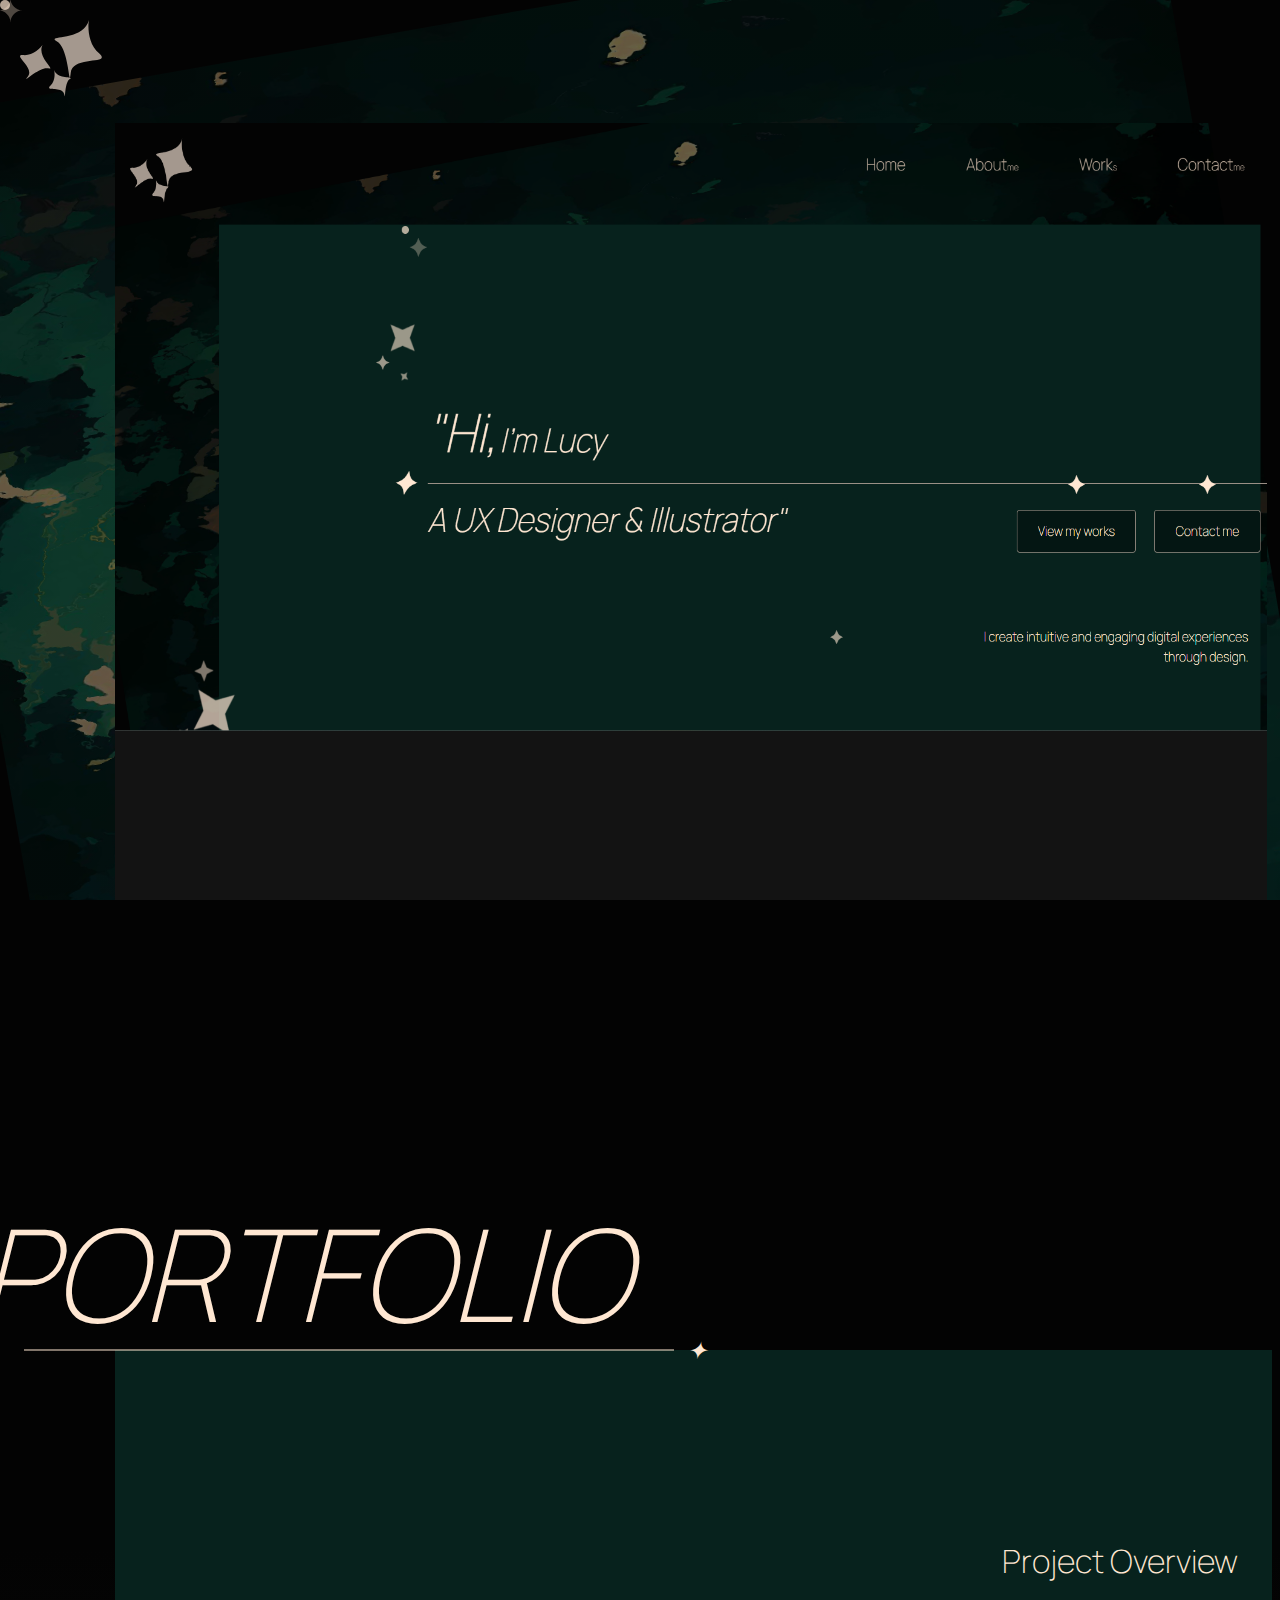
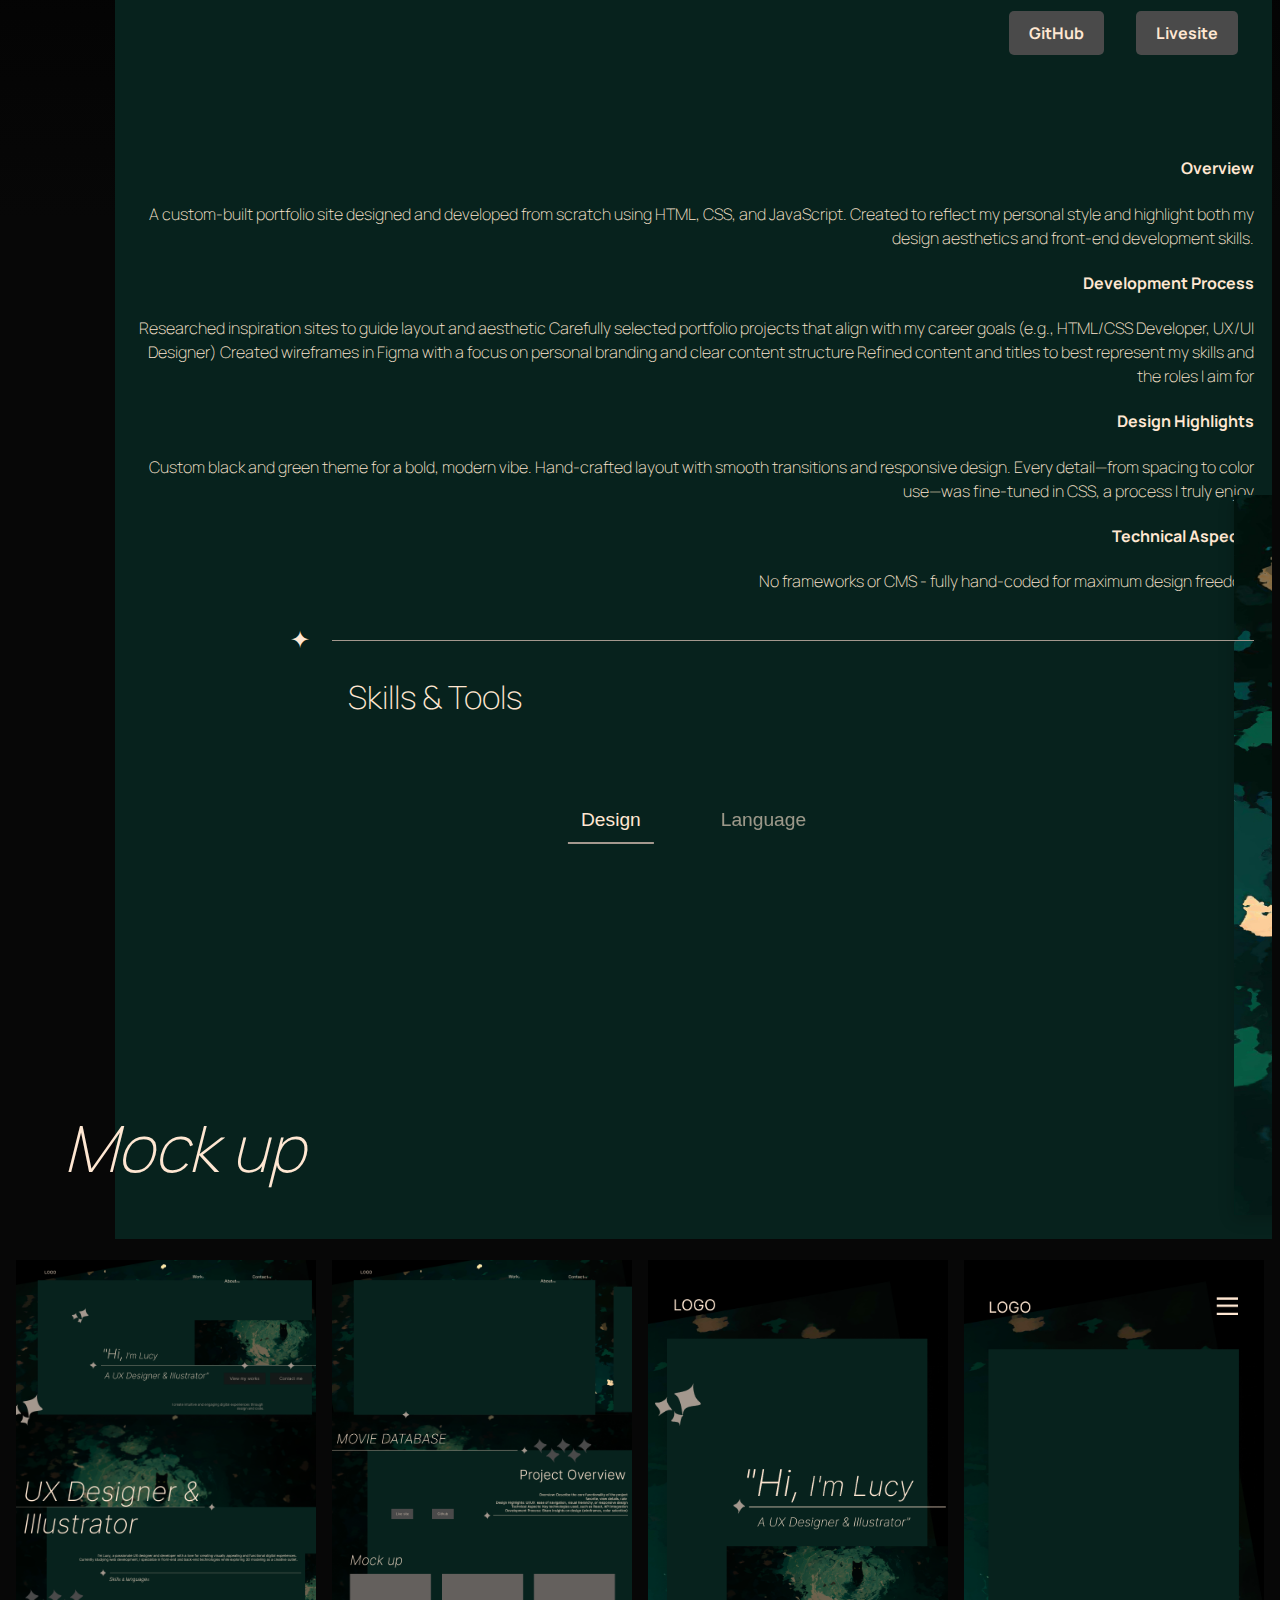
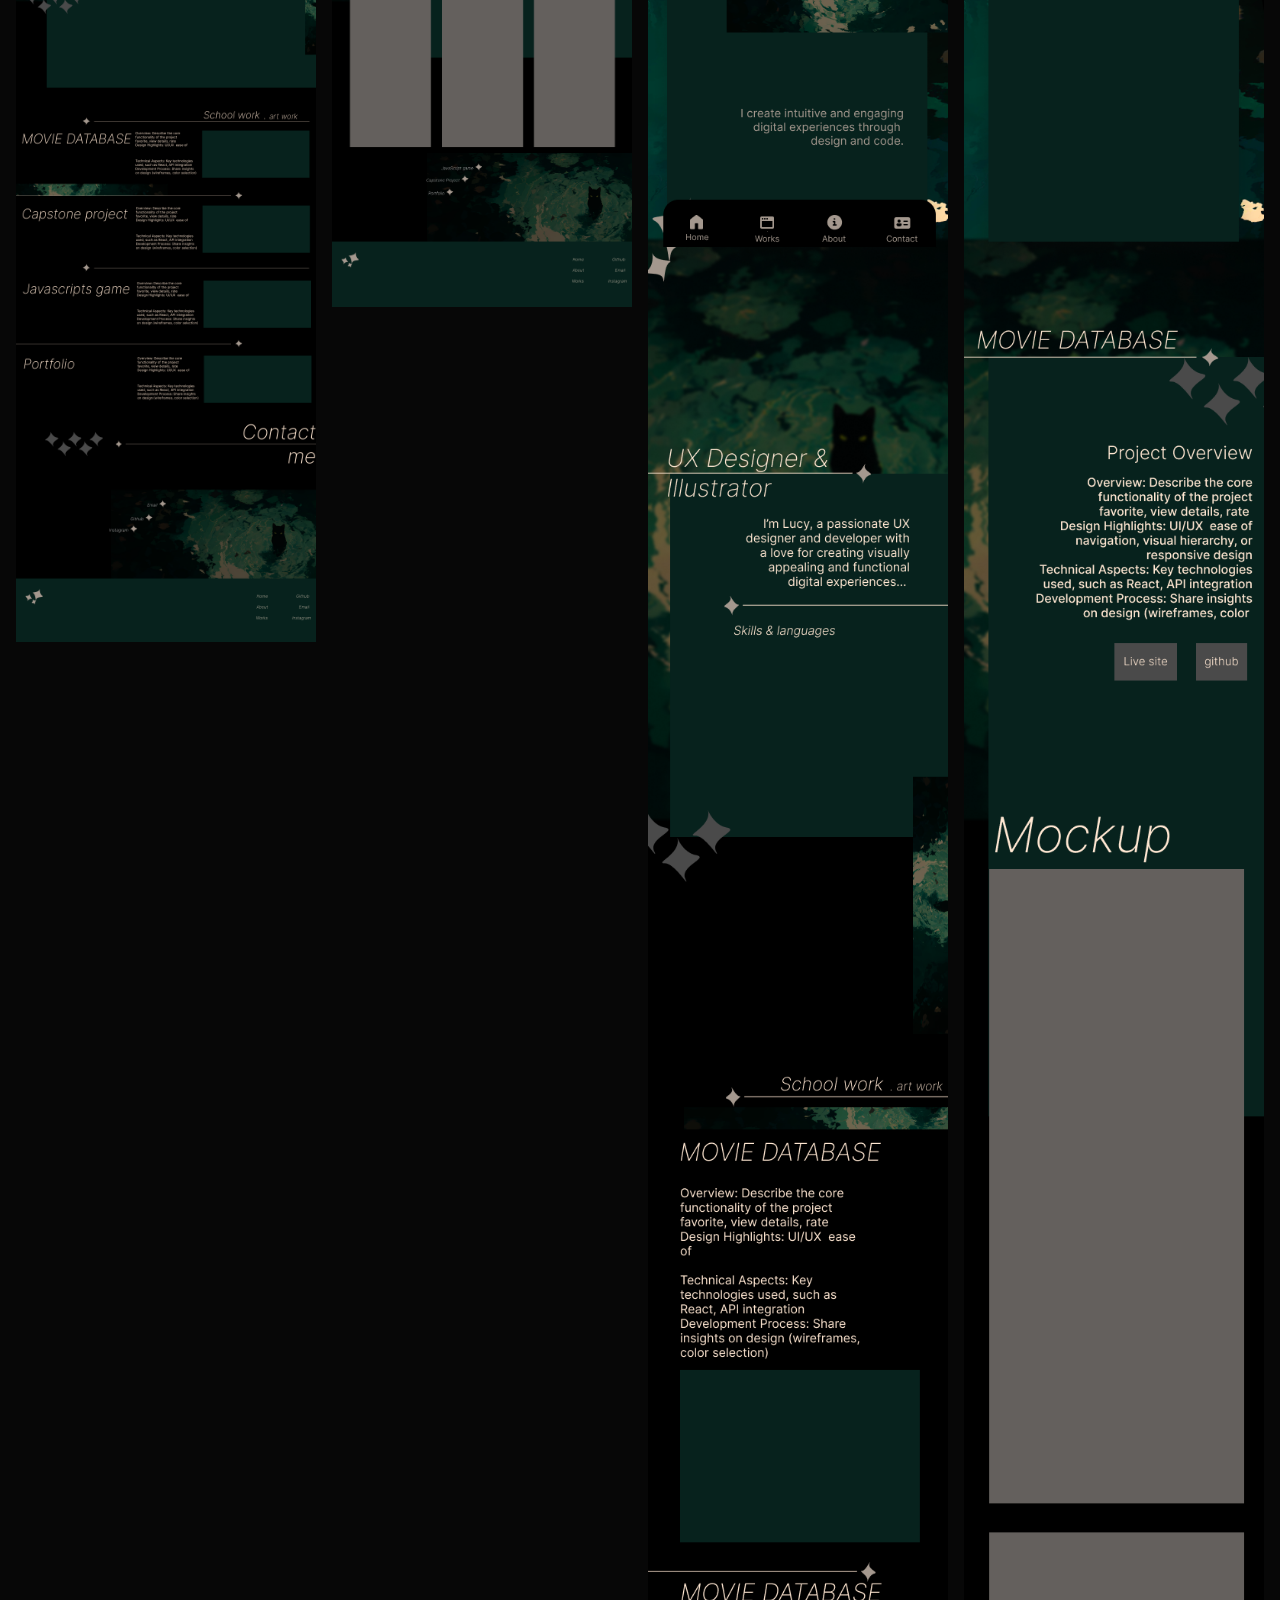
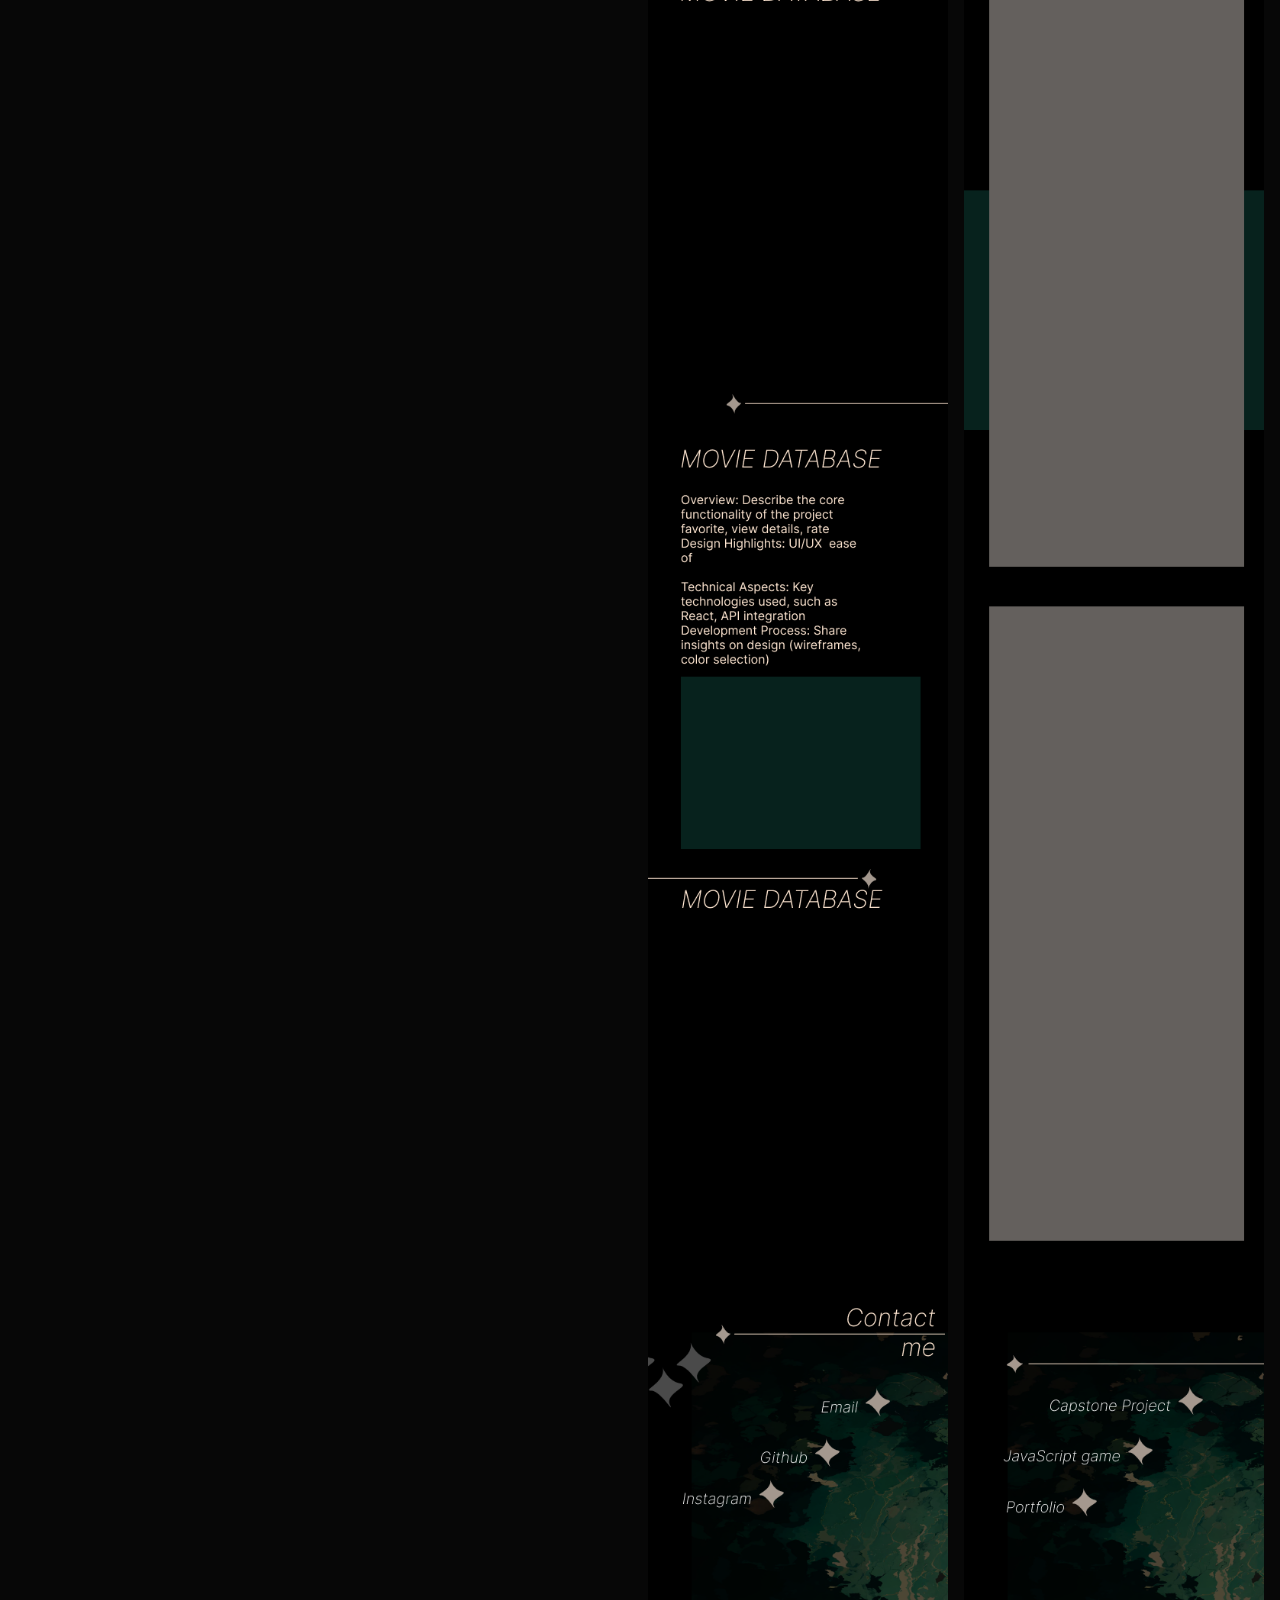
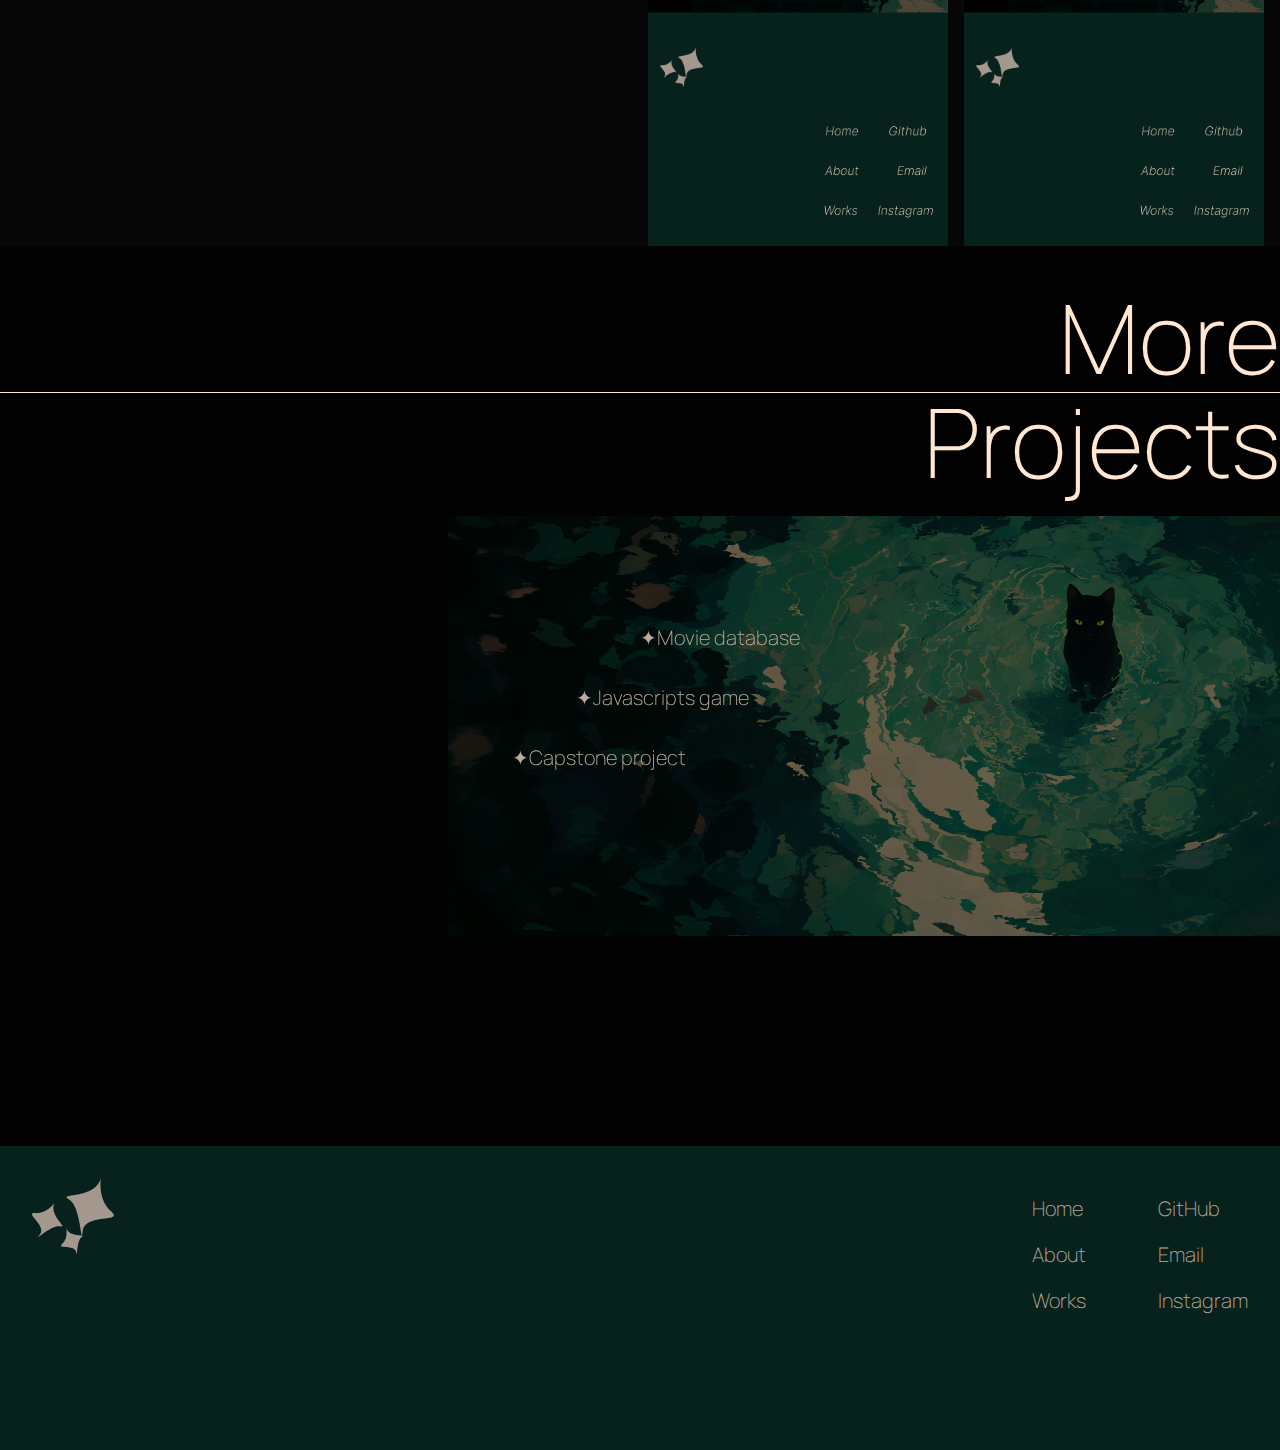
<file: portfolio.html>
<!DOCTYPE html>
<html lang="en">
<head>
    <meta charset="UTF-8">
    <meta name="viewport" content="width=device-width, initial-scale=1.0">
    <!-- SEO -->
    <meta name="description" content="A custom-built portfolio site designed from scratch using HTML, CSS, and JavaScript. Showcases design aesthetics and front-end development skills while reflecting personal style and career goals.">
    <meta name="keywords" content="portfolio, custom website, HTML, CSS, JavaScript, front-end development, UX/UI design, personal branding, responsive design">
    <meta name="author" content="Lucy">
    <meta property="og:title" content="Custom Portfolio Site - Personal Project">
    <meta property="og:description" content="Explore my custom-built portfolio site designed and developed using HTML, CSS, and JavaScript. Reflects my personal style, front-end development skills, and design aesthetics.">
    <meta property="og:image" content="https://luucyh.com/portfolio/medias/live-portfolio-project-1.png"> 
    <meta property="og:url" content="https://luucyh.com/portfolio/portfolio.html"> 
    <title>Custom Portfolio - Lucy |  HTML & CSS Developer and UI & UX Designer</title>

      <!-- favicon -->
      <link rel="icon" type="image/png" href="/favicon/favicon-96x96.png" sizes="96x96" />
      <link rel="icon" type="image/svg+xml" href="/favicon/favicon.svg" />
      <link rel="shortcut icon" href="/favicon/favicon.ico" />
      <link rel="apple-touch-icon" sizes="180x180" href="/favicon/apple-touch-icon.png" />
      <meta name="apple-mobile-web-app-title" content="lucy-portfolio" />
      <link rel="manifest" href="/favicon/site.webmanifest" />

    <!-- Font -->
    <link rel="preconnect" href="https://fonts.googleapis.com">
    <link rel="preconnect" href="https://fonts.gstatic.com" crossorigin>
    <link href="https://fonts.googleapis.com/css2?family=Manrope:wght@200..800&family=Sour+Gummy:ital,wght@0,100..900;1,100..900&display=swap" rel="stylesheet">
    
    <!-- Stylesheet -->
    <link rel="stylesheet" href="styles/normalize.css">
    <link rel="stylesheet" href="styles/animation.css">
    <link rel="stylesheet" href="styles/style.css">
    <link rel="stylesheet" href="styles/single-work.css">
    <link rel="stylesheet" href="styles/portfolio.css">
    
    <!-- JavaScript -->
    <script src="scripts/script.js" defer></script>
    <script src="scripts/cursor.js" defer></script>
    <script src="scripts/slider.js" defer></script>
   

</head>
<body id="home">
    <!-- page transition -->
    <div class="page-transition">
        <div class="particles"></div>
        <div class="loader"></div>
    </div>

    <!-- cursor -->
    <div class="cursor"></div>
    <div class="cursor-trail"></div>

    <!-- hero -->
    <div id="hero">
        <header>
            <a class="logo" href="index.html">
                <svg width="82" height="77" viewBox="0 0 82 77" fill="none" xmlns="http://www.w3.org/2000/svg">
                    <mask id="path-1-inside-1_21_15" fill="white">
                    <path d="M3.33456 35.0785C12.5693 35.8522 20.1784 28.3899 22.8285 24.562C15.7017 36.8455 37.1768 50.6574 28.2119 48.3534C19.2469 46.0493 0.695857 65.4831 7.8704 56.4466C15.0449 47.4101 -8.3641 34.6008 3.33456 35.0785Z"/>
                    </mask>
                    <path d="M22.8285 24.562L109.324 74.7466L-59.3897 -32.3604L22.8285 24.562ZM3.33456 35.0785L11.6835 -64.5723L9.55186 -64.7509L7.41454 -64.8382L3.33456 35.0785ZM7.8704 56.4466L86.1878 118.627L7.8704 56.4466ZM-59.3897 -32.3604C-54.1301 -39.9573 -47.81 -46.4251 -39.7279 -51.7864C-31.4332 -57.2887 -13.3538 -66.67 11.6835 -64.5723L-5.01437 134.729C29.2577 137.601 55.759 124.875 70.8295 114.878C85.6873 105.022 97.137 92.9092 105.047 81.4845L-59.3897 -32.3604ZM7.41454 -64.8382C3.03746 -65.0169 -4.27911 -65.0842 -13.0611 -63.7883C-20.9565 -62.6233 -37.1402 -59.3844 -54.2004 -48.247C-74.1986 -35.1915 -91.566 -13.5408 -97.726 15.0044C-103.068 39.7596 -97.7754 59.7653 -94.4717 69.3952C-90.9655 79.6154 -86.5686 87.1146 -84.2876 90.7851C-81.7478 94.8721 -79.3936 98.0498 -78.0578 99.8052C-76.6486 101.657 -75.3938 103.198 -74.7712 103.959C-74.4333 104.372 -74.1041 104.772 -73.9207 104.994C-73.6971 105.266 -73.594 105.391 -73.5102 105.494C-71.0314 108.525 -78.6594 100.242 -84.0795 86.9248C-87.2857 79.0468 -91.605 65.1187 -90.5816 47.209C-89.4663 27.6933 -82.2915 9.18474 -70.447 -5.73366L86.1878 118.627C99.8259 101.449 107.839 80.5637 109.093 58.6197C110.255 38.2818 105.375 21.8741 101.166 11.5319C93.7403 -6.7138 82.3364 -19.8636 81.322 -21.1041C78.9584 -23.9949 80.3634 -22.2775 81.0986 -21.3114C81.7602 -20.442 83.5219 -18.0966 85.5832 -14.7797C87.3856 -11.8792 91.4178 -5.0879 94.7053 4.49477C97.7903 13.4872 103.01 32.926 97.7736 57.1931C91.7189 85.2502 74.635 106.492 55.1303 119.225C38.5636 130.04 23.0835 133.044 16.134 134.069C8.29784 135.226 2.16933 135.114 -0.745425 134.995L7.41454 -64.8382ZM-70.447 -5.73366C-71.2938 -4.66711 -72.7105 -2.86147 -74.2566 -0.720179C-74.6868 -0.124411 -79.5757 6.4323 -83.8713 15.4005C-84.6078 16.9381 -93.7895 34.6448 -93.743 58.9797C-93.7154 73.4139 -90.3364 99.679 -69.7987 123.748C-48.4255 148.796 -21.293 156.565 -3.80769 158.344C12.3308 159.986 24.9968 157.285 30.7957 155.825C37.4578 154.148 42.6224 152.115 45.6215 150.839C51.5336 148.325 55.9254 145.774 57.6987 144.725C61.553 142.443 64.551 140.316 65.3049 139.783C66.4799 138.953 67.5431 138.171 67.9956 137.839C69.2995 136.881 69.4613 136.76 69.76 136.549C70.8561 135.773 68.0296 137.952 62.7649 140.425C62.4989 140.55 37.2797 153.934 3.31992 145.206L53.1039 -48.499C14.6616 -58.3791 -16.2384 -43.4305 -22.2799 -40.5922C-33.3201 -35.4053 -42.0169 -29.3645 -45.7823 -26.6995C-47.9144 -25.1904 -49.9312 -23.6962 -50.4158 -23.3402C-53.0286 -21.4207 -49.0354 -24.5079 -44.1761 -27.3843C-42.6203 -28.3051 -38.4131 -30.7577 -32.6504 -33.2085C-29.7261 -34.4521 -24.6274 -36.4628 -18.0221 -38.1253C-12.2801 -39.5706 0.3381 -42.2667 16.4381 -40.6285C33.8849 -38.8532 60.9883 -31.0972 82.3419 -6.07215C102.86 17.9738 106.229 44.2063 106.257 58.5978C106.303 82.8474 97.1606 100.428 96.5051 101.797C93.9957 107.036 91.5848 110.853 90.618 112.357C89.4193 114.222 88.4213 115.627 87.8927 116.359C87.3149 117.159 86.8663 117.75 86.6337 118.054C86.3862 118.377 86.2251 118.58 86.1878 118.627L-70.447 -5.73366ZM3.31992 145.206C6.42633 146.004 13.6712 147.766 22.9147 148.38C27.6904 148.698 35.3958 148.888 44.7146 147.499C53.7822 146.149 68.484 142.704 83.9481 132.864C100.909 122.071 115.435 105.612 123.626 84.526C131.231 64.944 131.068 47.3746 129.721 36.1487C127.329 16.2236 119.431 2.15214 117.718 -0.955135C114.862 -6.13323 112.123 -10.0352 111.025 -11.5804C109.728 -13.4073 108.555 -14.9463 108.117 -15.5214C106.699 -17.3825 107.26 -16.6476 107.584 -16.1943C107.846 -15.8269 114.011 -7.62981 117.924 5.7849C122.631 21.9232 124.605 48.41 109.324 74.7466L-63.6672 -25.6225C-82.511 6.85579 -80.5252 39.6753 -74.0761 61.7861C-68.4213 81.1733 -58.7846 94.9825 -55.1649 100.05C-54.0295 101.64 -53.0248 102.983 -52.3106 103.928C-51.9542 104.399 -51.6357 104.816 -51.416 105.103C-51.1433 105.46 -51.0818 105.54 -50.9786 105.675C-49.1163 108.12 -53.4845 102.756 -57.4166 95.6259C-58.8096 93.1 -66.5092 79.5185 -68.854 59.9832C-70.178 48.9523 -70.3556 31.5528 -62.8057 12.1147C-54.6715 -8.82774 -40.2423 -25.1685 -23.4237 -35.8708C-8.10192 -45.6206 6.41246 -49.0017 15.244 -50.3174C24.3268 -51.6705 31.7475 -51.474 36.1863 -51.1788C44.756 -50.6088 51.1181 -49.0094 53.1039 -48.499L3.31992 145.206Z" fill="#A4988E" mask="url(#path-1-inside-1_21_15)"/>
                    <mask id="path-3-inside-2_21_15" fill="white">
                    <path d="M79.0569 33.2571C67.9823 24.1342 67.6961 7.28449 68.9373 0C63.4283 21.8818 24.5658 14.5082 37.0116 21.5752C49.4574 28.6422 48.8015 71.1515 50.7144 52.9592C52.6274 34.7668 92.5381 45.393 79.0569 33.2571Z"/>
                    </mask>
                    <path d="M68.9373 0L-28.0366 -24.4144L167.516 16.7975L68.9373 0ZM79.0569 33.2571L142.638 -43.927L144.332 -42.5322L145.962 -41.0645L79.0569 33.2571ZM50.7144 52.9592L-48.7373 42.5017V42.5017L50.7144 52.9592ZM37.0116 21.5752L-12.3657 108.534L-12.3658 108.534L37.0116 21.5752ZM167.516 16.7975C168.789 9.33066 168.765 2.70789 167.29 -4.39411C165.802 -11.5581 160.6 -29.1305 142.638 -43.927L15.4754 110.441C-13.5613 86.5219 -24.4431 55.9631 -28.5323 36.2724C-32.6086 16.6437 -32.1553 -2.04616 -29.6418 -16.7975L167.516 16.7975ZM145.962 -41.0645C149.594 -37.795 155.193 -32.3913 160.799 -24.9639C165.915 -18.1853 175.226 -4.2792 179.548 15.7948C184.574 39.1396 181.674 66.1991 166.802 90.3925C153.812 111.522 136.622 122.372 127.433 127.244C117.771 132.368 109.264 134.912 104.798 136.113C99.8814 137.434 95.69 138.205 93.1865 138.628C90.5668 139.071 88.2494 139.386 86.9166 139.563C86.2085 139.657 85.512 139.747 85.0415 139.808C84.5076 139.877 84.1601 139.922 83.8398 139.964C78.5206 140.672 88.0251 140.114 99.7097 134.728C106.751 131.482 118.515 124.807 129.357 112.001C141.139 98.0831 148.316 81.0147 150.166 63.4167L-48.7373 42.5017C-46.4086 20.3555 -37.5665 -0.360348 -23.2877 -17.2266C-9.95015 -32.9809 5.14043 -41.9052 15.9818 -46.9028C35.2664 -55.7926 54.2646 -57.8633 57.4771 -58.2905C61.968 -58.8876 60.454 -58.6759 59.8493 -58.5737C59.0597 -58.4402 56.4328 -57.9858 52.8867 -57.0327C49.791 -56.2007 42.4611 -54.0767 33.7361 -49.45C25.4853 -45.0748 8.99417 -34.8 -3.57916 -14.3468C-18.0357 9.16992 -20.8028 35.4505 -15.9719 57.8889C-11.8453 77.0565 -3.05706 89.9287 1.16362 95.5208C5.87391 101.762 10.205 105.826 12.1518 107.579L145.962 -41.0645ZM150.166 63.4166C149.981 65.1782 149.692 67.7532 149.268 70.5695C149.119 71.5588 148.013 79.6293 144.897 88.9203C144.355 90.536 138.752 109.129 122.424 126.306C112.891 136.334 92.5466 153.313 60.9491 156.833C27.5242 160.557 1.91016 147.076 -12.3538 135.758C-25.3811 125.42 -32.6618 114.319 -35.7804 109.174C-39.3889 103.221 -41.656 98.074 -42.8984 95.0351C-45.352 89.0341 -46.6962 84.066 -47.2309 82.0212C-48.3951 77.5688 -49.0652 73.771 -49.2666 72.6358C-49.5584 70.9915 -49.8089 69.4148 -49.9468 68.5454C-50.2995 66.3206 -50.4498 65.3396 -50.6639 64.127C-51.202 61.0794 -51.1458 62.6404 -49.7717 66.3941C-49.0385 68.3971 -46.9675 73.7349 -42.6462 80.3557C-38.5639 86.6104 -29.2914 98.9235 -12.3657 108.534L86.3889 -65.3839C106.426 -54.0063 118.401 -38.819 124.837 -28.958C131.512 -18.7308 135.588 -9.0547 138.04 -2.35686C142.851 10.7864 145.197 23.1627 146.29 29.3519C146.891 32.7576 147.391 36.0002 147.586 37.2288C148.193 41.057 147.61 36.5748 146.264 31.427C145.83 29.7665 144.583 25.1112 142.226 19.3454C141.032 16.4241 138.812 11.3753 135.251 5.50047C132.18 0.43377 124.946 -10.6093 111.966 -20.9097C97.7488 -32.1912 72.1814 -45.6557 38.8032 -41.9369C7.25241 -38.4217 -13.0451 -21.47 -22.5316 -11.4907C-38.7669 5.58802 -44.2762 23.9938 -44.7233 25.3271C-46.5026 30.6325 -47.4005 34.8572 -47.7325 36.4771C-48.1479 38.5038 -48.392 40.0538 -48.5036 40.7952C-48.721 42.239 -48.7912 43.0142 -48.7373 42.5017L150.166 63.4166ZM-12.3658 108.534C-15.502 106.753 -22.3042 102.752 -29.6733 96.4603C-34.0002 92.7661 -55.4231 74.6798 -62.9254 41.6949C-67.3669 22.1676 -66.0907 0.676902 -57.5831 -19.5757C-49.6673 -38.4194 -37.8021 -50.7672 -29.2243 -57.9287C-13.941 -70.6884 1.33932 -75.5902 5.01559 -76.7871C10.8325 -78.6811 15.7322 -79.7138 17.8652 -80.1475C20.3308 -80.6489 22.5401 -81.0227 23.5727 -81.1968C25.2684 -81.4826 25.1822 -81.4625 26.0912 -81.6189C26.5849 -81.7039 26.6822 -81.7254 26.5713 -81.7032C26.4565 -81.6801 24.7113 -81.337 22.0679 -80.4731C19.4831 -79.6283 14.7245 -77.8663 8.99394 -74.4793C-3.76357 -66.9392 -21.3723 -50.8847 -28.0366 -24.4144L165.911 24.4144C156.493 61.8256 131.96 85.1642 110.755 97.6968C91.9113 108.834 73.7295 112.821 65.9115 114.39C61.7207 115.23 57.3908 115.924 56.8097 116.022C53.156 116.638 59.5116 115.803 66.9339 113.387C69.6205 112.512 84.1467 107.96 98.9527 95.5987C107.292 88.6365 118.988 76.5002 126.808 57.8827C135.221 37.8564 136.476 16.6069 132.094 -2.66164C128.081 -20.3055 120.172 -32.9214 114.697 -40.1969C109.107 -47.626 103.605 -52.7277 100.191 -55.6429C93.6168 -61.2555 87.9695 -64.4864 86.389 -65.3839L-12.3658 108.534Z" fill="#A4988E" mask="url(#path-3-inside-2_21_15)"/>
                    <mask id="path-5-inside-3_21_15" fill="white">
                    <path d="M30.3144 65.8077C35.2664 61.2025 34.9244 53.2674 34.1344 49.8755C37.3451 60.0141 55.4195 55.4458 49.7643 59.1225C44.1091 62.7993 45.6201 82.7794 44.2055 74.2749C42.791 65.7703 24.3154 71.8984 30.3144 65.8077Z"/>
                    </mask>
                    <path d="M34.1344 49.8755L129.468 19.6848L-63.2588 72.5594L34.1344 49.8755ZM30.3144 65.8077L-37.7851 -7.42113L-39.3915 -5.92725L-40.9309 -4.36436L30.3144 65.8077ZM44.2055 74.2749L142.85 57.8672L142.85 57.8671L44.2055 74.2749ZM49.7643 59.1225L104.272 142.961L104.272 142.961L49.7643 59.1225ZM-63.2588 72.5594C-65.4201 63.2799 -66.1108 53.491 -64.5772 42.9666C-63.0344 32.3795 -57.6042 11.0097 -37.7851 -7.42113L98.4139 139.036C123.185 116 130.92 88.3605 133.333 71.8066C135.736 55.3154 134.479 39.863 131.528 27.1916L-63.2588 72.5594ZM-40.9309 -4.36436C-43.9394 -1.30978 -48.8908 4.04677 -53.8232 11.4699C-58.3059 18.2161 -66.6441 32.3749 -69.7161 52.4298C-73.2948 75.7919 -68.8236 102.425 -52.6462 125.51C-38.5326 145.651 -20.9157 155.308 -11.7065 159.504C-2.00885 163.922 6.31773 165.859 10.4804 166.714C15.1001 167.662 18.9123 168.122 20.9799 168.345C23.1645 168.58 25.0008 168.716 25.8184 168.775C26.2691 168.807 26.7011 168.837 26.9003 168.85C27.1633 168.868 27.2333 168.873 27.2719 168.876C30.3547 169.099 18.3047 168.864 4.25689 163.385C-3.99714 160.165 -17.0541 153.668 -29.35 140.797C-42.6522 126.873 -51.3375 109.33 -54.4392 90.6826L142.85 57.8671C139.395 37.0932 129.823 17.8814 115.263 2.64102C101.709 -11.546 87.0237 -19.0077 76.9324 -22.9437C59.21 -29.8561 42.6509 -30.5342 41.6879 -30.6038C38.3039 -30.8484 40.8975 -30.667 42.4209 -30.5028C43.674 -30.3677 46.7412 -30.0131 50.7056 -29.1991C54.2132 -28.4789 61.9744 -26.7064 71.2167 -22.4954C79.9706 -18.5069 97.2424 -9.10001 111.141 10.7336C127.104 33.5122 131.49 59.7828 127.978 82.713C124.972 102.336 116.851 115.994 112.756 122.156C108.211 128.996 103.818 133.687 101.56 135.98L-40.9309 -4.36436ZM-54.4392 90.6826C-54.2478 91.8335 -53.8909 93.9151 -53.3749 96.342C-53.2432 96.9617 -51.7213 104.705 -48.1123 113.646C-47.5039 115.153 -40.8229 133.329 -23.519 149.47C-13.4142 158.896 7.89945 174.616 39.6388 176.233C73.2145 177.944 97.9613 162.955 111.508 150.811C123.88 139.721 130.47 128.219 133.263 122.918C136.496 116.78 138.439 111.533 139.486 108.457C141.554 102.383 142.576 97.4272 142.967 95.4569C143.821 91.1487 144.223 87.5994 144.316 86.7994C144.468 85.4857 144.583 84.3057 144.623 83.8895C144.752 82.5675 144.738 82.704 144.737 82.7123C144.722 82.8462 144.615 83.7771 144.364 85.1986C144.131 86.5113 143.598 89.277 142.509 92.9144C141.518 96.224 139.311 102.853 134.831 110.71C130.567 118.188 121.383 131.836 104.272 142.961L-4.74328 -24.7162C-23.2684 -12.6721 -33.6424 2.40528 -38.9112 11.6459C-44.3965 21.2663 -47.4246 29.993 -49.091 35.5599C-52.3467 46.436 -53.5126 56.0406 -53.9482 59.821C-54.2021 62.0251 -54.4024 64.167 -54.4334 64.4853C-54.7197 67.423 -54.332 62.1988 -53.2157 56.5674C-52.8616 54.7809 -51.876 49.975 -49.8473 44.0145C-48.8196 40.9951 -46.8962 35.7955 -43.6828 29.6961C-40.9099 24.4328 -34.3407 12.9594 -21.99 1.88795C-8.46391 -10.2372 16.2613 -25.2169 49.8149 -23.5075C81.5322 -21.8916 102.823 -6.18245 112.905 3.22172C130.162 19.3196 136.794 37.4095 137.349 38.7866C139.473 44.0486 140.655 48.3099 141.117 50.0317C141.686 52.1545 142.059 53.8384 142.253 54.7512C142.633 56.5382 142.836 57.7793 142.85 57.8672L-54.4392 90.6826ZM104.272 142.961C106.899 141.253 113.156 137.072 119.935 130.541C123.834 126.786 144.027 107.608 149.513 74.3712C152.763 54.6817 150.209 33.3696 140.529 13.7224C131.526 -4.55405 118.989 -16.1143 110.063 -22.6992C94.1733 -34.4211 78.8309 -38.3166 75.3557 -39.2214C69.7018 -40.6935 65.077 -41.3719 63.3009 -41.6232C61.1887 -41.922 59.3912 -42.1137 58.8207 -42.1749C56.7864 -42.3932 58.0784 -42.2593 59.024 -42.128C60.346 -41.9445 71.2933 -40.5993 84.3484 -33.9062C99.8436 -25.962 120.327 -9.18112 129.468 19.6848L-61.1993 80.0662C-50.4526 114.001 -26.5061 134.013 -6.89563 144.067C10.2747 152.87 25.9892 155.204 31.5242 155.972C33.2802 156.216 34.7718 156.389 35.7804 156.501C36.2834 156.557 36.7228 156.603 37.0015 156.633C37.368 156.671 37.3879 156.673 37.4807 156.683C40.2232 156.978 33.0496 156.431 24.9632 154.326C21.9627 153.545 6.98493 149.792 -8.66855 138.245C-17.4767 131.747 -29.9278 120.281 -38.8806 102.108C-48.5086 82.5649 -51.0465 61.3657 -47.8169 41.7996C-44.8586 23.8775 -37.6895 10.7346 -32.6068 3.06184C-27.418 -4.77122 -22.1563 -10.2824 -18.8235 -13.4931C-12.3993 -19.682 -6.66359 -23.4677 -4.74329 -24.7161L104.272 142.961Z" fill="#A4988E" mask="url(#path-5-inside-3_21_15)"/>
                    </svg>  
            </a>

            <nav>
                <ul>
                    <li><a href="index.html">Home</a></li>
                    <li><a href="index.html#about">About<span class="nav-small">me</span></a></li>
                    <li><a href="index.html#works">Work<span class="nav-small">s</span></a></li>
                    <li><a href="index.html#contact">Contact<span class="nav-small">me</span></a></li>
                </ul>
            </nav>
        </header>

        <main>
            <section id="landing">
                <div class="landing-bg"></div>
                <div class="landing-content">
                    <div class="image-slider-wrapper">
                        <!-- motion -->
                        <div class="drag-hint">Drag to explore</div>
                        <div class="image-slider-container">
                            <img src="medias/live-portfolio-project-1.png" alt="Image 1">
                            <img src="medias/live-portfolio-project-2.png" alt="Image 2">
                            <img src="medias/live-portfolio-project-3.png" alt="Image 3">
                            <img src="medias/live-portfolio-project-4.png" alt="Image 4">
                            <img src="medias/live-portfolio-project-5.png" alt="Image 5">
                        </div>
                    </div>
            </section>
    </div>
            <section id="about">
                <div class="about-bg"></div>
                <div class="background">
                    <div class="overlay"></div>
                </div>
                <article>
                    <div class="header">
                        <p>
                            <span class="title-big">PORTFOLIO</span>
                        </p>
                    </div>
                    
                    <h2>Project Overview</h2>
                    <div class="live-btn">
                        <a href="https://github.com/LucyHe885/Portfolio" class="btn">GitHub</a>
                        <a href="https://luucyh.com/portfolio/" class="btn">Livesite</a>
                    </div>
                    
                    <div class="description">
                     
                        <h4>Overview</h4>
                        <p>A custom-built portfolio site designed and developed from scratch using HTML, CSS, and JavaScript. Created to reflect my personal style and highlight both my design aesthetics and front-end development skills.</p>
                        <h4>Development Process</h4>
                        <p>Researched inspiration sites to guide layout and aesthetic

                        Carefully selected portfolio projects that align with my career goals (e.g., HTML/CSS Developer, UX/UI Designer)
                            
                        Created wireframes in Figma with a focus on personal branding and clear content structure
                            
                        Refined content and titles to best represent my skills and the roles I aim for</p>
                        <h4>Design Highlights</h4>
                        <p>Custom black and green theme for a bold, modern vibe. Hand-crafted layout with smooth transitions and responsive design. Every detail—from spacing to color use—was fine-tuned in CSS, a process I truly enjoy</p>
                        <h4>Technical Aspects</h4>
                        <p>No frameworks or CMS - fully hand-coded for maximum design freedom</p>
                    </div>
                        
                    <h3>Skills & Tools</h3>
                    <div id="skills" class="skills-container">
                        <!-- button -->
                        <div class="skill-tabs">
                            <button class="tab-btn active" data-tab="design">Design</button>
                            <button class="tab-btn" data-tab="language">Language</button>
                        </div>
                
                        <!-- skill content -->
                        <div class="skill-content">
                            <!-- Design -->
                            <div class="skill-panel active" id="design">
                                <div class="skill-item">
                                    <svg xmlns="http://www.w3.org/2000/svg" width="30" height="30" viewBox="0 0 24 24"><path fill="currentColor" fill-rule="evenodd" d="M8.667 9.417a2.583 2.583 0 1 0 0 5.166h2.583V9.417zm2.583-1.5H8.667a2.583 2.583 0 0 1 0-5.167h2.583zm1.5-5.167v5.167h2.583a2.584 2.584 0 0 0 0-5.167zm2.583 6.666a2.583 2.583 0 0 0-2.583 2.542v.083a2.583 2.583 0 1 0 2.583-2.625m-6.666 6.667a2.584 2.584 0 1 0 2.583 2.584v-2.584z" clip-rule="evenodd"/></svg>
                                    <span>Figma</span>
                                </div>
                                <div class="skill-item">
                                    <svg xmlns="http://www.w3.org/2000/svg" width="30" height="30" viewBox="0 0 24 24"><g fill="none" stroke="#FFE7D2" stroke-linecap="round" stroke-linejoin="round" stroke-width="1.5" color="#FFE7D2"><path d="M2.5 12c0-4.478 0-6.718 1.391-8.109S7.521 2.5 12 2.5c4.478 0 6.718 0 8.109 1.391S21.5 7.521 21.5 12c0 4.478 0 6.718-1.391 8.109S16.479 21.5 12 21.5c-4.478 0-6.718 0-8.109-1.391S2.5 16.479 2.5 12"/><path d="m13 16l-.866-2.8M7 16l.866-2.8m0 0l.724-2.341C9.18 8.953 9.475 8 10 8s.82.953 1.41 2.859l.724 2.341m-4.268 0h4.268M16 16v-5m0-2.5V8"/></g></svg>
                                    <span>Illustrator</span>
                                </div>
                            </div>
                
                            <!-- Language -->
                            <div class="skill-panel" id="language">
                                <div class="skill-item">
                                        <svg xmlns="http://www.w3.org/2000/svg" width="30" height="30" viewBox="0 0 24 24"><g fill="none" stroke="#FFE7D2" stroke-linecap="round" stroke-linejoin="round" stroke-width="2"><path d="M16.695 5a2 2 0 0 1 1.98 2.282l-1.249 8.784a2 2 0 0 1-1.365 1.621l-3.446 1.114a2 2 0 0 1-1.23 0l-3.446-1.114a2 2 0 0 1-1.365-1.621l-1.25-8.784A2 2 0 0 1 7.305 5z"/><path d="M15 8.4H9l.429 3.394h5.142l-.214 1.485l-.214 1.485L12 15.4l-2.143-.636l-.086-.425"/></g></svg>
                                        <span>HTML</span>
                                </div>
                                <div class="skill-item">
                                        <svg xmlns="http://www.w3.org/2000/svg" width="30" height="30" viewBox="0 0 256 256"><path fill="#FFE7D2" d="M46 180c0 12.13 8.07 22 18 22a16.2 16.2 0 0 0 11.66-5.28a6 6 0 0 1 8.67 8.3A28.1 28.1 0 0 1 64 214c-16.54 0-30-15.25-30-34s13.46-34 30-34a28.1 28.1 0 0 1 20.33 9a6 6 0 0 1-8.67 8.3A16.2 16.2 0 0 0 64 158c-9.93 0-18 9.86-18 22m81-6.77c-10.85-3.13-13.4-4.69-13-7.91a6.56 6.56 0 0 1 2.88-5.08c5.59-3.79 17.66-1.82 21.44-.84a6 6 0 1 0 3.06-11.6c-2-.53-20.09-5-31.2 2.48a18.62 18.62 0 0 0-8.09 13.54c-1.79 14.19 12.27 18.25 21.57 20.94c12.12 3.5 14.78 5.33 14.21 9.76a6.89 6.89 0 0 1-3 5.34c-5.6 3.73-17.48 1.64-21.18.62a6 6 0 1 0-3.21 11.52a59.3 59.3 0 0 0 14.67 2c5.49 0 11.55-.95 16.36-4.14a18.89 18.89 0 0 0 8.31-13.81c2.01-15.66-12.9-19.97-22.82-22.83Zm64 0c-10.85-3.13-13.41-4.69-13-7.91a6.59 6.59 0 0 1 2.88-5.08c5.6-3.79 17.65-1.83 21.44-.84a6 6 0 0 0 3.07-11.6c-2-.54-20.1-5-31.21 2.48a18.64 18.64 0 0 0-8.08 13.54c-1.8 14.19 12.26 18.25 21.57 20.94c12.12 3.5 14.77 5.33 14.2 9.76a6.85 6.85 0 0 1-3 5.34c-5.61 3.73-17.48 1.64-21.19.62a6 6 0 0 0-3.21 11.52a59.4 59.4 0 0 0 14.68 2c5.49 0 11.54-.95 16.36-4.14a18.89 18.89 0 0 0 8.31-13.81c2.01-15.66-12.91-19.97-22.82-22.83ZM202 94h-50a6 6 0 0 1-6-6V38H56a2 2 0 0 0-2 2v72a6 6 0 1 1-12 0V40a14 14 0 0 1 14-14h96a6 6 0 0 1 4.24 1.76l56 56A6 6 0 0 1 214 88v24a6 6 0 1 1-12 0Zm-8.5-12L158 46.48V82Z"/></svg>
                                        <span>CSS</span>
                                </div>
                                <div class="skill-item">
                                        <svg xmlns="http://www.w3.org/2000/svg" width="30" height="30" viewBox="0 0 256 256"><path fill="#FFE7D2" d="m213.66 82.34l-56-56A8 8 0 0 0 152 24H56a16 16 0 0 0-16 16v72a8 8 0 0 0 16 0V40h88v48a8 8 0 0 0 8 8h48v120h-24a8 8 0 0 0 0 16h24a16 16 0 0 0 16-16V88a8 8 0 0 0-2.34-5.66M160 51.31L188.69 80H160Zm-12.19 145a20.82 20.82 0 0 1-9.19 15.23C133.43 215 127 216 121.13 216a61.3 61.3 0 0 1-15.19-2a8 8 0 0 1 4.31-15.41c4.38 1.2 15 2.7 19.55-.36c.88-.59 1.83-1.52 2.14-3.93c.34-2.67-.71-4.1-12.78-7.59c-9.35-2.7-25-7.23-23-23.11a20.56 20.56 0 0 1 9-14.95c11.84-8 30.71-3.31 32.83-2.76a8 8 0 0 1-4.07 15.48c-4.49-1.17-15.23-2.56-19.83.56a4.54 4.54 0 0 0-2 3.67c-.12.9-.14 1.09 1.11 1.9c2.31 1.49 6.45 2.68 10.45 3.84c9.84 2.83 26.4 7.66 24.16 24.97M80 152v38a26 26 0 0 1-52 0a8 8 0 0 1 16 0a10 10 0 0 0 20 0v-38a8 8 0 0 1 16 0"/></svg>
                                        <span>JavaScript</span>
                                </div>
                            </div>

                        </div>
                    </div>

                    <div class="parallax-slider">
                        <div class="slider-track">
                          <img src="medias/slider-track.png" alt="slider track">
                        </div>
                    </div>
                </article>
            </section>

            <section id="works" class="mockup">
                <h2>Mock up</h2>
                <div class="mockup-container">
                    <div class="mockup-container-desktop">
                        <img src="medias/portfolio-mockup-home.png" alt="portfolio desktop home design">
                        <img src="medias/portfolio-mockup-work.png" alt="portfolio desktop work design">
                        <img src="medias/portfolio-home-mobile.png" alt="portfolio mobile home design">
                        <img src="medias/portfolio-work-mobile.png" alt="portfolio mobile work design">
                    </div>
                </div>
            </section>
        

            <section id="contact" class="more-projects">
                <h2>More</h2>
                <h2>Projects</h2>
                <div class="contact-background"></div>
                <ul class="contact-container">
                    <li><a href="/portfolio/moive-datebase.html">✦Movie database</a></li>
                    <li><a href="/portfolio/js-game.html">✦Javascripts game</a></li>
                    <li><a href="/portfolio/capstone.html">✦Capstone project</a></li>
                </ul>
            </section>

        </main>

        <footer class="footer">

            <a class="footer-logo" href="index.html">
                <svg width="82" height="77" viewBox="0 0 82 77" fill="none" xmlns="http://www.w3.org/2000/svg">
                    <mask id="path-1-inside-1_21_15" fill="white">
                    <path d="M3.33456 35.0785C12.5693 35.8522 20.1784 28.3899 22.8285 24.562C15.7017 36.8455 37.1768 50.6574 28.2119 48.3534C19.2469 46.0493 0.695857 65.4831 7.8704 56.4466C15.0449 47.4101 -8.3641 34.6008 3.33456 35.0785Z"/>
                    </mask>
                    <path d="M22.8285 24.562L109.324 74.7466L-59.3897 -32.3604L22.8285 24.562ZM3.33456 35.0785L11.6835 -64.5723L9.55186 -64.7509L7.41454 -64.8382L3.33456 35.0785ZM7.8704 56.4466L86.1878 118.627L7.8704 56.4466ZM-59.3897 -32.3604C-54.1301 -39.9573 -47.81 -46.4251 -39.7279 -51.7864C-31.4332 -57.2887 -13.3538 -66.67 11.6835 -64.5723L-5.01437 134.729C29.2577 137.601 55.759 124.875 70.8295 114.878C85.6873 105.022 97.137 92.9092 105.047 81.4845L-59.3897 -32.3604ZM7.41454 -64.8382C3.03746 -65.0169 -4.27911 -65.0842 -13.0611 -63.7883C-20.9565 -62.6233 -37.1402 -59.3844 -54.2004 -48.247C-74.1986 -35.1915 -91.566 -13.5408 -97.726 15.0044C-103.068 39.7596 -97.7754 59.7653 -94.4717 69.3952C-90.9655 79.6154 -86.5686 87.1146 -84.2876 90.7851C-81.7478 94.8721 -79.3936 98.0498 -78.0578 99.8052C-76.6486 101.657 -75.3938 103.198 -74.7712 103.959C-74.4333 104.372 -74.1041 104.772 -73.9207 104.994C-73.6971 105.266 -73.594 105.391 -73.5102 105.494C-71.0314 108.525 -78.6594 100.242 -84.0795 86.9248C-87.2857 79.0468 -91.605 65.1187 -90.5816 47.209C-89.4663 27.6933 -82.2915 9.18474 -70.447 -5.73366L86.1878 118.627C99.8259 101.449 107.839 80.5637 109.093 58.6197C110.255 38.2818 105.375 21.8741 101.166 11.5319C93.7403 -6.7138 82.3364 -19.8636 81.322 -21.1041C78.9584 -23.9949 80.3634 -22.2775 81.0986 -21.3114C81.7602 -20.442 83.5219 -18.0966 85.5832 -14.7797C87.3856 -11.8792 91.4178 -5.0879 94.7053 4.49477C97.7903 13.4872 103.01 32.926 97.7736 57.1931C91.7189 85.2502 74.635 106.492 55.1303 119.225C38.5636 130.04 23.0835 133.044 16.134 134.069C8.29784 135.226 2.16933 135.114 -0.745425 134.995L7.41454 -64.8382ZM-70.447 -5.73366C-71.2938 -4.66711 -72.7105 -2.86147 -74.2566 -0.720179C-74.6868 -0.124411 -79.5757 6.4323 -83.8713 15.4005C-84.6078 16.9381 -93.7895 34.6448 -93.743 58.9797C-93.7154 73.4139 -90.3364 99.679 -69.7987 123.748C-48.4255 148.796 -21.293 156.565 -3.80769 158.344C12.3308 159.986 24.9968 157.285 30.7957 155.825C37.4578 154.148 42.6224 152.115 45.6215 150.839C51.5336 148.325 55.9254 145.774 57.6987 144.725C61.553 142.443 64.551 140.316 65.3049 139.783C66.4799 138.953 67.5431 138.171 67.9956 137.839C69.2995 136.881 69.4613 136.76 69.76 136.549C70.8561 135.773 68.0296 137.952 62.7649 140.425C62.4989 140.55 37.2797 153.934 3.31992 145.206L53.1039 -48.499C14.6616 -58.3791 -16.2384 -43.4305 -22.2799 -40.5922C-33.3201 -35.4053 -42.0169 -29.3645 -45.7823 -26.6995C-47.9144 -25.1904 -49.9312 -23.6962 -50.4158 -23.3402C-53.0286 -21.4207 -49.0354 -24.5079 -44.1761 -27.3843C-42.6203 -28.3051 -38.4131 -30.7577 -32.6504 -33.2085C-29.7261 -34.4521 -24.6274 -36.4628 -18.0221 -38.1253C-12.2801 -39.5706 0.3381 -42.2667 16.4381 -40.6285C33.8849 -38.8532 60.9883 -31.0972 82.3419 -6.07215C102.86 17.9738 106.229 44.2063 106.257 58.5978C106.303 82.8474 97.1606 100.428 96.5051 101.797C93.9957 107.036 91.5848 110.853 90.618 112.357C89.4193 114.222 88.4213 115.627 87.8927 116.359C87.3149 117.159 86.8663 117.75 86.6337 118.054C86.3862 118.377 86.2251 118.58 86.1878 118.627L-70.447 -5.73366ZM3.31992 145.206C6.42633 146.004 13.6712 147.766 22.9147 148.38C27.6904 148.698 35.3958 148.888 44.7146 147.499C53.7822 146.149 68.484 142.704 83.9481 132.864C100.909 122.071 115.435 105.612 123.626 84.526C131.231 64.944 131.068 47.3746 129.721 36.1487C127.329 16.2236 119.431 2.15214 117.718 -0.955135C114.862 -6.13323 112.123 -10.0352 111.025 -11.5804C109.728 -13.4073 108.555 -14.9463 108.117 -15.5214C106.699 -17.3825 107.26 -16.6476 107.584 -16.1943C107.846 -15.8269 114.011 -7.62981 117.924 5.7849C122.631 21.9232 124.605 48.41 109.324 74.7466L-63.6672 -25.6225C-82.511 6.85579 -80.5252 39.6753 -74.0761 61.7861C-68.4213 81.1733 -58.7846 94.9825 -55.1649 100.05C-54.0295 101.64 -53.0248 102.983 -52.3106 103.928C-51.9542 104.399 -51.6357 104.816 -51.416 105.103C-51.1433 105.46 -51.0818 105.54 -50.9786 105.675C-49.1163 108.12 -53.4845 102.756 -57.4166 95.6259C-58.8096 93.1 -66.5092 79.5185 -68.854 59.9832C-70.178 48.9523 -70.3556 31.5528 -62.8057 12.1147C-54.6715 -8.82774 -40.2423 -25.1685 -23.4237 -35.8708C-8.10192 -45.6206 6.41246 -49.0017 15.244 -50.3174C24.3268 -51.6705 31.7475 -51.474 36.1863 -51.1788C44.756 -50.6088 51.1181 -49.0094 53.1039 -48.499L3.31992 145.206Z" fill="#A4988E" mask="url(#path-1-inside-1_21_15)"/>
                    <mask id="path-3-inside-2_21_15" fill="white">
                    <path d="M79.0569 33.2571C67.9823 24.1342 67.6961 7.28449 68.9373 0C63.4283 21.8818 24.5658 14.5082 37.0116 21.5752C49.4574 28.6422 48.8015 71.1515 50.7144 52.9592C52.6274 34.7668 92.5381 45.393 79.0569 33.2571Z"/>
                    </mask>
                    <path d="M68.9373 0L-28.0366 -24.4144L167.516 16.7975L68.9373 0ZM79.0569 33.2571L142.638 -43.927L144.332 -42.5322L145.962 -41.0645L79.0569 33.2571ZM50.7144 52.9592L-48.7373 42.5017V42.5017L50.7144 52.9592ZM37.0116 21.5752L-12.3657 108.534L-12.3658 108.534L37.0116 21.5752ZM167.516 16.7975C168.789 9.33066 168.765 2.70789 167.29 -4.39411C165.802 -11.5581 160.6 -29.1305 142.638 -43.927L15.4754 110.441C-13.5613 86.5219 -24.4431 55.9631 -28.5323 36.2724C-32.6086 16.6437 -32.1553 -2.04616 -29.6418 -16.7975L167.516 16.7975ZM145.962 -41.0645C149.594 -37.795 155.193 -32.3913 160.799 -24.9639C165.915 -18.1853 175.226 -4.2792 179.548 15.7948C184.574 39.1396 181.674 66.1991 166.802 90.3925C153.812 111.522 136.622 122.372 127.433 127.244C117.771 132.368 109.264 134.912 104.798 136.113C99.8814 137.434 95.69 138.205 93.1865 138.628C90.5668 139.071 88.2494 139.386 86.9166 139.563C86.2085 139.657 85.512 139.747 85.0415 139.808C84.5076 139.877 84.1601 139.922 83.8398 139.964C78.5206 140.672 88.0251 140.114 99.7097 134.728C106.751 131.482 118.515 124.807 129.357 112.001C141.139 98.0831 148.316 81.0147 150.166 63.4167L-48.7373 42.5017C-46.4086 20.3555 -37.5665 -0.360348 -23.2877 -17.2266C-9.95015 -32.9809 5.14043 -41.9052 15.9818 -46.9028C35.2664 -55.7926 54.2646 -57.8633 57.4771 -58.2905C61.968 -58.8876 60.454 -58.6759 59.8493 -58.5737C59.0597 -58.4402 56.4328 -57.9858 52.8867 -57.0327C49.791 -56.2007 42.4611 -54.0767 33.7361 -49.45C25.4853 -45.0748 8.99417 -34.8 -3.57916 -14.3468C-18.0357 9.16992 -20.8028 35.4505 -15.9719 57.8889C-11.8453 77.0565 -3.05706 89.9287 1.16362 95.5208C5.87391 101.762 10.205 105.826 12.1518 107.579L145.962 -41.0645ZM150.166 63.4166C149.981 65.1782 149.692 67.7532 149.268 70.5695C149.119 71.5588 148.013 79.6293 144.897 88.9203C144.355 90.536 138.752 109.129 122.424 126.306C112.891 136.334 92.5466 153.313 60.9491 156.833C27.5242 160.557 1.91016 147.076 -12.3538 135.758C-25.3811 125.42 -32.6618 114.319 -35.7804 109.174C-39.3889 103.221 -41.656 98.074 -42.8984 95.0351C-45.352 89.0341 -46.6962 84.066 -47.2309 82.0212C-48.3951 77.5688 -49.0652 73.771 -49.2666 72.6358C-49.5584 70.9915 -49.8089 69.4148 -49.9468 68.5454C-50.2995 66.3206 -50.4498 65.3396 -50.6639 64.127C-51.202 61.0794 -51.1458 62.6404 -49.7717 66.3941C-49.0385 68.3971 -46.9675 73.7349 -42.6462 80.3557C-38.5639 86.6104 -29.2914 98.9235 -12.3657 108.534L86.3889 -65.3839C106.426 -54.0063 118.401 -38.819 124.837 -28.958C131.512 -18.7308 135.588 -9.0547 138.04 -2.35686C142.851 10.7864 145.197 23.1627 146.29 29.3519C146.891 32.7576 147.391 36.0002 147.586 37.2288C148.193 41.057 147.61 36.5748 146.264 31.427C145.83 29.7665 144.583 25.1112 142.226 19.3454C141.032 16.4241 138.812 11.3753 135.251 5.50047C132.18 0.43377 124.946 -10.6093 111.966 -20.9097C97.7488 -32.1912 72.1814 -45.6557 38.8032 -41.9369C7.25241 -38.4217 -13.0451 -21.47 -22.5316 -11.4907C-38.7669 5.58802 -44.2762 23.9938 -44.7233 25.3271C-46.5026 30.6325 -47.4005 34.8572 -47.7325 36.4771C-48.1479 38.5038 -48.392 40.0538 -48.5036 40.7952C-48.721 42.239 -48.7912 43.0142 -48.7373 42.5017L150.166 63.4166ZM-12.3658 108.534C-15.502 106.753 -22.3042 102.752 -29.6733 96.4603C-34.0002 92.7661 -55.4231 74.6798 -62.9254 41.6949C-67.3669 22.1676 -66.0907 0.676902 -57.5831 -19.5757C-49.6673 -38.4194 -37.8021 -50.7672 -29.2243 -57.9287C-13.941 -70.6884 1.33932 -75.5902 5.01559 -76.7871C10.8325 -78.6811 15.7322 -79.7138 17.8652 -80.1475C20.3308 -80.6489 22.5401 -81.0227 23.5727 -81.1968C25.2684 -81.4826 25.1822 -81.4625 26.0912 -81.6189C26.5849 -81.7039 26.6822 -81.7254 26.5713 -81.7032C26.4565 -81.6801 24.7113 -81.337 22.0679 -80.4731C19.4831 -79.6283 14.7245 -77.8663 8.99394 -74.4793C-3.76357 -66.9392 -21.3723 -50.8847 -28.0366 -24.4144L165.911 24.4144C156.493 61.8256 131.96 85.1642 110.755 97.6968C91.9113 108.834 73.7295 112.821 65.9115 114.39C61.7207 115.23 57.3908 115.924 56.8097 116.022C53.156 116.638 59.5116 115.803 66.9339 113.387C69.6205 112.512 84.1467 107.96 98.9527 95.5987C107.292 88.6365 118.988 76.5002 126.808 57.8827C135.221 37.8564 136.476 16.6069 132.094 -2.66164C128.081 -20.3055 120.172 -32.9214 114.697 -40.1969C109.107 -47.626 103.605 -52.7277 100.191 -55.6429C93.6168 -61.2555 87.9695 -64.4864 86.389 -65.3839L-12.3658 108.534Z" fill="#A4988E" mask="url(#path-3-inside-2_21_15)"/>
                    <mask id="path-5-inside-3_21_15" fill="white">
                    <path d="M30.3144 65.8077C35.2664 61.2025 34.9244 53.2674 34.1344 49.8755C37.3451 60.0141 55.4195 55.4458 49.7643 59.1225C44.1091 62.7993 45.6201 82.7794 44.2055 74.2749C42.791 65.7703 24.3154 71.8984 30.3144 65.8077Z"/>
                    </mask>
                    <path d="M34.1344 49.8755L129.468 19.6848L-63.2588 72.5594L34.1344 49.8755ZM30.3144 65.8077L-37.7851 -7.42113L-39.3915 -5.92725L-40.9309 -4.36436L30.3144 65.8077ZM44.2055 74.2749L142.85 57.8672L142.85 57.8671L44.2055 74.2749ZM49.7643 59.1225L104.272 142.961L104.272 142.961L49.7643 59.1225ZM-63.2588 72.5594C-65.4201 63.2799 -66.1108 53.491 -64.5772 42.9666C-63.0344 32.3795 -57.6042 11.0097 -37.7851 -7.42113L98.4139 139.036C123.185 116 130.92 88.3605 133.333 71.8066C135.736 55.3154 134.479 39.863 131.528 27.1916L-63.2588 72.5594ZM-40.9309 -4.36436C-43.9394 -1.30978 -48.8908 4.04677 -53.8232 11.4699C-58.3059 18.2161 -66.6441 32.3749 -69.7161 52.4298C-73.2948 75.7919 -68.8236 102.425 -52.6462 125.51C-38.5326 145.651 -20.9157 155.308 -11.7065 159.504C-2.00885 163.922 6.31773 165.859 10.4804 166.714C15.1001 167.662 18.9123 168.122 20.9799 168.345C23.1645 168.58 25.0008 168.716 25.8184 168.775C26.2691 168.807 26.7011 168.837 26.9003 168.85C27.1633 168.868 27.2333 168.873 27.2719 168.876C30.3547 169.099 18.3047 168.864 4.25689 163.385C-3.99714 160.165 -17.0541 153.668 -29.35 140.797C-42.6522 126.873 -51.3375 109.33 -54.4392 90.6826L142.85 57.8671C139.395 37.0932 129.823 17.8814 115.263 2.64102C101.709 -11.546 87.0237 -19.0077 76.9324 -22.9437C59.21 -29.8561 42.6509 -30.5342 41.6879 -30.6038C38.3039 -30.8484 40.8975 -30.667 42.4209 -30.5028C43.674 -30.3677 46.7412 -30.0131 50.7056 -29.1991C54.2132 -28.4789 61.9744 -26.7064 71.2167 -22.4954C79.9706 -18.5069 97.2424 -9.10001 111.141 10.7336C127.104 33.5122 131.49 59.7828 127.978 82.713C124.972 102.336 116.851 115.994 112.756 122.156C108.211 128.996 103.818 133.687 101.56 135.98L-40.9309 -4.36436ZM-54.4392 90.6826C-54.2478 91.8335 -53.8909 93.9151 -53.3749 96.342C-53.2432 96.9617 -51.7213 104.705 -48.1123 113.646C-47.5039 115.153 -40.8229 133.329 -23.519 149.47C-13.4142 158.896 7.89945 174.616 39.6388 176.233C73.2145 177.944 97.9613 162.955 111.508 150.811C123.88 139.721 130.47 128.219 133.263 122.918C136.496 116.78 138.439 111.533 139.486 108.457C141.554 102.383 142.576 97.4272 142.967 95.4569C143.821 91.1487 144.223 87.5994 144.316 86.7994C144.468 85.4857 144.583 84.3057 144.623 83.8895C144.752 82.5675 144.738 82.704 144.737 82.7123C144.722 82.8462 144.615 83.7771 144.364 85.1986C144.131 86.5113 143.598 89.277 142.509 92.9144C141.518 96.224 139.311 102.853 134.831 110.71C130.567 118.188 121.383 131.836 104.272 142.961L-4.74328 -24.7162C-23.2684 -12.6721 -33.6424 2.40528 -38.9112 11.6459C-44.3965 21.2663 -47.4246 29.993 -49.091 35.5599C-52.3467 46.436 -53.5126 56.0406 -53.9482 59.821C-54.2021 62.0251 -54.4024 64.167 -54.4334 64.4853C-54.7197 67.423 -54.332 62.1988 -53.2157 56.5674C-52.8616 54.7809 -51.876 49.975 -49.8473 44.0145C-48.8196 40.9951 -46.8962 35.7955 -43.6828 29.6961C-40.9099 24.4328 -34.3407 12.9594 -21.99 1.88795C-8.46391 -10.2372 16.2613 -25.2169 49.8149 -23.5075C81.5322 -21.8916 102.823 -6.18245 112.905 3.22172C130.162 19.3196 136.794 37.4095 137.349 38.7866C139.473 44.0486 140.655 48.3099 141.117 50.0317C141.686 52.1545 142.059 53.8384 142.253 54.7512C142.633 56.5382 142.836 57.7793 142.85 57.8672L-54.4392 90.6826ZM104.272 142.961C106.899 141.253 113.156 137.072 119.935 130.541C123.834 126.786 144.027 107.608 149.513 74.3712C152.763 54.6817 150.209 33.3696 140.529 13.7224C131.526 -4.55405 118.989 -16.1143 110.063 -22.6992C94.1733 -34.4211 78.8309 -38.3166 75.3557 -39.2214C69.7018 -40.6935 65.077 -41.3719 63.3009 -41.6232C61.1887 -41.922 59.3912 -42.1137 58.8207 -42.1749C56.7864 -42.3932 58.0784 -42.2593 59.024 -42.128C60.346 -41.9445 71.2933 -40.5993 84.3484 -33.9062C99.8436 -25.962 120.327 -9.18112 129.468 19.6848L-61.1993 80.0662C-50.4526 114.001 -26.5061 134.013 -6.89563 144.067C10.2747 152.87 25.9892 155.204 31.5242 155.972C33.2802 156.216 34.7718 156.389 35.7804 156.501C36.2834 156.557 36.7228 156.603 37.0015 156.633C37.368 156.671 37.3879 156.673 37.4807 156.683C40.2232 156.978 33.0496 156.431 24.9632 154.326C21.9627 153.545 6.98493 149.792 -8.66855 138.245C-17.4767 131.747 -29.9278 120.281 -38.8806 102.108C-48.5086 82.5649 -51.0465 61.3657 -47.8169 41.7996C-44.8586 23.8775 -37.6895 10.7346 -32.6068 3.06184C-27.418 -4.77122 -22.1563 -10.2824 -18.8235 -13.4931C-12.3993 -19.682 -6.66359 -23.4677 -4.74329 -24.7161L104.272 142.961Z" fill="#A4988E" mask="url(#path-5-inside-3_21_15)"/>
                    </svg>     
            </a>

            <div class="footer-container">
                <ul>
                    <li><a href="index.html">Home</a></li>
                    <li><a href="index.html#about">About</a></li>
                    <li><a href="index.html#works">Works</a></li>
                </ul>
                <ul>
                    <li><a href="https://github.com/LucyHe885">GitHub</a></li>
                    <li><a href="mailto:lucyhe317@gmail.com">Email</a></li>
                    <li><a href="https://www.instagram.com/lucyhe_ycf/">Instagram</a></li>
                </ul>
            </div>

        </footer>
</body>
</html>
</file>
<file: styles/animation.css>
/* Custom cursor ---------------------------------------------*/
/* Hide default cursor */
* {
    cursor: none;
}

/* Main cursor style */
.cursor {
    width: 10px;
    height: 10px;
    background-color: #FFE7D2;
    border-radius: 50%;
    position: fixed;
    pointer-events: none;
    z-index: 9999;
    opacity: 0.7;
    transition: transform 0.2s ease;
}

/* Cursor hover effect */
.cursor.hover {
    transform: scale(1.5);
    background-color: #FFE7D2;
    opacity: 0.4;
}

/* Trail effect style */
.cursor-trail {
    width: 20px;
    height: 20px;
    position: fixed;
    pointer-events: none;
    z-index: 9998;
    opacity: 0.3;
    transition: 0.1s;
    color: #FFE7D2;
    display: flex;
    align-items: center;
    justify-content: center;
    font-size: 20px;
}

.cursor-trail::before {
    content: '✦'; 
    font-size: 2rem; 
}

/* page transition ------------------------------------------------*/
.page-transition {
    position: fixed;
    top: 0;
    left: 0;
    width: 100%;
    height: 100%;
    background-color: #070707;
    z-index: 10000;
    display: flex;
    align-items: center; /* 垂直居中 */
    justify-content: center; /* 水平居中 */
    visibility: hidden;
    opacity: 0;
    transition: all 0.3s ease;
}

.page-transition.active {
    visibility: visible;
    opacity: 1;
}

/* loading */
.loader {
    width: fit-content;
    font-weight: bold;
    font-family: monospace;
    white-space: pre;
    font-size: 1rem;
    line-height: 1.2em;
    height: 1.2em;
    overflow: hidden;
    color: #FFE7D2;
    position: absolute;
    bottom: 10%;
    left: 50%;
    transform: translateX(-50%);
}

.loader:before {
    content: "Loading...\AgodnLai...\Aoiaglni...\ALiongad...\Agindola...\Analoidg...";
    white-space: pre;
    display: inline-block;
    animation: l38 1s infinite steps(6);
}

@keyframes l38 {
    100% {
        transform: translateY(-100%)
    }
}

.page-transition:not(.active) .loader {
    opacity: 0;
    transition: opacity 0.3s ease;
}

.page-transition.active .loader {
    opacity: 1;
}

/* scrollbar ---------------------------------------------------*/
::-webkit-scrollbar {
    width: 6px;
    height: 6px;
}

::-webkit-scrollbar-track {
    background: rgba(7, 7, 7, 0.2);
    border-radius: 3px;
    box-shadow: inset 0 0 5px rgba(0, 0, 0, 0.1);
}

::-webkit-scrollbar-thumb {
    background: linear-gradient(
        transparent,
        rgba(255, 231, 210, 0.3),
        rgba(255, 231, 210, 0.5),
        rgba(255, 231, 210, 0.3),
        transparent
    );
    border-radius: 3px;
    transition: all 0.3s ease;
}

::-webkit-scrollbar-thumb:hover {
    background: linear-gradient(
        transparent,
        rgba(255, 231, 210, 0.4),
        rgba(255, 231, 210, 0.6),
        rgba(255, 231, 210, 0.4),
        transparent
    );
}


/* underline and decoration ------------------------------------------------------------*/
/* landing section */
#landing .header {
    position: relative;
    display: inline-block;
}

#landing .header p:first-child::before {
    content: '';
    position: absolute;
    left: 0;
    top: 60%;
    width: 100vw; 
    height: 1px;
    background-color: #A4988E;
    z-index: 1;
}

#landing .header p:first-child::after {
    content: '✦';
    position: absolute;
    left: -10%;
    top: 40%;
    font-size: 2.5rem;
    z-index: 1;

    @media (max-width: 75em){
        left: -15%;
        top: 37%;
    }

    @media (max-width: 50em){
        font-size: 1.8rem;
    }
}

.cta-buttons a {
    position: relative; 
    padding: 0.8rem 1.5rem;
    border: 1px solid #A4988E;
    border-radius: 4px;
}

.cta-buttons a::before {
    content: '✦'; 
    position: absolute;
    left: 50%; 
    top: -3.5rem; 
    transform: translateX(-50%); 
    font-size: 2rem;
    color: #FFE7D2;
    z-index: 1;

    @media (max-width: 75em){
        top: -2.7rem; 
    }
}

/* about section */
#about .header::before {
    content: '';
    position: absolute;
    top: 0;
    left: -30%;
    width: 100%; 
    height: 1px;
    background-color: #FFE7D2;
    transform: translateY(-50%);
    z-index: 1;
}

#about .header::after {
    content: '✦'; 
    position: absolute;
    top: 0;
    right: 25%;
    font-size: 1.5rem;
    color: #FFE7D2;
    transform: translateY(-50%);
    z-index: 2;
}

/*  add line and star */
#about .description::before {
    content: '';
    position: absolute;
    bottom: 0;
    right: 0;
    width: 80%;
    height: 1px;
    margin: 0 1rem;
    background-color: #A4988E;
    z-index: 1;
}

#about .description::after {
    content: '✦';
    position: absolute;
    bottom: -1rem;  
    left: 15%;      
    font-size: 1.5rem; 
    color: #FFE7D2;
    z-index: 2;
}

/* stars ------------------------------------------------------------*/
#landing::before,
#landing::after {
    content: '✦';
    position: absolute;
    color: #FFE7D2;
    opacity: 0.6;
    font-size: 1.5rem;
}

#landing::before {
    top: 20%;
    left: 15%;
}

#landing::after {
    bottom: 30%;
    right: 40%;
}

#landing {
    position: relative;
}

.star-group {
    position: absolute;
    left: 10%;
    bottom: 15%;
    width: 200px;
    height: 200px;
}

.star-main {
    position: absolute;
    width: 40px;
    height: 40px;
    background: #FFE7D2;
    opacity: 0.8;
    clip-path: polygon(
        50% 0%,    
        65% 35%,   
        100% 50%,  
        65% 65%,   
        50% 100%,  
        35% 65%,   
        0% 50%,    
        35% 35%    
    );
    animation: starTwinkle 3s ease-in-out infinite;
}

.star-small {
    position: absolute;
    background: #FFE7D2;
    opacity: 0.6;
    clip-path: polygon(
        50% 0%,    
        65% 35%,   
        100% 50%,  
        65% 65%,   
        50% 100%,  
        35% 65%,   
        0% 50%,    
        35% 35%    
    );
}

.star-main {
    width: 4.5rem;
    height: 4.5rem;
    bottom: 0;
    left: -90%;
    animation: starTwinkle 4s cubic-bezier(0.4, 0, 0.2, 1) infinite;
}

.star-1 {
    width: 25px;
    height: 25px;
    bottom: -7%;
    left: -60%;
    animation: starTwinkle 4s cubic-bezier(0.4, 0, 0.2, 1) infinite 0.5s;
}

.star-2 {
    width: 20px;
    height: 20px;
    bottom: 0;
    left: -97%;
    animation: starTwinkle 4s cubic-bezier(0.4, 0, 0.2, 1) infinite 1s;
}

.star-3 {
    width: 2rem;
    height: 2rem;
    bottom: 35%;
    left: -87%;
    animation: starTwinkle 4s cubic-bezier(0.4, 0, 0.2, 1) infinite 1.5s;
}

.top-star-main {
    width: 3.15rem;
    height: 3.15rem;
    top: -155%;
    left: 40%;
    animation: starTwinkle 4s cubic-bezier(0.4, 0, 0.2, 1) infinite 0.5s;
}

.top-star-1 {
    width: 15px;
    height: 15px;
    top: -123%;
    left: 50%;
    animation: starTwinkle 4s cubic-bezier(0.4, 0, 0.2, 1) infinite 1s;
}

@media (max-width: 50em) {
    .star-main {
        width: 3.15rem;
        height: 3.15rem;
        bottom: -35%;
        left: -23%;
    }

    .star-1 {
        bottom: -40%;
        left: 0;
    }

    .star-2 {
        bottom: -10%;
        left: -25%;
    }

    .star-3 {
        width: .9rem;
        height: .9rem;
        bottom: -25%;
        left: -30%;
    }

    .top-star-main {
        top: -150%;
        left: 23%;
    }

    .top-star-1 {
        top: -123%;
        left: 23%;
    }

}

@keyframes starTwinkle {
    0% {
        transform: rotate(30deg) scale(0.8);
        opacity: 0.5;
    }
    25% {
        transform: rotate(45deg) scale(0.9);
        opacity: 0.6;
    }
    50% {
        transform: rotate(60deg) scale(1);
        opacity: 0.8;
    }
    75% {
        transform: rotate(75deg) scale(0.9);
        opacity: 0.6;
    }
    90% {
        transform: rotate(90deg) scale(0.8);
        opacity: 0.5;
    }
    100% {
        transform: rotate(390deg) scale(0.8);
        opacity: 0.5;
    }
}
</file>
<file: styles/single-work.css>
/* landing ----------------------------------------------*/
.landing-bg {
    position: relative;
    background-color: rgb(19, 19, 19);
}

.image-slider-wrapper {
    position: absolute;
    top: 0;
    left: 0;
    width: 100%;
    cursor: grab;
}

.image-slider-wrapper:active {
    cursor: grabbing;
}

.drag-hint {
    position: absolute;
    top: 50%;
    left: 50%;
    transform: translate(-50%, -50%);
    background-color: rgba(7, 7, 7, 0.8);
    color: #FFE7D2;
    padding: 0.5rem 1rem;
    border-radius: 4px;
    font-size: 14px;
    opacity: 0;
    transition: opacity 0.3s ease;
    pointer-events: none;
    z-index: 10;
}

.image-slider-container {
    display: flex;
    align-items: start;
    width: 100%;
    overflow-x: auto;
    overscroll-behavior-x: contain;
    gap: 1rem; 

    user-select: none;
}

.image-slider-container.active {
    cursor: grabbing;
}

.image-slider-container img {
    flex: 0 0 auto;
    width: 1160px;
    height: 38rem;
    scroll-snap-align: start;
    pointer-events: none;
}

@media (max-width: 50em) {
    .image-slider-container img {
        width: auto;
        height: 645px;
    }
}

.image-slider-container::-webkit-scrollbar {
    display: none;
}

#landing::after,
#landing::before {
    content: none;
}



/* about ----------------------------------------------*/
.live-btn {
    padding: 0 2rem;
    display: flex;
    gap: 2rem;
    justify-content: flex-end;
}

.live-btn .btn {
    background-color: #4A4A4A;
    color: #FFE7D2;
    padding: 10px 20px;
    border: none;
    text-decoration: none;
    border-radius: 5px;
    font-weight: bold;
    transition: background-color 0.3s;
}

.live-btn .btn::after {
    content: none;
    display: none;
}

.live-btn .btn:hover {
    background-color: #333;
}


#about h2 {
    font-size: 2rem;
    padding: 0 2rem;
    text-align: end;
    font-weight: 200;
}

#about .parallax-slider {
     top: 50%;
}

/* movkup ----------------------------------------------*/
.mockup-container {
    display: flex;
    flex-wrap: wrap;
    justify-content: center;
    gap: 1rem;
    width: 100%;
}

.mockup-container-desktop,
.mockup-container-mobile {
    display: flex;
    flex-wrap: wrap;
    justify-content: center;
    align-items: flex-start;
    gap: 1rem;
    width: 100%;
}

.mockup-container img {
    flex: 1 1 30%;
    min-width: 300px;
    max-width: 400px;
    height: auto;
}

.mockup {
    height: auto;
}

.mockup h2 {
    font-size: 4rem;
    font-weight: 200;
    font-style: italic;
    margin: 4rem;
}

@media (max-width: 50em) {
    .mockup h2 {
        font-size: 32px;
    }
}

/* more projects ----------------------------------------------*/
#contact {
    margin: 0;
}
</file>
<file: styles/capstone.css>
/* movkup ----------------------------------------------*/
.mockup-container {
    display: flex;
    flex-wrap: wrap;
    justify-content: center;
    gap: 1rem;
  
}

.mockup-container-desktop,
.mockup-container-mobile {
    display: flex;
    flex-wrap: wrap;
    justify-content: center;
    align-items: flex-start;
    gap: 1rem;

}

.mockup-container img {
    flex: 1 1 30%;
    min-width: 300px;
    max-width: 700px;
    height: auto;
}

.description {
    display: flex;
    flex-direction: column;
}

#about {
    height: 190vh;
}

#about .parallax-slider {
    top: 55%;
}

.parallax-slider img {
    height: 130%;
}
</file>
<file: styles/portfolio.css>
/* movkup ----------------------------------------------*/
.mockup-container {
    display: flex;
    flex-wrap: wrap;
    justify-content: center;
    gap: 1rem;
  
}

.mockup-container-desktop,
.mockup-container-mobile {
    display: flex;
    flex-wrap: wrap;
    justify-content: center;
    align-items: flex-start;
    gap: 1rem;

}

.mockup-container img {
    flex: 1 1 25%;
    min-width: 300px;
    max-width: 250px;
    height: auto;
}
</file>
<file: styles/style.css>
/*--------------------------------------------------------------
# Generic 
--------------------------------------------------------------*/
/* Normalize, Box sizing, Media width */

/*--------------------------------------------------------------
# Base
--------------------------------------------------------------*/

/* Typography ------------------------------------------------*/
body {
    font-family: "Manrope", sans-serif;
    font-optical-sizing: auto;
    font-style: normal;
    font-weight: 200;
    color: #FFE7D2;
    margin: 0;
    padding: 0;
    background-color: #070707;
    line-height: 1.5;
    width: 100%;
}

.big {
    font-size: 64px;
}
  
.small {
    font-size: 40px;
}

.nav-small {
    font-size: 11px;
}

.title-big {
    font-size: 128px;
}

.skill-item span {
    font-size: 16px;
    text-align: center;
}

@media (max-width: 75em) {
    .title-big {
        font-size: 64px;
    }
}

.description {
    text-align: end;
}

.header {
    font-style: italic;
}

#landing .header {
    margin-top: 2rem;
}

#about .header p:first-child {
    position: relative; 
    top: -12rem;
    right: 7rem;
}

#about .header p:last-child {
    position: relative;
    top: -12rem;
    right: 7rem;
}

@media (max-width: 50em) {
    .big {
        font-size: 48px;
    }
      
    .small {
        font-size: 36px;
    }
    
    .title-big {
        font-size: 32px;
    }

    #about .header p:first-child {
        position: relative; 
        top: -5rem;
        right: 3rem;
    }
    
    #about .header p:last-child {
        position: relative;
        top: -5rem;
        right: 3rem;
    }
}

@media (min-width: 50em) {
    #landing .header {
        margin-top: 20vh;
    }

    #about .header {
        position: absolute;
        top: 0;
        left: 9%;
        padding: 0;
        margin: 0;
    }

    #about .header p {
        margin: 0;
        padding: 0;
        line-height: 0.8;
    }

    #about .header p:first-child {
        position: relative;
        top: 3rem;
        right: 0;
        margin-bottom: 2rem;
    }

    #about .header p:last-child {
        position: relative;
        top: 8rem;
        right: 0;
    }
}

/* Elements ---------------------------------------------------*/
nav ul {
    list-style: none;
    display: flex;
    gap: 80px;
    margin: 0;
    padding: 1rem;
}

nav ul li {
    position: relative;
    opacity: 0; 
    animation: fadeIn 0.8s ease-in forwards;
}

nav ul li:nth-child(1) { 
    transform: translateY(-10px); 
    animation-delay: 0s; 
}

nav ul li:nth-child(2) { 
    transform: translateY(10px); 
    animation-delay: 0.2s; 
}

nav ul li:nth-child(3) { 
    transform: translateY(-10px);
    animation-delay: 0.4s;
}

@keyframes fadeIn {
    from { opacity: 0; transform: translateY(15px); } 
    to { opacity: 1; }
}

/* Links -----------------------------------------------------*/
a {
    color: #FFE7D2;
    text-decoration: none;
    position: relative;
}

a::after {
    content: '';
    position: absolute;
    width: 0%;  
    height: 1px;  
    bottom: -2px; 
    left: 0;
    background-color: #FFE7D2;
    transition: width 0.3s ease;  
}

a:hover::after {
    width: 100%;  
}

.cta-buttons a::after {
    display: none;
}


/*--------------------------------------------------------------
# Layout
--------------------------------------------------------------*/


/*--------------------------------------------------------------
# Components

/* Header ----------------------------------------------------*/
#hero {
    position: relative;
    width: 100%;
    height: 100vh; 
    background: linear-gradient(rgba(0, 0, 0, 0.6), rgba(0, 0, 0, 0.6));
    display: flex;
    flex-direction: column;
    overflow: hidden;
}

#hero::before {
    content: "";
    position: absolute;
    top: 0;
    left: 0;
    width: 100%;
    height: 150%;
    background: url('../medias/landing-page-bg.png');
    background-size: cover;
    background-position: center;
    background-attachment: fixed;
    transform: rotate(-10deg);
    z-index: -1; 
}

header {
    display: flex;
    justify-content: space-between;
    padding: 20px;
}

.logo::after {
    display: none;
    content: none;
}

.footer-logo,
.logo {
    transition: transform 0.3s cubic-bezier(0.4, 0, 0.2, 1);
    transform-origin: center; 
}

.footer-logo:hover,
.logo:hover {
    transform: rotate(10deg) scale(1.05); 
}

@media (max-width: 75em) {
    .header p:last-child{
        font-size: 1.5rem;
    }

    .logo {
        display: none;
    }
}

@media (max-width: 50em) {
    #hero{
        padding: 5rem 0 0 0;
        background: linear-gradient(
            to bottom,
            rgba(0, 0, 0, 0.3) 0%,
            rgbargb(0, 58, 46) 70%,
            rgba(5, 19, 14, 0.95) 100%
        );
    }

    #hero::before{
        width: 140%;
        height: 188%;
        background-position: 97% 0%; 
        background-repeat: no-repeat; 
    }

    header {
        position: fixed;
        bottom: 0;
        width: 100%; /*82%*/
        background-color: #041613;
        border-radius: 1rem 1rem 0 0;
        z-index: 1000; 
        justify-content: space-around;
    }

    .header p:last-child{
        font-size: 1rem;
    }

    nav ul {
        gap: 3rem;
        padding: 0;
    }

    nav ul li {
        opacity: 1;
        transform: none;
        animation: none;
    }

    a{
        font-size: 13px;
    }

    nav ul li:nth-child(3),
    nav ul li:nth-child(2),
    nav ul li:nth-child(1) { 
        transform: translateY(0); 
        animation-delay: 0s; 
    }
}

/* Main --------------------------------------------------------*/
section {
    position: relative;
    height: 100vh;
}

#landing {
    position: relative;
    height: 100vh;
    width: 90%;
    margin: 0 auto 1rem 9%;
    z-index: 1;
    display: flex;
    flex-direction: column;
    justify-content: center;
    align-items: flex-end;

    @media (max-width: 50em) {
            width: 90%; 
            margin: 1rem auto;
    }
}

.landing-content {
    display: flex;
    flex-direction: row;
    justify-content: space-between;
    align-items: flex-end;
    width: 80%;
    padding-bottom: 10vh;    

    @media (max-width: 50em) {
        flex-direction: column;
        justify-content: center;
        align-items: center;
        width: 95%;
    }
}

.landing-bg {
    position: absolute;
    top: 0;
    left: 0;
    width: 100%;
    height: 100%;
    z-index: -1; 
    background-color: #07221D;
}

.header p {
    margin: 0;
    line-height: 2;
}

#landing .description {
    font-size: 1rem;
    color: #FFE7D2;
    text-align: right;
    padding: 0 1rem;
    max-width: 400px;
}

.cta-buttons {
    display: flex;
    gap: 1.5rem;
    margin-top: 2rem;

    @media (max-width: 50em) {
        display: none;
    }
}

.cta-buttons a {
    padding: 0.8rem 1.7rem;
    color: #FFE7D2;
    background-color: #041613;
    text-decoration: none;
    transition: all 0.3s ease;
}

.cta-buttons a:hover {
    background-color: rgba(255, 231, 210, 0.1);
}

/* About Section ------------------------------------------------*/
#about{
    position: relative;
    min-height: 100vh;
}

.background {
    position: absolute;
    top: 0;
    left: 0;
    width: 100%;
    height: 120%;
    background-image: url('../medias/landing-page-bg.png');
    background-size: cover;
    background-position: center;
    background-attachment: fixed;
    z-index: -2; 
}

.overlay {
    position: absolute;
    top: 0;
    left: 0;
    width: 100%;
    height: 100%;
    background: rgba(0, 0, 0, 0.5);
    background-image: linear-gradient(
        to top,
        #070707 0%,
        rgba(7, 7, 7, 1) 15%,
        rgba(7, 7, 7, 0) 40%
    );
    pointer-events: none;
}

#about article {
    position: absolute;
    top: 50%;
    left: 0;
    padding: 1rem .15rem;
    background-color: #07221D;
    width: 90%;
    padding-top: 10rem;
    height: fit-content;
    margin: 0 auto 0 9%;
}

#about .description {
    position: relative; 
    max-width: 100%;   
    padding: 2rem 1rem;   
    margin-top: 3rem;  
}

#about .header p:first-child {
    position: relative; 
    top: -8rem;
    right: 15rem;
}

#about .header p:last-child {
    position: relative;
    top: -8rem;
    right: 15rem;  
}

#about .parallax-slider {
    position: absolute;
    right: 0;
    top: 40%;
    width: 150px; 
    height: 100vh;
    overflow: hidden;
}

.slider-track {
    position: absolute;
    bottom: 0;
    right: 0;
    height: 100%;
    width: 25%;
    will-change: transform; 
}

.parallax-slider img {
    height: 80%;
    width: auto;
    object-fit: cover;
    box-shadow: 0 4px 15px rgba(0,0,0,0.2);
    transition: transform 0.3s ease;
}

@media (max-width: 75em) {
    .parallax-slider{
        display: none;
    }

    #about .description::after {
        left: 10%;  
    }

    #about .header p:first-child {
        position: relative; 
        top: -4rem;
        right: 10rem;
    }
    
    #about .header p:last-child {
        position: relative;
        top: -4rem;
        right: 10rem;
    } 
    #about article{
        padding-top: 1rem;
    }
}

@media (max-width: 50em) {
    #about .header p:first-child {
        position: relative; 
        top: -5rem;
        right: 2.5rem;
    }
    
    #about .header p:last-child {
        position: relative;
        top: -5rem;
        right: 2.5rem;
    } 
    #about article{
        padding-top: 1rem;
    }
   
}

/* skills section ----------------------------------------------*/
#about h3{
    text-align: left;
    font-size: 2rem;
    font-weight: 200;
    margin-left: 20%;
}

#skills {
    width: 50%;
    padding: 3rem 0;
}

.skills-container {
    max-width: 50rem;
    margin: 0 auto;
}

/* button style */
.skill-tabs {
    display: flex;
    justify-content: center;
    gap: 2rem;
    margin-bottom: 3rem;
}

.tab-btn {
    background: transparent;
    border: none;
    color: #FFE7D2;
    font-size: 1.2rem;
    padding: 0.5rem 1.5rem;
    position: relative;
    opacity: 0.6;
    transition: all 0.3s ease;
}

.tab-btn::after {
    content: '';
    position: absolute;
    bottom: -5px;
    left: 50%;
    width: 0;
    height: 2px;
    background: #A4988E;
    transform: translateX(-50%);
    transition: width 0.3s ease;
}

.tab-btn.active {
    opacity: 1;
}

.tab-btn.active::after {
    width: 80%;
}

.skill-content {
    position: relative;
    min-height: 18rem;
}

.skill-panel {
    display: none;
    grid-template-columns: repeat(auto-fit, minmax(120px, 1fr));
    gap: 2rem;
    opacity: 0;
    transform: translateY(20px);
}

.skill-panel.active {
    display: grid;
    animation: panelFadeIn 0.5s ease forwards;
}

.skill-item {
    display: flex;
    flex-direction: column;
    align-items: center;
    gap: 1rem;
    padding: 1.5rem;
    background: rgba(255, 231, 210, 0.05);
    border-radius: 8px;
    transition: transform 0.3s ease;
}

.skill-item:hover {
    transform: translateY(-5px) scale(1.05);
    box-shadow: 0 8px 20px rgba(0, 0, 0, 0.1);
    transition: all 0.3s ease;
}

/* animation */
@keyframes panelFadeIn {
    from {
        opacity: 0;
        transform: translateY(20px);
    }
    to {
        opacity: 1;
        transform: translateY(0);
    }
}

/* Skills section */
@media (max-width: 768px) {
    .skills-container {
        width: 100%;
        padding: 0 1rem;
    }

    .skill-tabs {
        gap: 1rem;
    }

    .tab-btn {
        font-size: 1rem;
        padding: 0.5rem 1rem;
    }

    .skill-panel {
        grid-template-columns: repeat(2, minmax(7.5rem, 1fr));
        gap: 1rem;
    }
}


@media (max-width: 320px) {
    .skills-container {
        padding: 0 0.5rem;
    }

    .skill-tabs {
        gap: 0.5rem;
    }

    .tab-btn {
        font-size: 0.9rem;
        padding: 0.4rem 0.6rem;
    }

    .skill-panel {
        grid-template-columns: repeat(2, minmax(5.5rem, 1fr));
        gap: .7rem;
    }

    .skill-item {
        padding: 0.8rem;
    }

    .skill-item svg {
        width: 24px;
        height: 24px;
    }

    .skill-item span {
        font-size: 0.8rem;
        text-align: center;
    }
}

/* Works Section ------------------------------------------------*/
#works {
    position: relative;
    width: 100%;
    max-width: 92rem;
    margin: 0 auto;
}

.work-panel {
    display: flex;
    align-items: center;
    flex-direction: column;
    align-items: center;
}

.single-work {
    display: flex;
    justify-content: space-between;
    gap: 5rem;
    width: 100%;
    margin: 5rem 10rem auto auto;
    position: relative;
    text-decoration: none;
    color: inherit;
    transition: all 0.3s ease;
}

.single-work:hover {
    box-shadow: 0 4px 15px rgba(0, 0, 0, 0.1);
    transform: translateY(-5px);
}

/* deleted animation from a */
.single-work::after {
    transition: none;
    height: 0; 
}

.single-work h1{
    flex: 1;
    font-size: 3.7rem;
    font-weight: 200;
    font-style: italic;
    margin: 0;
}

.content {
    flex: 1;
    font-size: 1rem;
    max-width: 300px;
}

.single-work img {
    flex: 1;
    display: flex;
    width: 400px;
    height: 226px;
    object-fit: cover;

    /* filter */
    transition: filter 0.3s ease-in-out;
    transform-style: preserve-3d;
    will-change: transform;
    
}

.single-work img:hover {
    animation: shiny-border 1.5s infinite alternate;
}

@keyframes shiny-border {
    0% {
        box-shadow: 0 0 1px #070707 0 0 5px #070707;
    }
    50% {
        box-shadow: 0 0 3px #bcaa9a, 0 0 6px #bcaa9a; 
    }
    100% {
        box-shadow: 0 0 1px #07221D, 0 0 5px #07221D; 
    }
}

@media (max-width: 1024px) {
    #works {
        margin: 2rem auto;
        width: 90%;
        position: relative;
        padding-top: 3rem;
    }

    .single-work h1{
        font-size: 2rem;
    }

    .single-work {
        flex-direction: column;
        margin-bottom: 3rem;
        gap: 0;
    }

    .single-work img {
        max-width: 100%;
        height: auto;
    }
}

/* button */
.work-tabs {
    display: flex;
    justify-content: flex-end;
    margin-bottom: 3rem;
    position: relative;
}

.work-tab-btn {
    background: transparent;
    border: none;
    color: #FFE7D2;
    position: relative;
    opacity: 0.6;
    transition: all 0.3s ease;
    padding: 0.4rem 1rem;
    font-size: 2.25rem;
    font-style: italic;
}

.work-tab-btn:hover, 
.work-tab-btn.active {
    font-size: 3rem;
    opacity: 1;
    transition: .5s ease;
}

@media(max-width: 50em){
    .work-tab-btn {
        font-size: 1rem;
    }

    .work-tab-btn:hover, 
    .work-tab-btn.active {
        font-size: 1.5rem;
    }
}

/* underline and star ---------------------------------------*/
.capstone-project::before,
.work-tabs::before {
    content: '';
    position: absolute;
    bottom: -5px;
    width: 80%;
    height: 2px;
    background: #A4988E;
}

.work-tabs::after {
    content: '✦'; 
    position: absolute;
    top: 76%;
    left: 18%;
    font-size: 1.5rem;
    color: #FFE7D2;
}

.capstone-project::before {
    bottom: -17%;
    width: 70%;
    right: 0;
} 

.capstone-project::after {
    content: '✦'; 
    position: absolute;
    bottom: -9%;
    left: 28%;
    font-size: 1.5rem;
    color: #FFE7D2;
}

.java-game::before,
.movie-database::before {
    content: '';
    position: absolute;
    bottom: -17%;
    width: 80%;
    height: 1.5px;
    background: #A4988E;
}

.java-game::after,
.movie-database::after { 
    content: '✦'; 
    position: absolute;
    bottom: -8%;
    left: 81%;
    font-size: 1.5rem;
    color: #FFE7D2;
    z-index: 1; 
}

@media(max-width: 50em){
    .work-tabs::after {
        top: 63%;
        left: 10%;
    }

    .java-game::before,
    .movie-database::before {
        bottom: -12%;
        width: 80%;
    }

    .java-game::after,
    .movie-database::after {
        bottom: -7.5%;
    }

    .capstone-project::after {
        bottom: -7%;
        left: 24%;
    }

    .capstone-project::before {
    bottom: -11%;
}
}
/* ------------------------------------------------------ */

.work-panel {
    display: none;
    opacity: 0;
    transform: translateY(20px);
}

.work-panel.active {
    display: block;
    animation: panelFadeIn 0.5s ease forwards;
}

@keyframes fadeIn {
    from {
        opacity: 0;
        transform: translateY(10px);
    }
    to {
        opacity: 1;
        transform: translateY(0);
    }
}

/* contact -----------------------------------------------------*/
#contact {
    position: relative;
    width: 100%;
    height: 100vh;
    background: linear-gradient(rgba(0, 0, 0, 0.6), rgba(0, 0, 0, 0.6));
    overflow: hidden;
}

.contact-header {
    display: flex;
    justify-content: space-between;
    align-items: center;
    overflow: hidden;
}

.contact-header svg {
    width: 301px; 
    height: auto; 
    flex-shrink: 0; 
    margin-left: 1rem;
}

@media (max-width: 75em) {
    .contact-header svg {
        width: 12.5rem; 
        transform: translateX(-40%);
    }
}

@media (max-width: 50em) {
    .contact-header svg {
        transform: translateX(-45%);
    }
}

.contact-background {
    content: "";
    position: absolute;
    top: 30%;
    right: 0;
    width: 100%;
    height: 420px;
    background: url('../medias/landing-page-bg.png');
    background-size: cover;
    background-position: left center;
    transform: translateX(35%);
    z-index: -1;
}

#contact h2 {
    text-align: end;
    font-size: 6rem;
    font-weight: 200;
    line-height: 1.5rem;
}

#contact h2:first-child {
    position: relative;
}

#contact h2:first-child::before {
    content: '';
    position: absolute;
    bottom: -180%;
    right: 0;
    width: 300%;
    height: 1px;
    background-color: #FFE7D2;
}

#contact h2:first-child::after {
    content: "✦"; 
    position: absolute;
    left: -210%;
    bottom: -215%;
    color: #FFE7D2; 
    font-size: 2rem;
}

@media(max-width: 75em) {
    #contact h2:first-child::before {
        bottom: -50%;
    }

    #contact h2:first-child::after {
        left: -220%;
        bottom: -90%;
        font-size: 1.5rem;
    }
}

@media(max-width: 50em){
    #contact h2:first-child::before {
        bottom: -50%;
    }

    #contact h2:first-child::after {
        left: -220%;
        bottom: -90%;
        font-size: 1.5rem;
    }
}

.contact-container {
    position: relative;  
    width: 100%;         
    height: 300px;
    list-style: none;
    padding: 0;
}

.contact-container li {
    position: absolute;
}

.contact-container li:nth-child(1) { 
    top: 30%; 
    left: 50%;
}

.contact-container li:nth-child(2) { 
    top: 50%; 
    left: 45%;
}

.contact-container li:nth-child(3) { 
    top: 70%; 
    left: 40%;
}

.contact-container li:nth-child(4) { 
    top: 90%; 
    left: 35%;
}

ul li a {
    text-decoration: none;
    color: #bcaa9a;
    transition: 0.3s;
    font-size: 20px;
}


@media (max-width: 75em) { 
    #contact {
        top: 90rem;
    }

    #contact h2 {
        font-size: 2rem;
        line-height: 1.5rem;
    }

    .contact-container li:nth-child(1) { 
        top: 70%; 
        left: 50%;
    }
    
    .contact-container li:nth-child(2) { 
        top: 85%; 
        left: 45%;
    }
    
    .contact-container li:nth-child(3) { 
        top: 100%; 
        left: 40%;
    }
    
    .contact-container li:nth-child(4) { 
        top: 115%; 
        left: 35%;
    }
    
}

@media (max-width: 50em) { 
    #contact {
        top: 50rem;
    }
}

@media (max-width: 320px) { 
    #contact {
        top: 50rem;
    }

    .contact-container li:nth-child(1) { 
        top: 70%; 
        left: 40%;
    }
    
    .contact-container li:nth-child(2) { 
        top: 80%; 
        left: 30%;
    }
    
    .contact-container li:nth-child(3) { 
        top: 90%; 
        left: 20%;
    }
    
    .contact-container li:nth-child(4) { 
        top: 100%; 
        left: 10%;
    }
}

/* Footer -----------------------------------------------------*/
.footer {
    background-color: #07221D;
    width: 100%;
    min-height: 19rem;
    display: flex;
    justify-content: space-between;
}

.footer-logo {
    margin: 2rem;
}

.footer-logo::after {
    display: none;
    content: none;
}

.footer-container {
    display: flex;
    gap: 2rem;
    padding: 2rem;

}

.footer-container li {
    list-style: none;
    margin-bottom: 1rem;
}

.footer-container li a {
    color: #bcaa9a;
}


@media (max-width: 50em) {
    .footer {
        display: none;
    }
}

#landing .header {
    margin-top: 0rem;
}

#contact,
#works {
    margin-top: 100vh; 
}

.sr-only {
    position: absolute;
    width: 1px;
    height: 1px;
    padding: 0;
    margin: -1px;
    overflow: hidden;
    clip: rect(0,0,0,0);
    white-space: nowrap;
    border: 0;
  }
</file>
